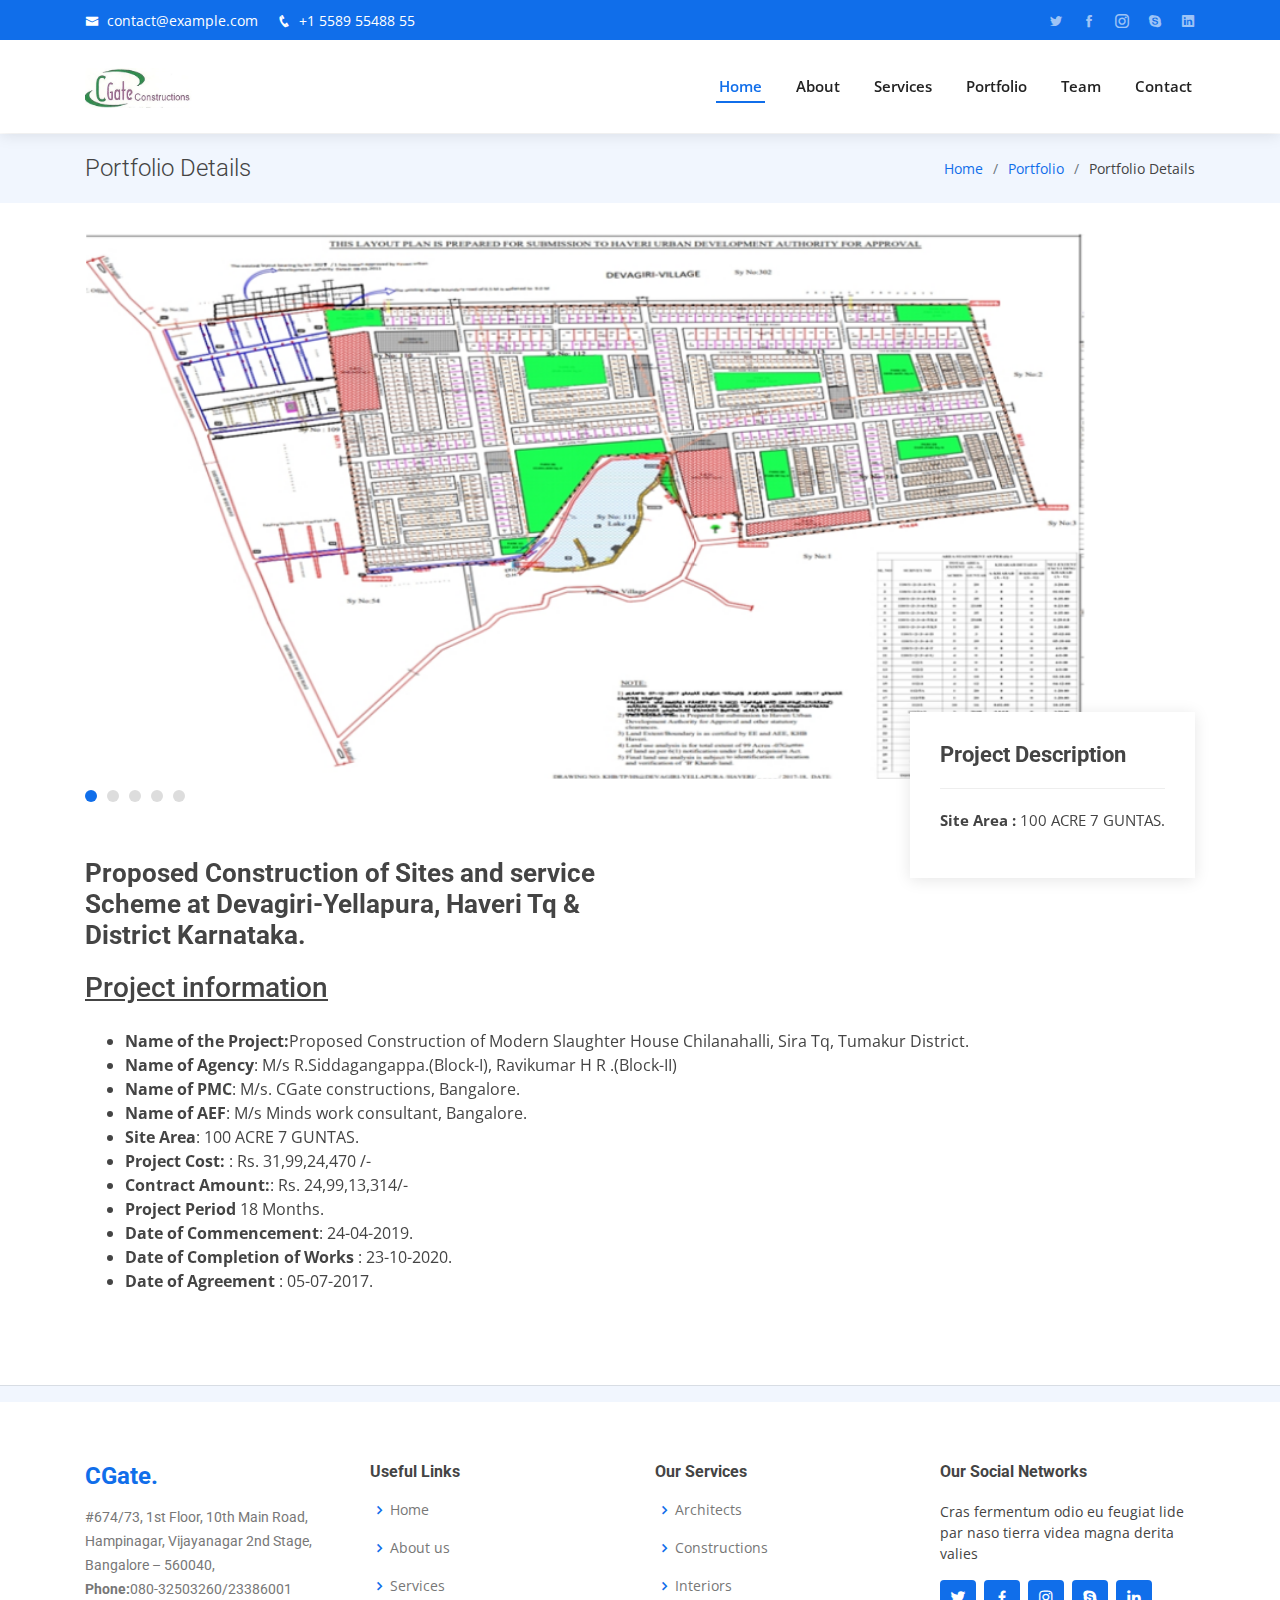
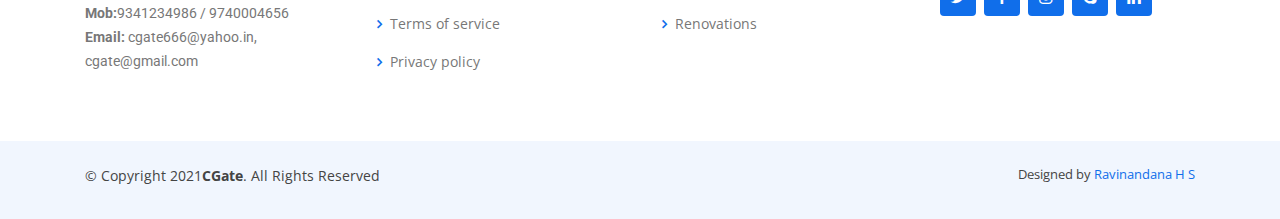
<file: portfolio10.html>
<!DOCTYPE html>
<html lang="en">

<head>
    <meta charset="utf-8">
    <meta content="width=device-width, initial-scale=1.0" name="viewport">

    <title>On-Going Projects </title>    <meta content="" name="description">
    <meta content="" name="keywords">

    <!-- Favicons -->
    <link href="assets/img/cgate-img.png" rel="icon">
    <link href="assets/img/apple-touch-icon.png" rel="apple-touch-icon">

    <!-- Google Fonts -->
    <link
        href="https://fonts.googleapis.com/css?family=Open+Sans:300,300i,400,400i,600,600i,700,700i|Roboto:300,300i,400,400i,500,500i,600,600i,700,700i|Poppins:300,300i,400,400i,500,500i,600,600i,700,700i"
        rel="stylesheet">

    <!-- Vendor CSS Files -->
    <link href="assets/vendor/bootstrap/css/bootstrap.min.css" rel="stylesheet">
    <link href="assets/vendor/icofont/icofont.min.css" rel="stylesheet">
    <link href="assets/vendor/boxicons/css/boxicons.min.css" rel="stylesheet">
    <link href="assets/vendor/owl.carousel/assets/owl.carousel.min.css" rel="stylesheet">
    <link href="assets/vendor/venobox/venobox.css" rel="stylesheet">
    <link href="assets/vendor/aos/aos.css" rel="stylesheet">

    <!-- Template Main CSS File -->
    <link href="assets/css/style.css" rel="stylesheet">

   
</head>

<body>

    <!-- ======= Top Bar ======= -->
    <div id="topbar" class="d-none d-lg-flex align-items-center fixed-top">
        <div class="container d-flex">
            <div class="contact-info mr-auto">
                <i class="icofont-envelope"></i> <a href="mailto:contact@example.com">contact@example.com</a>
                <i class="icofont-phone"></i> +1 5589 55488 55
            </div>
            <div class="social-links">
                <a href="#" class="twitter"><i class="icofont-twitter"></i></a>
                <a href="#" class="facebook"><i class="icofont-facebook"></i></a>
                <a href="#" class="instagram"><i class="icofont-instagram"></i></a>
                <a href="#" class="skype"><i class="icofont-skype"></i></a>
                <a href="#" class="linkedin"><i class="icofont-linkedin"></i></i></a>
            </div>
        </div>
    </div>

    <!-- ======= Header ======= -->
    <header id="header" class="fixed-top">
        <div class="container d-flex align-items-center">

            <h1 class="logo mr-auto"><a href="index.html"><img src="./assets/img/cgate-img.png" alt=""></a></h1>
            <!-- Uncomment below if you prefer to use an image logo -->
            <!-- <a href="index.html" class="logo mr-auto"><img src="assets/img/logo.png" alt=""></a>-->

            <nav class="nav-menu d-none d-lg-block">
                <ul>
                    <li class="active"><a href="index.html">Home</a></li>
                    <li><a href="#about">About</a></li>
                    <li><a href="#services">Services</a></li>
                    <li><a href="#portfolio">Portfolio</a></li>
                    <li><a href="#team">Team</a></li>
                   
                    <li><a href="#contact">Contact</a></li>

                </ul>
            </nav><!-- .nav-menu -->

        </div>
    </header><!-- End Header -->

    <main id="main" data-aos="fade-up">

        <!-- ======= Breadcrumbs Section ======= -->
        <section class="breadcrumbs">
            <div class="container">

                <div class="d-flex justify-content-between align-items-center">
                    <h2>Portfolio Details</h2>
                    <ol>
                        <li><a href="index.html">Home</a></li>
                        <li><a href="">Portfolio</a></li>
                        <li>Portfolio Details</li>
                    </ol>
                </div>

            </div>
        </section><!-- Breadcrumbs Section -->

        <div>
        </div>
        <!-- ======= Portfolio Details Section ======= -->
        <section class="portfolio-details">
            <div class="container">

                <div class="portfolio-details-container">

                    <div class="owl-carousel portfolio-details-carousel">
                                                 
                        <img src="assets/img/portfolio/c40.png" style="width:1000px;height: 550px;" class="img-fluid"
                            alt="No Img" title="On going Projects">
                        <img src="assets/img/portfolio/c41.png" style="width: 1000px;height: 550px;" class="img-fluid"
                            alt="No Img" title="On going Projects">
                            <img src="assets/img/portfolio/c42.png" style="width: 1000px;height: 550px;" class="img-fluid"
                            alt="No Img" title="On going projects">
                        <img src="assets/img/portfolio/c43.png" style="width:1000px;height: 550px;" class="img-fluid"
                            alt="No Img" title="On going Projects">
                        <img src="assets/img/portfolio/c44.png" style="width:1000px;height: 550px;" class="img-fluid"
                            alt="No Img" title="On going Projects">
                       
                            


                    </div>
                    <div class="portfolio-info">
                        <h3>Project Description</h3>
                        <ul>



                            <li><strong>Site Area :</strong> 100 ACRE 7 GUNTAS.</li>


                        </ul>
                    </div>


                </div>
               

                <div class="portfolio-description">
                    <h2>Proposed Construction of  Sites and service Scheme at Devagiri-Yellapura, Haveri Tq & District Karnataka.</h2>
                    <u>
                        <h3>Project information</h3>
                    </u>
                    <pre></pre>
                    <ul>

                        <li><strong>Name of the Project:</strong>Proposed Construction of Modern Slaughter House Chilanahalli, Sira Tq, Tumakur District.</li>
                        <li><strong>Name of Agency</strong>: M/s   R.Siddagangappa.(Block-I),  Ravikumar H R .(Block-II) </li>
                        <li><strong>Name of PMC</strong>: M/s. CGate constructions, Bangalore.</li>
                        <li><strong>Name of AEF</strong>: M/s Minds work consultant, Bangalore.</li>

                        <li><strong>Site Area</strong>: 100 ACRE 7 GUNTAS.</li>
                        <li><strong>Project Cost:</strong> : Rs. 31,99,24,470  /-</li>
                        <li><strong>Contract Amount:</strong>:  Rs. 24,99,13,314/-</li>
                        <li><strong>Project Period </strong> 18 Months.</li>
                        <li><strong>Date of Commencement</strong>: 24-04-2019.</li>
                        <!-- <li><strong>Date of Agreement </strong>: 05-07-2017.</li> -->
                        <li><strong>Date of Completion of Works </strong>: 23-10-2020.</li>
                        <li><strong>Date of Agreement </strong>: 05-07-2017.</li>

                        <pre></pre>
                        
                        


                    </ul>
                </div>
            </div>
        </section>
        <!-- End Portfolio Details Section -->
        <!-- <div class="container">
           <div class="row">
            <div class="portfolio-info">
                <h3>Project information</h3>
                <ul>
                    <li><strong>Name of Agency</strong>:M/s. C Gate constructions, Bangalore.</li>
                    <li><strong>Amount of Entrustment:</strong>:Rs. 17,05,53,987.00</li>
                    <li><strong>Date of Commencement:</strong>:Rs. 18.05.2012</li>
                    <li><strong>Project Period </strong>:15(fifteen) Months.</li>
                    <li><strong>Scheduled date of Completion</strong>:17.08.2013 EOT extended upto 31.12.2015.
                    </li>
                    <li><strong>Number of Milestone:</strong>:12 (as per Revised MS)</li>
                    <li><strong>Ground Floor:</strong>: <a href="#">3750.00 Sqmt.</a></li>
                    <li><strong>Ground Floor:</strong>: <a href="#">3750.00 Sqmt.</a></li>
    
                    <li><strong>Ground Floor:</strong>: <a href="#">3750.00 Sqmt.</a></li>
    
    
                    <li><strong>TOTAL BUILT UP AREA:</strong>: <a href="#">15000.00 Sqmt.</a></li>
    
    
                </ul>
            </div>
           </div>
       </div> -->

    </main><!-- End #main -->

    <!-- ======= Footer ======= -->
    <footer id="footer">
        <hr>
        <!-- <div class="footer-newsletter">
            <div class="container">
                <div class="row justify-content-center">
                    <div class="col-lg-6">
                        <h4>Join Our Newsletter</h4>
                        <p>Tamen quem nulla quae legam multos aute sint culpa legam noster magna</p>
                        <form action="" method="post">
                            <input type="email" name="email"><input type="submit" value="Subscribe">
                        </form>
                    </div>
                </div>
            </div>
        </div> -->

        <div class="footer-top">
            <div class="container">
                <div class="row">

                    <div class="col-lg-3 col-md-6 footer-contact">
                        <a href="./index.html"><h3>CGate<span>.</span></h3></a>
                        <p>
                            #674/73, 1st Floor, 10th Main Road, Hampinagar, Vijayanagar 2nd Stage, Bangalore – 560040,

                            <br>
                           
                            <strong>Phone:</strong>080-32503260/23386001<br>
                            <strong>Mob:</strong>9341234986 / 9740004656<br>
                            <strong>Email:</strong> cgate666@yahoo.in, cgate@gmail.com<br>
                        </p>
                    </div>

                    <div class="col-lg-3 col-md-6 footer-links">
                        <h4>Useful Links</h4>
                        <ul>
                            <li><i class="bx bx-chevron-right"></i> <a href="#">Home</a></li>
                            <li><i class="bx bx-chevron-right"></i> <a href="#">About us</a></li>
                            <li><i class="bx bx-chevron-right"></i> <a href="#">Services</a></li>
                            <li><i class="bx bx-chevron-right"></i> <a href="#">Terms of service</a></li>
                            <li><i class="bx bx-chevron-right"></i> <a href="#">Privacy policy</a></li>
                        </ul>
                    </div>

                    <div class="col-lg-3 col-md-6 footer-links">
                        <h4>Our Services</h4>
                        <ul>
                            <li><i class="bx bx-chevron-right"></i> <a href="#">
                                Architects</a></li>
                            <li><i class="bx bx-chevron-right"></i> <a href="#">Constructions</a></li>
                            <li><i class="bx bx-chevron-right"></i> <a href="#">Interiors</a></li>
                            <li><i class="bx bx-chevron-right"></i> <a href="#">
                                Renovations</a></li>
                            
                        </ul>
                    </div>

                    <div class="col-lg-3 col-md-6 footer-links">
                        <h4>Our Social Networks</h4>
                        <p>Cras fermentum odio eu feugiat lide par naso tierra videa magna derita valies</p>
                        <div class="social-links mt-3">
                            <a href="#" class="twitter"><i class="bx bxl-twitter"></i></a>
                            <a href="#" class="facebook"><i class="bx bxl-facebook"></i></a>
                            <a href="#" class="instagram"><i class="bx bxl-instagram"></i></a>
                            <a href="#" class="google-plus"><i class="bx bxl-skype"></i></a>
                            <a href="#" class="linkedin"><i class="bx bxl-linkedin"></i></a>
                        </div>
                    </div>

                </div>
            </div>
        </div>

        <div class="container py-4">
            <div class="copyright">
                &copy; Copyright 2021<strong><span>CGate</span></strong>. All Rights Reserved
            </div>
            <div class="credits">
              
                Designed by <a href="./">Ravinandana H S</a>
            </div>
        </div>
    </footer><!-- End Footer -->

    <div id="preloader"></div>
    <a href="#" class="back-to-top"><i class="icofont-simple-up"></i></a>

    <!-- Vendor JS Files -->
    <script src="assets/vendor/jquery/jquery.min.js"></script>
    <script src="assets/vendor/bootstrap/js/bootstrap.bundle.min.js"></script>
    <script src="assets/vendor/jquery.easing/jquery.easing.min.js"></script>
    <script src="assets/vendor/php-email-form/validate.js"></script>
    <script src="assets/vendor/waypoints/jquery.waypoints.min.js"></script>
    <script src="assets/vendor/counterup/counterup.min.js"></script>
    <script src="assets/vendor/owl.carousel/owl.carousel.min.js"></script>
    <script src="assets/vendor/isotope-layout/isotope.pkgd.min.js"></script>
    <script src="assets/vendor/venobox/venobox.min.js"></script>
    <script src="assets/vendor/aos/aos.js"></script>

    <!-- Template Main JS File -->
    <script src="assets/js/main.js"></script>

</body>

</html>
</file>
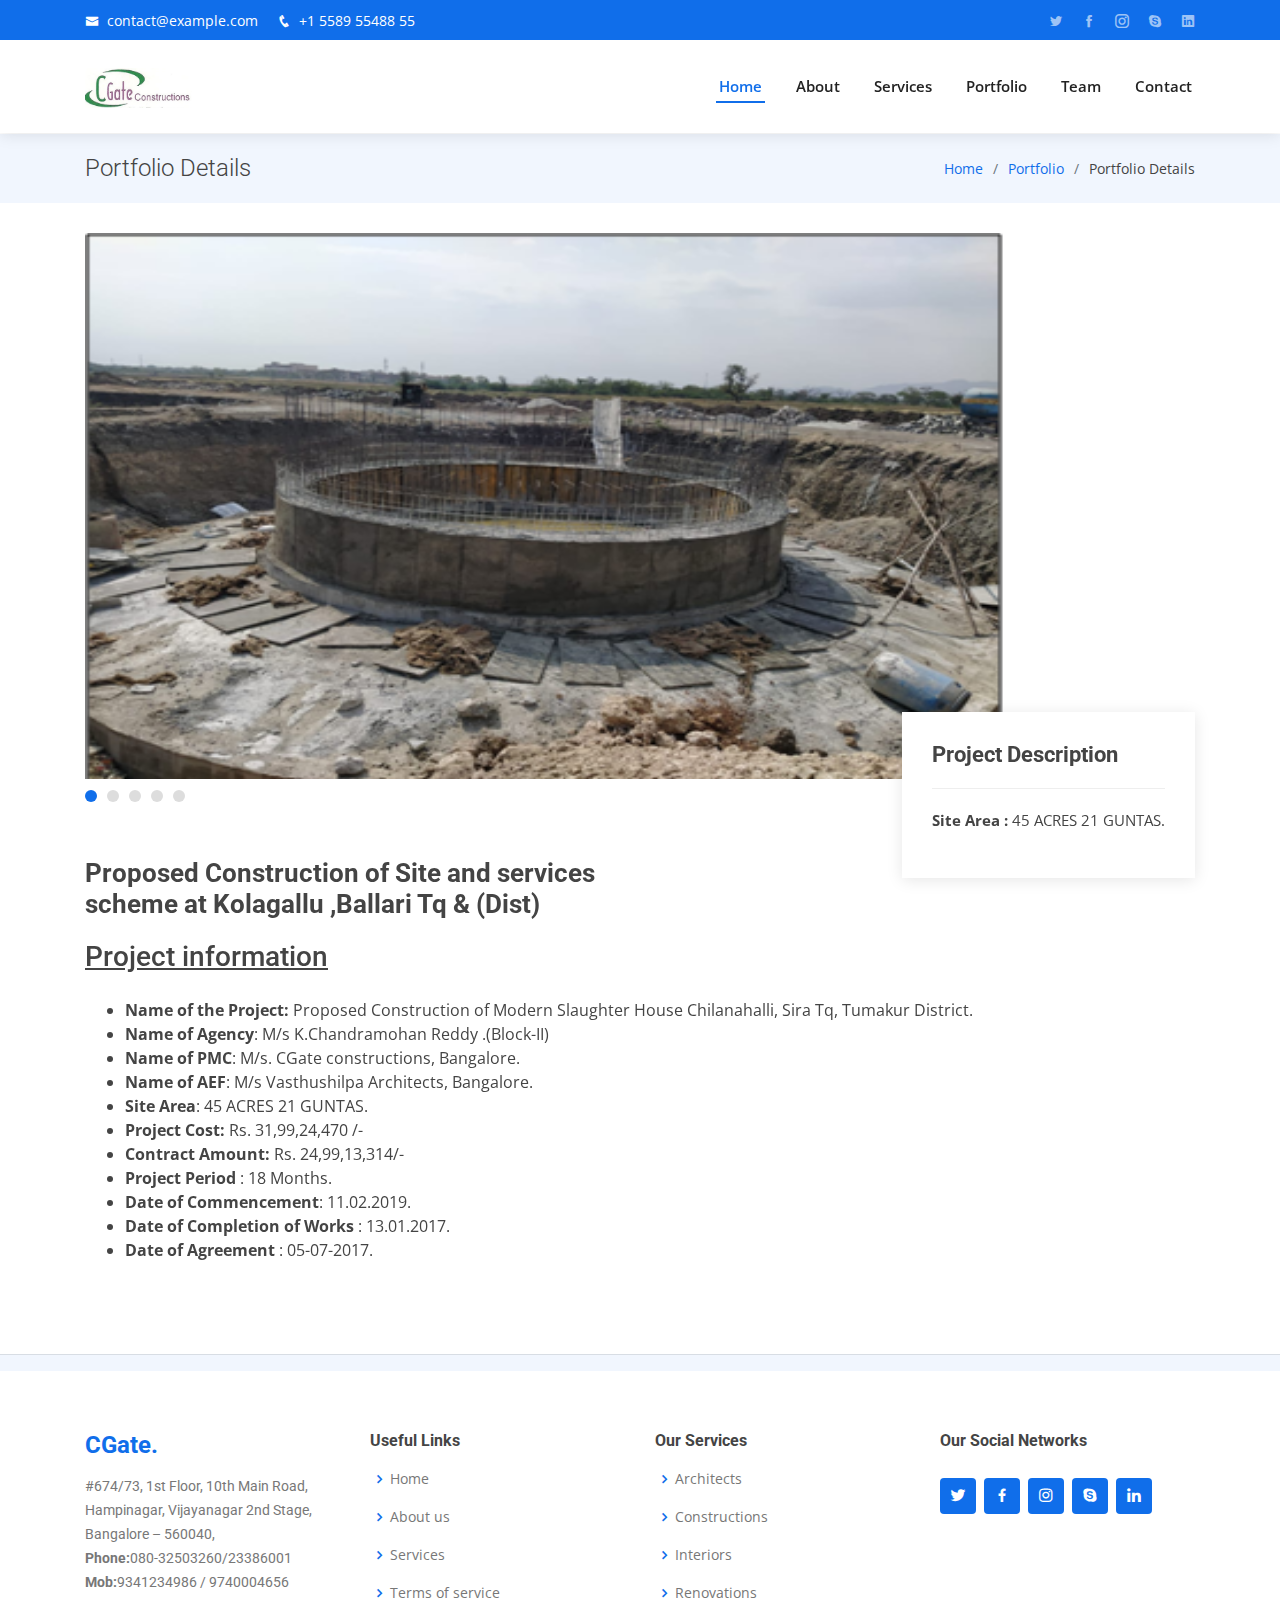
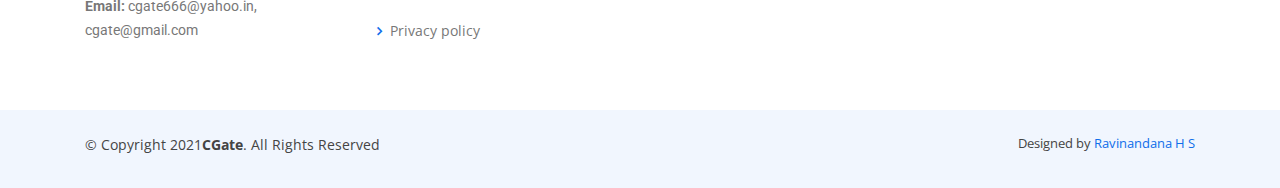
<file: portfolio11.html>
<!DOCTYPE html>
<html lang="en">

<head>
    <meta charset="utf-8">
    <meta content="width=device-width, initial-scale=1.0" name="viewport">

    <title>On-Going Projects </title>
    <meta content="" name="description">
    <meta content="" name="keywords">

    <!-- Favicons -->
    <link href="assets/img/cgate-img.png" rel="icon">
    <link href="assets/img/apple-touch-icon.png" rel="apple-touch-icon">

    <!-- Google Fonts -->
    <link
        href="https://fonts.googleapis.com/css?family=Open+Sans:300,300i,400,400i,600,600i,700,700i|Roboto:300,300i,400,400i,500,500i,600,600i,700,700i|Poppins:300,300i,400,400i,500,500i,600,600i,700,700i"
        rel="stylesheet">

    <!-- Vendor CSS Files -->
    <link href="assets/vendor/bootstrap/css/bootstrap.min.css" rel="stylesheet">
    <link href="assets/vendor/icofont/icofont.min.css" rel="stylesheet">
    <link href="assets/vendor/boxicons/css/boxicons.min.css" rel="stylesheet">
    <link href="assets/vendor/owl.carousel/assets/owl.carousel.min.css" rel="stylesheet">
    <link href="assets/vendor/venobox/venobox.css" rel="stylesheet">
    <link href="assets/vendor/aos/aos.css" rel="stylesheet">

    <!-- Template Main CSS File -->
    <link href="assets/css/style.css" rel="stylesheet">

   
</head>

<body>

    <!-- ======= Top Bar ======= -->
    <div id="topbar" class="d-none d-lg-flex align-items-center fixed-top">
        <div class="container d-flex">
            <div class="contact-info mr-auto">
                <i class="icofont-envelope"></i> <a href="mailto:contact@example.com">contact@example.com</a>
                <i class="icofont-phone"></i> +1 5589 55488 55
            </div>
            <div class="social-links">
                <a href="#" class="twitter"><i class="icofont-twitter"></i></a>
                <a href="#" class="facebook"><i class="icofont-facebook"></i></a>
                <a href="#" class="instagram"><i class="icofont-instagram"></i></a>
                <a href="#" class="skype"><i class="icofont-skype"></i></a>
                <a href="#" class="linkedin"><i class="icofont-linkedin"></i></i></a>
            </div>
        </div>
    </div>

    <!-- ======= Header ======= -->
    <header id="header" class="fixed-top">
        <div class="container d-flex align-items-center">

            <h1 class="logo mr-auto"><a href="index.html"><img src="./assets/img/cgate-img.png" alt=""></a></h1>
            <!-- Uncomment below if you prefer to use an image logo -->
            <!-- <a href="index.html" class="logo mr-auto"><img src="assets/img/logo.png" alt=""></a>-->

            <nav class="nav-menu d-none d-lg-block">
                <ul>
                    <li class="active"><a href="index.html">Home</a></li>
                    <li><a href="#about">About</a></li>
                    <li><a href="#services">Services</a></li>
                    <li><a href="#portfolio">Portfolio</a></li>
                    <li><a href="#team">Team</a></li>
                   
                    <li><a href="#contact">Contact</a></li>

                </ul>
            </nav><!-- .nav-menu -->

        </div>
    </header><!-- End Header -->

    <main id="main" data-aos="fade-up">

        <!-- ======= Breadcrumbs Section ======= -->
        <section class="breadcrumbs">
            <div class="container">

                <div class="d-flex justify-content-between align-items-center">
                    <h2>Portfolio Details</h2>
                    <ol>
                        <li><a href="index.html">Home</a></li>
                        <li><a href="">Portfolio</a></li>
                        <li>Portfolio Details</li>
                    </ol>
                </div>

            </div>
        </section><!-- Breadcrumbs Section -->

        <div>
        </div>
        <!-- ======= Portfolio Details Section ======= -->
        <section class="portfolio-details">
            <div class="container">

                <div class="portfolio-details-container">

                    <div class="owl-carousel portfolio-details-carousel">
                                                 
                        <img src="assets/img/portfolio/c45.png" style="width:1000px;height: 550px;" class="img-fluid"
                            alt="No Img" title="On going Projects">
                        <img src="assets/img/portfolio/c46.png" style="width: 1000px;height: 550px;" class="img-fluid"
                            alt="No Img" title="On going Projects">
                            <img src="assets/img/portfolio/c47.png" style="width: 1000px;height: 550px;" class="img-fluid"
                            alt="No Img" title="On going projects">
                        <img src="assets/img/portfolio/c48.png" style="width:1000px;height: 550px;" class="img-fluid"
                            alt="No Img" title="On going Projects">
                        <img src="assets/img/portfolio/c49.png" style="width:1000px;height: 550px;" class="img-fluid"
                            alt="No Img" title="On going Projects">
                       
                            


                    </div>
                    <div class="portfolio-info">
                        <h3>Project Description</h3>
                        <ul>



                            <li><strong>Site Area :</strong> 45 ACRES 21 GUNTAS.</li>


                        </ul>
                    </div>


                </div>
               

                <div class="portfolio-description">
                    <h2>Proposed Construction of Site and services scheme at Kolagallu ,Ballari  Tq & (Dist)</h2>
                    <u>
                        <h3>Project information</h3>
                    </u>
                    <pre></pre>
                    <ul>

                        <li><strong>Name of the Project:</strong> Proposed Construction of Modern Slaughter House Chilanahalli, Sira Tq, Tumakur District.</li>
                        <li><strong>Name of Agency</strong>: M/s K.Chandramohan Reddy .(Block-II)  </li>
                        <li><strong>Name of PMC</strong>: M/s. CGate constructions, Bangalore.</li>
                        <li><strong>Name of AEF</strong>: M/s Vasthushilpa Architects, Bangalore.</li>

                        <li><strong>Site Area</strong>: 45 ACRES 21 GUNTAS.</li>
                        <li><strong>Project Cost:</strong> Rs. 31,99,24,470 /-</li>
                        <li><strong>Contract Amount:</strong> Rs. 24,99,13,314/-</li>
                        <li><strong>Project Period </strong>: 18 Months.</li>
                        <li><strong>Date of Commencement</strong>: 11.02.2019.</li>
                        <!-- <li><strong>Date of Agreement </strong>: 05-07-2017.</li> -->
                        <li><strong>Date of Completion of Works </strong>: 13.01.2017.</li>
                        <li><strong>Date of Agreement </strong>: 05-07-2017.</li>

                        <pre></pre>
                        
                        


                    </ul>
                </div>
            </div>
        </section>
        <!-- End Portfolio Details Section -->
        <!-- <div class="container">
           <div class="row">
            <div class="portfolio-info">
                <h3>Project information</h3>
                <ul>
                    <li><strong>Name of Agency</strong>:M/s. C Gate constructions, Bangalore.</li>
                    <li><strong>Amount of Entrustment:</strong>:Rs. 17,05,53,987.00</li>
                    <li><strong>Date of Commencement:</strong>:Rs. 18.05.2012</li>
                    <li><strong>Project Period </strong>:15(fifteen) Months.</li>
                    <li><strong>Scheduled date of Completion</strong>:17.08.2013 EOT extended upto 31.12.2015.
                    </li>
                    <li><strong>Number of Milestone:</strong>:12 (as per Revised MS)</li>
                    <li><strong>Ground Floor:</strong>: <a href="#">3750.00 Sqmt.</a></li>
                    <li><strong>Ground Floor:</strong>: <a href="#">3750.00 Sqmt.</a></li>
    
                    <li><strong>Ground Floor:</strong>: <a href="#">3750.00 Sqmt.</a></li>
    
    
                    <li><strong>TOTAL BUILT UP AREA:</strong>: <a href="#">15000.00 Sqmt.</a></li>
    
    
                </ul>
            </div>
           </div>
       </div> -->

    </main><!-- End #main -->

    <!-- ======= Footer ======= -->
    <footer id="footer">
        <hr>
        <!-- <div class="footer-newsletter">
            <div class="container">
                <div class="row justify-content-center">
                    <div class="col-lg-6">
                        <h4>Join Our Newsletter</h4>
                        <p>Tamen quem nulla quae legam multos aute sint culpa legam noster magna</p>
                        <form action="" method="post">
                            <input type="email" name="email"><input type="submit" value="Subscribe">
                        </form>
                    </div>
                </div>
            </div>
        </div> -->

        <div class="footer-top">
            <div class="container">
                <div class="row">

                    <div class="col-lg-3 col-md-6 footer-contact">
                        <a href="./index.html"><h3>CGate<span>.</span></h3></a>
                        <p>
                            #674/73, 1st Floor, 10th Main Road, Hampinagar, Vijayanagar 2nd Stage, Bangalore – 560040,

                            <br>
                           
                            <strong>Phone:</strong>080-32503260/23386001<br>
                            <strong>Mob:</strong>9341234986 / 9740004656<br>
                            <strong>Email:</strong> cgate666@yahoo.in, cgate@gmail.com<br>
                        </p>
                    </div>

                    <div class="col-lg-3 col-md-6 footer-links">
                        <h4>Useful Links</h4>
                        <ul>
                            <li><i class="bx bx-chevron-right"></i> <a href="#">Home</a></li>
                            <li><i class="bx bx-chevron-right"></i> <a href="#">About us</a></li>
                            <li><i class="bx bx-chevron-right"></i> <a href="#">Services</a></li>
                            <li><i class="bx bx-chevron-right"></i> <a href="#">Terms of service</a></li>
                            <li><i class="bx bx-chevron-right"></i> <a href="#">Privacy policy</a></li>
                        </ul>
                    </div>

                    <div class="col-lg-3 col-md-6 footer-links">
                        <h4>Our Services</h4>
                        <ul>
                            <li><i class="bx bx-chevron-right"></i> <a href="#">
                                Architects</a></li>
                            <li><i class="bx bx-chevron-right"></i> <a href="#">Constructions</a></li>
                            <li><i class="bx bx-chevron-right"></i> <a href="#">Interiors</a></li>
                            <li><i class="bx bx-chevron-right"></i> <a href="#">
                                Renovations</a></li>
                            
                        </ul>
                    </div>

                    <div class="col-lg-3 col-md-6 footer-links">
                        <h4>Our Social Networks</h4>
                        <div class="social-links mt-3">
                            <a href="#" class="twitter"><i class="bx bxl-twitter"></i></a>
                            <a href="#" class="facebook"><i class="bx bxl-facebook"></i></a>
                            <a href="#" class="instagram"><i class="bx bxl-instagram"></i></a>
                            <a href="#" class="google-plus"><i class="bx bxl-skype"></i></a>
                            <a href="#" class="linkedin"><i class="bx bxl-linkedin"></i></a>
                        </div>
                    </div>

                </div>
            </div>
        </div>

        <div class="container py-4">
            <div class="copyright">
                &copy; Copyright 2021<strong><span>CGate</span></strong>. All Rights Reserved
            </div>
            <div class="credits">
               
                Designed by <a href="./">Ravinandana H S</a>
            </div>
        </div>
    </footer><!-- End Footer -->

    <div id="preloader"></div>
    <a href="#" class="back-to-top"><i class="icofont-simple-up"></i></a>

    <!-- Vendor JS Files -->
    <script src="assets/vendor/jquery/jquery.min.js"></script>
    <script src="assets/vendor/bootstrap/js/bootstrap.bundle.min.js"></script>
    <script src="assets/vendor/jquery.easing/jquery.easing.min.js"></script>
    <script src="assets/vendor/php-email-form/validate.js"></script>
    <script src="assets/vendor/waypoints/jquery.waypoints.min.js"></script>
    <script src="assets/vendor/counterup/counterup.min.js"></script>
    <script src="assets/vendor/owl.carousel/owl.carousel.min.js"></script>
    <script src="assets/vendor/isotope-layout/isotope.pkgd.min.js"></script>
    <script src="assets/vendor/venobox/venobox.min.js"></script>
    <script src="assets/vendor/aos/aos.js"></script>

    <!-- Template Main JS File -->
    <script src="assets/js/main.js"></script>

</body>

</html>
</file>
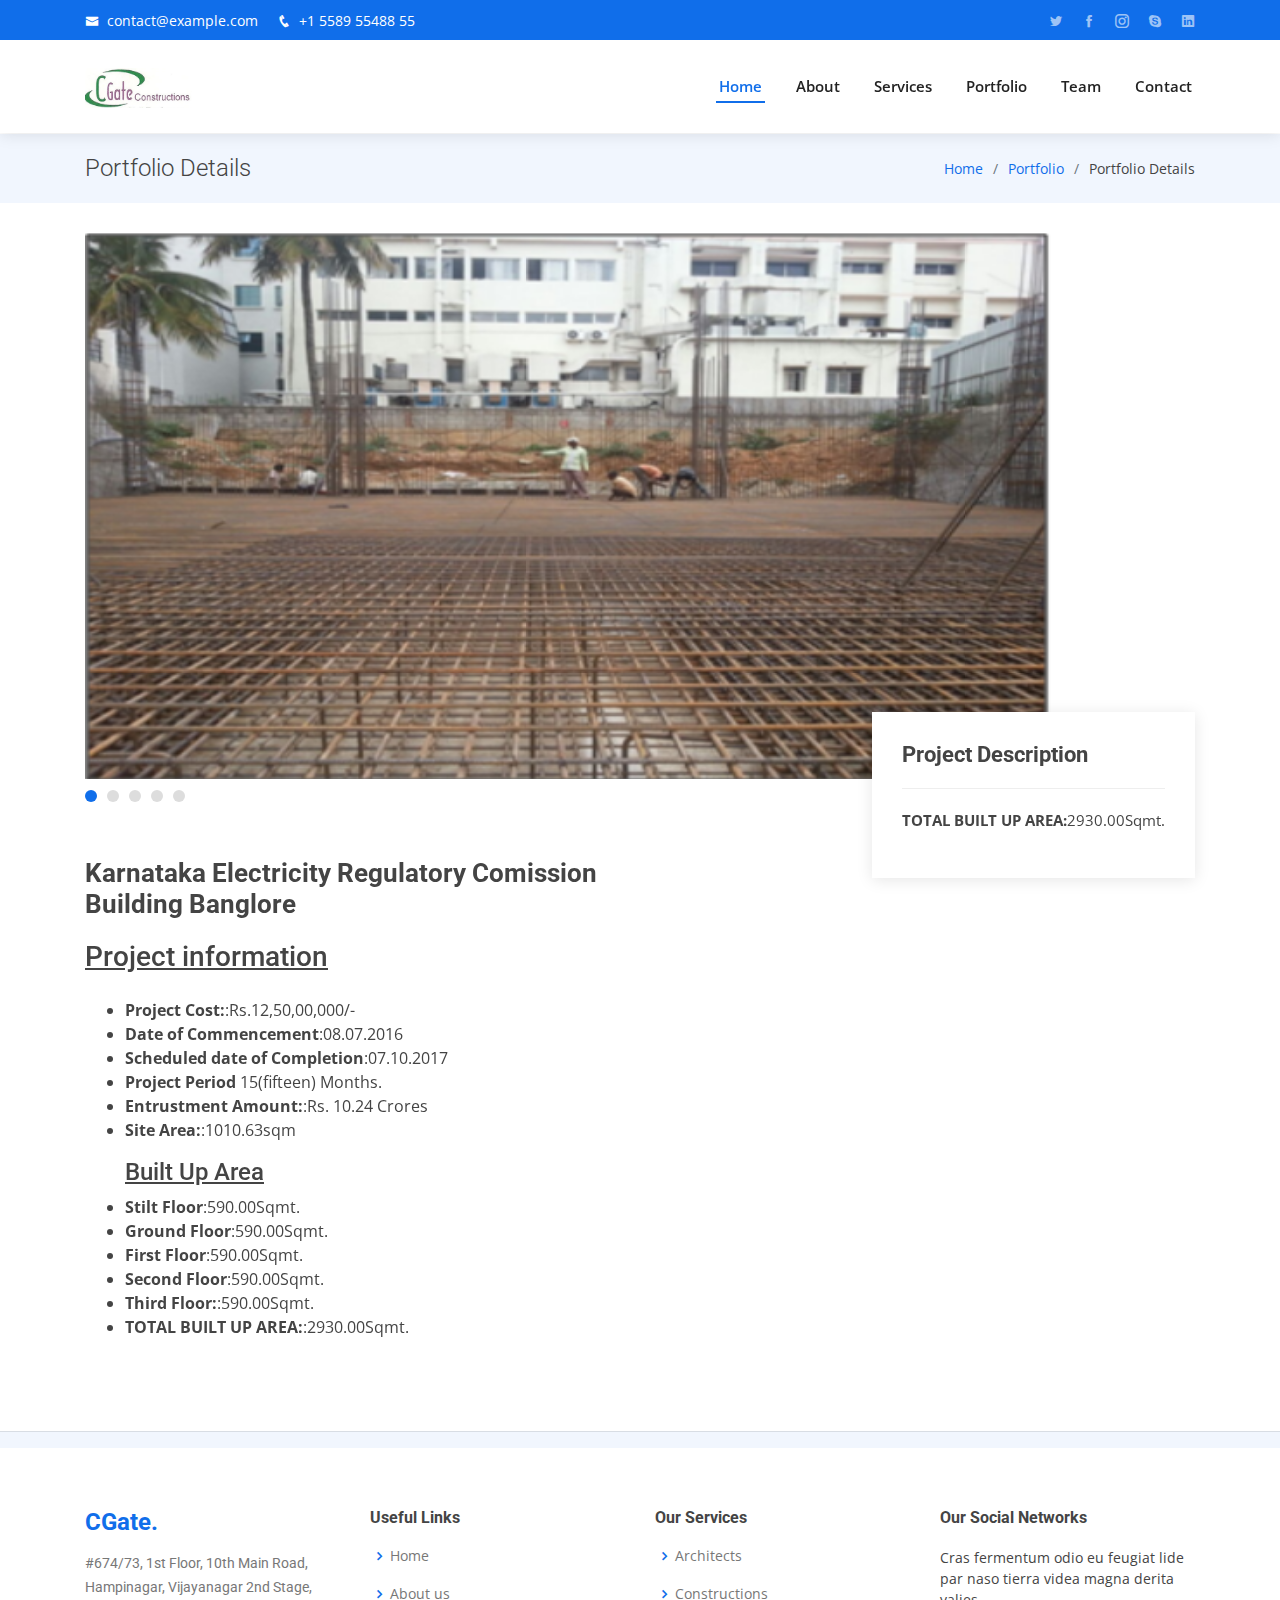
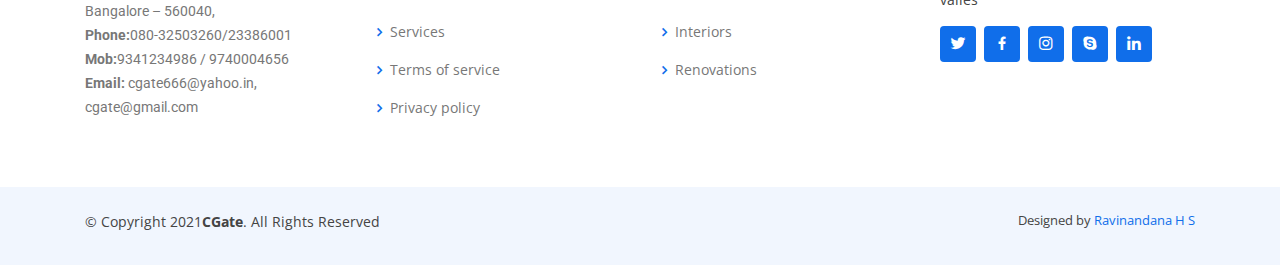
<file: portfolio2.html>
<!DOCTYPE html>
<html lang="en">

<head>
    <meta charset="utf-8">
    <meta content="width=device-width, initial-scale=1.0" name="viewport">

    <title>Completed Projects</title>
    <meta content="" name="description">
    <meta content="" name="keywords">

    <!-- Favicons -->
    <link href="assets/img/cgate-img.png" rel="icon">
    <link href="assets/img/apple-touch-icon.png" rel="apple-touch-icon">

    <!-- Google Fonts -->
    <link
        href="https://fonts.googleapis.com/css?family=Open+Sans:300,300i,400,400i,600,600i,700,700i|Roboto:300,300i,400,400i,500,500i,600,600i,700,700i|Poppins:300,300i,400,400i,500,500i,600,600i,700,700i"
        rel="stylesheet">

    <!-- Vendor CSS Files -->
    <link href="assets/vendor/bootstrap/css/bootstrap.min.css" rel="stylesheet">
    <link href="assets/vendor/icofont/icofont.min.css" rel="stylesheet">
    <link href="assets/vendor/boxicons/css/boxicons.min.css" rel="stylesheet">
    <link href="assets/vendor/owl.carousel/assets/owl.carousel.min.css" rel="stylesheet">
    <link href="assets/vendor/venobox/venobox.css" rel="stylesheet">
    <link href="assets/vendor/aos/aos.css" rel="stylesheet">

    <!-- Template Main CSS File -->
    <link href="assets/css/style.css" rel="stylesheet">

   
</head>

<body>

    <!-- ======= Top Bar ======= -->
    <div id="topbar" class="d-none d-lg-flex align-items-center fixed-top">
        <div class="container d-flex">
            <div class="contact-info mr-auto">
                <i class="icofont-envelope"></i> <a href="mailto:contact@example.com">contact@example.com</a>
                <i class="icofont-phone"></i> +1 5589 55488 55
            </div>
            <div class="social-links">
                <a href="#" class="twitter"><i class="icofont-twitter"></i></a>
                <a href="#" class="facebook"><i class="icofont-facebook"></i></a>
                <a href="#" class="instagram"><i class="icofont-instagram"></i></a>
                <a href="#" class="skype"><i class="icofont-skype"></i></a>
                <a href="#" class="linkedin"><i class="icofont-linkedin"></i></i></a>
            </div>
        </div>
    </div>

    <!-- ======= Header ======= -->
    <header id="header" class="fixed-top">
        <div class="container d-flex align-items-center">

            <h1 class="logo mr-auto"><a href="index.html"><img src="./assets/img/cgate-img.png" alt=""></a></h1>
            <!-- Uncomment below if you prefer to use an image logo -->
            <!-- <a href="index.html" class="logo mr-auto"><img src="assets/img/logo.png" alt=""></a>-->

            <nav class="nav-menu d-none d-lg-block">
                <ul>
                    <li class="active"><a href="index.html">Home</a></li>
                    <li><a href="#about">About</a></li>
                    <li><a href="#services">Services</a></li>
                    <li><a href="#portfolio">Portfolio</a></li>
                    <li><a href="#team">Team</a></li>
                   
                    <li><a href="#contact">Contact</a></li>

                </ul>
            </nav><!-- .nav-menu -->

        </div>
    </header><!-- End Header -->

    <main id="main" data-aos="fade-up">

        <!-- ======= Breadcrumbs Section ======= -->
        <section class="breadcrumbs">
            <div class="container">

                <div class="d-flex justify-content-between align-items-center">
                    <h2>Portfolio Details</h2>
                    <ol>
                        <li><a href="index.html">Home</a></li>
                        <li><a href="">Portfolio</a></li>
                        <li>Portfolio Details</li>
                    </ol>
                </div>

            </div>
        </section><!-- Breadcrumbs Section -->

        <div>
        </div>
        <!-- ======= Portfolio Details Section ======= -->
        <section class="portfolio-details">
            <div class="container">

                <div class="portfolio-details-container">

                    <div class="owl-carousel portfolio-details-carousel">
                        <img src="assets/img/portfolio/c6.png" style="width:1000px;height: 550px;" class="img-fluid"
                            alt="">
                        <img src="assets/img/portfolio/c7.png" style="width: 1000px;height: 550px;" class="img-fluid"
                            alt="">
                        <img src="assets/img/portfolio/c8.png" style="width: 1000px;height: 550px" class="img-fluid"
                            alt="">
                        <img src="assets/img/portfolio/c9.png" style="width: 1000px;height: 550px" class="img-fluid"
                            alt="">
                        <img src="assets/img/portfolio/c10.png" style="width: 1000px;height: 550px" class="img-fluid"
                            alt="">

                    </div>
                    <div class="portfolio-info">
                        <h3>Project Description</h3>
                        <ul>
                            <!-- <li><strong>Date of Commencement:</strong>:Rs. 18.05.2012</li> -->
                            <!-- <li><strong>TOTAL BUILT UP AREA:</strong>: <a href="#">15000.00 Sqmt.</a></li> -->
                            <!-- <li><strong>Name of Agency</strong>:M/s. C Gate constructions, Bangalore.</li>
                            <li><strong>Amount of Entrustment:</strong>:Rs. 17,05,53,987.00</li>
                            <li><strong>Date of Commencement:</strong>:Rs. 18.05.2012</li>
                            <li><strong>Project Period </strong>:15(fifteen) Months.</li>
                            <li><strong>Scheduled date of Completion</strong>:17.08.2013 EOT extended upto 31.12.2015.
                            </li>
                            <li><strong>Number of Milestone:</strong>:12 (as per Revised MS)</li>
                            <li><strong>Ground Floor:</strong>: <a href="#">3750.00 Sqmt.</a></li>
                            <li><strong>Ground Floor:</strong>: <a href="#">3750.00 Sqmt.</a></li> -->

                            <!-- <li><strong>Ground Floor:</strong>: <a href="#">3750.00 Sqmt.</a></li> -->


                            <li><strong>TOTAL BUILT UP AREA:</strong>2930.00Sqmt.</li>


                        </ul>
                    </div>


                </div>

                <div class="portfolio-description">
                    <h2>Karnataka Electricity Regulatory Comission Building Banglore </h2>
                    <u>
                        <h3>Project information</h3>
                    </u>
                    <pre></pre>
                    <ul >
                        <!-- <li><strong>Name of Agency</strong>:M/s. C Gate constructions, Bangalore.</li> -->
                        <li><strong>Project Cost:</strong>:Rs.12,50,00,000/-</li>
                        <li><strong>Date of Commencement</strong>:08.07.2016</li>
                        <li><strong>Scheduled date of Completion</strong>:07.10.2017</li>
                        <li><strong>Project Period </strong>15(fifteen) Months.</li>

                        <li><strong>Entrustment Amount:</strong>:Rs. 10.24 Crores</li>
                        <li><strong>Site Area:</strong>:1010.63sqm</li>
                        <pre></pre>
                        <u><h4>Built Up Area</h4></u>
                        <li><strong>Stilt Floor</strong>:590.00Sqmt.</li>

                        <li><strong>Ground Floor</strong>:590.00Sqmt.</li>
                        <li><strong>First Floor</strong>:590.00Sqmt.</li>
                        <li><strong>Second Floor</strong>:590.00Sqmt.</li>
                        <li><strong>Third Floor:</strong>:590.00Sqmt.</li>
                        <li><strong>TOTAL BUILT UP AREA:</strong>:2930.00Sqmt.</li>




                       


                    </ul>
                </div>
            </div>
        </section>
        <!-- End Portfolio Details Section -->
        <!-- <div class="container">
           <div class="row">
            <div class="portfolio-info">
                <h3>Project information</h3>
                <ul>
                    <li><strong>Name of Agency</strong>:M/s. C Gate constructions, Bangalore.</li>
                    <li><strong>Amount of Entrustment:</strong>:Rs. 17,05,53,987.00</li>
                    <li><strong>Date of Commencement:</strong>:Rs. 18.05.2012</li>
                    <li><strong>Project Period </strong>:15(fifteen) Months.</li>
                    <li><strong>Scheduled date of Completion</strong>:17.08.2013 EOT extended upto 31.12.2015.
                    </li>
                    <li><strong>Number of Milestone:</strong>:12 (as per Revised MS)</li>
                    <li><strong>Ground Floor:</strong>: <a href="#">3750.00 Sqmt.</a></li>
                    <li><strong>Ground Floor:</strong>: <a href="#">3750.00 Sqmt.</a></li>
    
                    <li><strong>Ground Floor:</strong>: <a href="#">3750.00 Sqmt.</a></li>
    
    
                    <li><strong>TOTAL BUILT UP AREA:</strong>: <a href="#">15000.00 Sqmt.</a></li>
    
    
                </ul>
            </div>
           </div>
       </div> -->

    </main><!-- End #main -->

    <!-- ======= Footer ======= -->
    <footer id="footer">
        <hr>
        <!-- <div class="footer-newsletter">
            <div class="container">
                <div class="row justify-content-center">
                    <div class="col-lg-6">
                        <h4>Join Our Newsletter</h4>
                        <p>Tamen quem nulla quae legam multos aute sint culpa legam noster magna</p>
                        <form action="" method="post">
                            <input type="email" name="email"><input type="submit" value="Subscribe">
                        </form>
                    </div>
                </div>
            </div>
        </div> -->

        <div class="footer-top">
            <div class="container">
                <div class="row">

                    <div class="col-lg-3 col-md-6 footer-contact">
                        <a href="./index.html"><h3>CGate<span>.</span></h3></a>
                        <p>
                            #674/73, 1st Floor, 10th Main Road, Hampinagar, Vijayanagar 2nd Stage, Bangalore – 560040,

                            <br>
                           
                            <strong>Phone:</strong>080-32503260/23386001<br>
                            <strong>Mob:</strong>9341234986 / 9740004656<br>
                            <strong>Email:</strong> cgate666@yahoo.in, cgate@gmail.com<br>
                        </p>
                    </div>

                    <div class="col-lg-3 col-md-6 footer-links">
                        <h4>Useful Links</h4>
                        <ul>
                            <li><i class="bx bx-chevron-right"></i> <a href="#">Home</a></li>
                            <li><i class="bx bx-chevron-right"></i> <a href="#">About us</a></li>
                            <li><i class="bx bx-chevron-right"></i> <a href="#">Services</a></li>
                            <li><i class="bx bx-chevron-right"></i> <a href="#">Terms of service</a></li>
                            <li><i class="bx bx-chevron-right"></i> <a href="#">Privacy policy</a></li>
                        </ul>
                    </div>

                    <div class="col-lg-3 col-md-6 footer-links">
                        <h4>Our Services</h4>
                        <ul>
                            <li><i class="bx bx-chevron-right"></i> <a href="#">
                                Architects</a></li>
                            <li><i class="bx bx-chevron-right"></i> <a href="#">Constructions</a></li>
                            <li><i class="bx bx-chevron-right"></i> <a href="#">Interiors</a></li>
                            <li><i class="bx bx-chevron-right"></i> <a href="#">
                                Renovations</a></li>
                            
                        </ul>
                    </div>

                    <div class="col-lg-3 col-md-6 footer-links">
                        <h4>Our Social Networks</h4>
                        <p>Cras fermentum odio eu feugiat lide par naso tierra videa magna derita valies</p>
                        <div class="social-links mt-3">
                            <a href="#" class="twitter"><i class="bx bxl-twitter"></i></a>
                            <a href="#" class="facebook"><i class="bx bxl-facebook"></i></a>
                            <a href="#" class="instagram"><i class="bx bxl-instagram"></i></a>
                            <a href="#" class="google-plus"><i class="bx bxl-skype"></i></a>
                            <a href="#" class="linkedin"><i class="bx bxl-linkedin"></i></a>
                        </div>
                    </div>

                </div>
            </div>
        </div>

        <div class="container py-4">
            <div class="copyright">
                &copy; Copyright 2021<strong><span>CGate</span></strong>. All Rights Reserved
            </div>
            <div class="credits">
               
                Designed by <a href="./">Ravinandana H S</a>
            </div>
        </div>
    </footer><!-- End Footer -->

    <div id="preloader"></div>
    <a href="#" class="back-to-top"><i class="icofont-simple-up"></i></a>

    <!-- Vendor JS Files -->
    <script src="assets/vendor/jquery/jquery.min.js"></script>
    <script src="assets/vendor/bootstrap/js/bootstrap.bundle.min.js"></script>
    <script src="assets/vendor/jquery.easing/jquery.easing.min.js"></script>
    <script src="assets/vendor/php-email-form/validate.js"></script>
    <script src="assets/vendor/waypoints/jquery.waypoints.min.js"></script>
    <script src="assets/vendor/counterup/counterup.min.js"></script>
    <script src="assets/vendor/owl.carousel/owl.carousel.min.js"></script>
    <script src="assets/vendor/isotope-layout/isotope.pkgd.min.js"></script>
    <script src="assets/vendor/venobox/venobox.min.js"></script>
    <script src="assets/vendor/aos/aos.js"></script>

    <!-- Template Main JS File -->
    <script src="assets/js/main.js"></script>

</body>

</html>
</file>
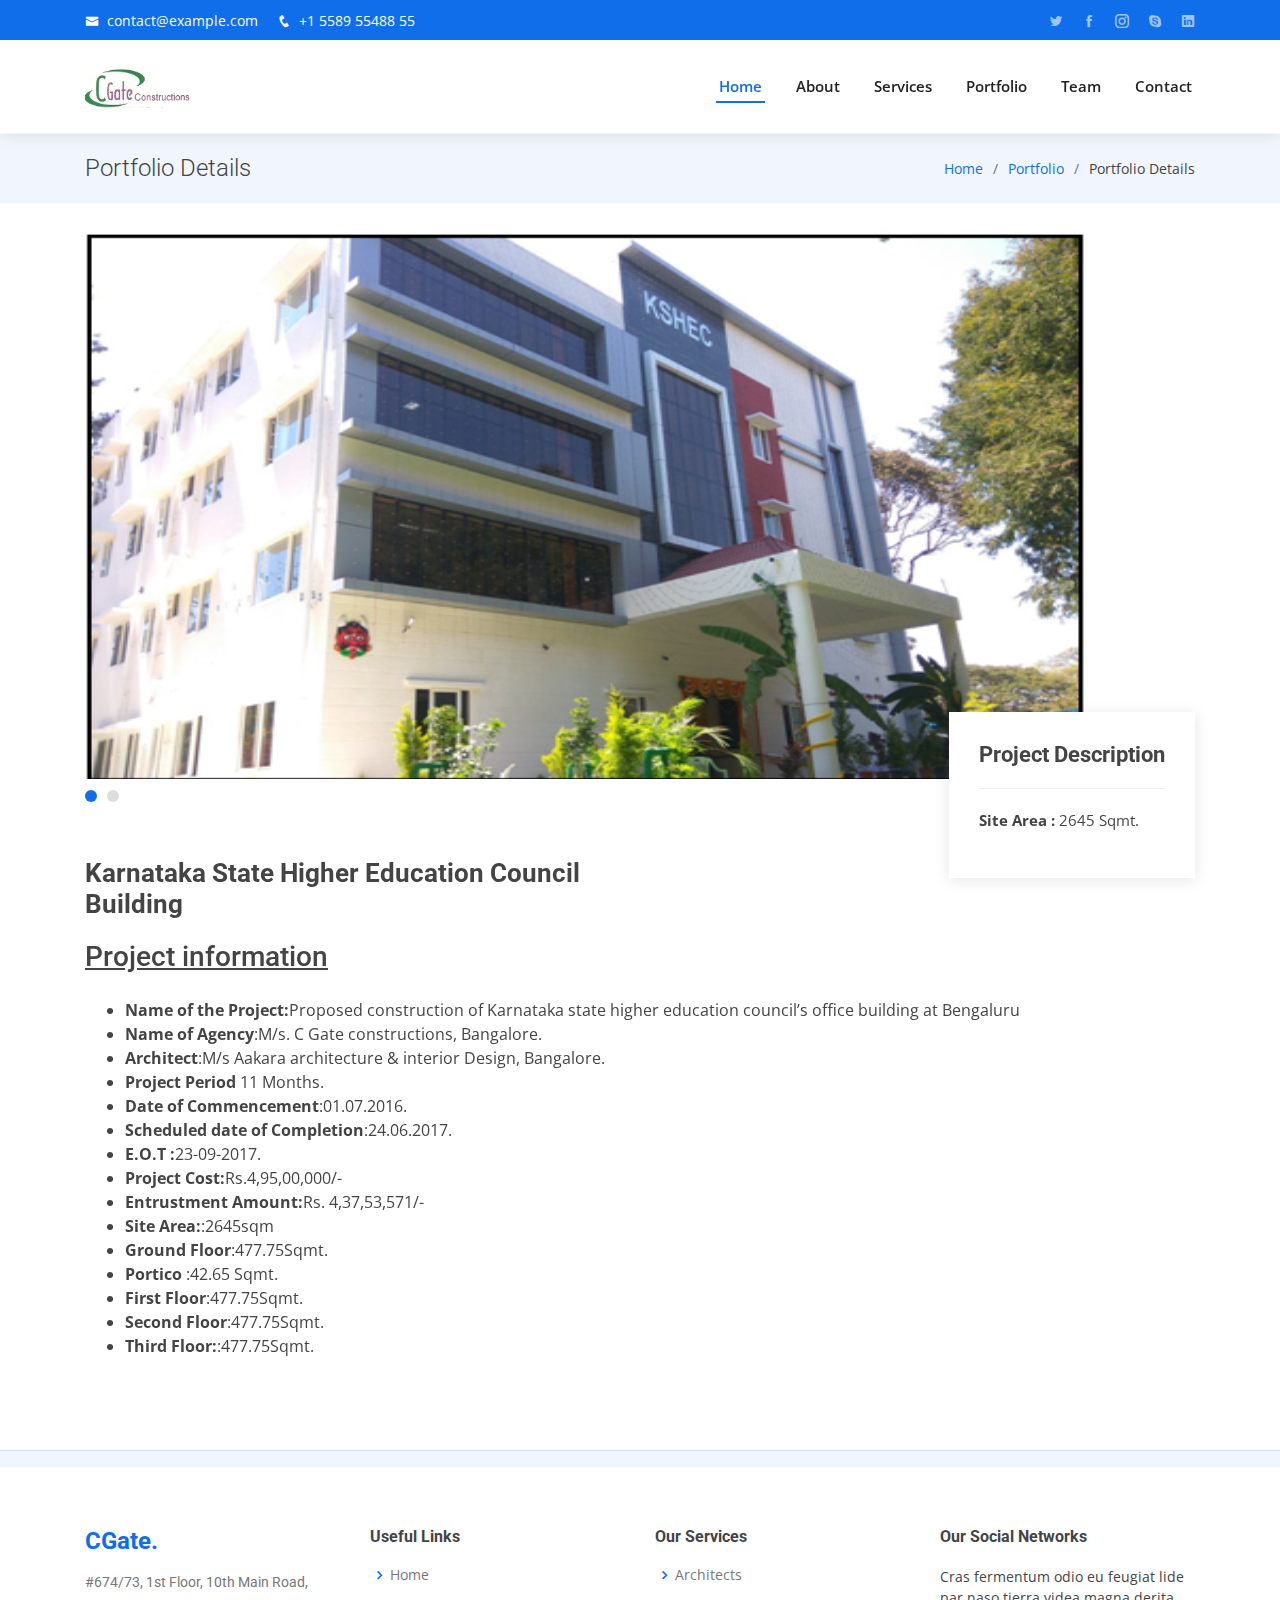
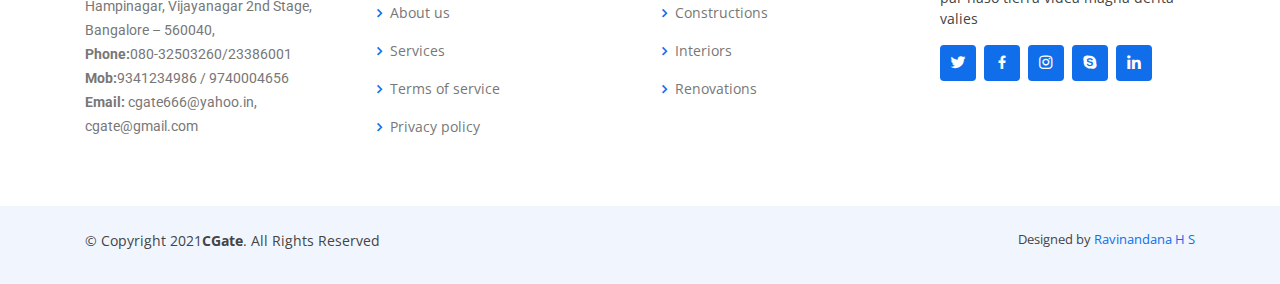
<file: portfolio3.html>
<!DOCTYPE html>
<html lang="en">

<head>
    <meta charset="utf-8">
    <meta content="width=device-width, initial-scale=1.0" name="viewport">

    <title>Completed Projects</title>
    <meta content="" name="description">
    <meta content="" name="keywords">

    <!-- Favicons -->
    <link href="assets/img/cgate-img.png" rel="icon">
    <link href="assets/img/apple-touch-icon.png" rel="apple-touch-icon">

    <!-- Google Fonts -->
    <link
        href="https://fonts.googleapis.com/css?family=Open+Sans:300,300i,400,400i,600,600i,700,700i|Roboto:300,300i,400,400i,500,500i,600,600i,700,700i|Poppins:300,300i,400,400i,500,500i,600,600i,700,700i"
        rel="stylesheet">

    <!-- Vendor CSS Files -->
    <link href="assets/vendor/bootstrap/css/bootstrap.min.css" rel="stylesheet">
    <link href="assets/vendor/icofont/icofont.min.css" rel="stylesheet">
    <link href="assets/vendor/boxicons/css/boxicons.min.css" rel="stylesheet">
    <link href="assets/vendor/owl.carousel/assets/owl.carousel.min.css" rel="stylesheet">
    <link href="assets/vendor/venobox/venobox.css" rel="stylesheet">
    <link href="assets/vendor/aos/aos.css" rel="stylesheet">

    <!-- Template Main CSS File -->
    <link href="assets/css/style.css" rel="stylesheet">

  
</head>

<body>

    <!-- ======= Top Bar ======= -->
    <div id="topbar" class="d-none d-lg-flex align-items-center fixed-top">
        <div class="container d-flex">
            <div class="contact-info mr-auto">
                <i class="icofont-envelope"></i> <a href="mailto:contact@example.com">contact@example.com</a>
                <i class="icofont-phone"></i> +1 5589 55488 55
            </div>
            <div class="social-links">
                <a href="#" class="twitter"><i class="icofont-twitter"></i></a>
                <a href="#" class="facebook"><i class="icofont-facebook"></i></a>
                <a href="#" class="instagram"><i class="icofont-instagram"></i></a>
                <a href="#" class="skype"><i class="icofont-skype"></i></a>
                <a href="#" class="linkedin"><i class="icofont-linkedin"></i></i></a>
            </div>
        </div>
    </div>

    <!-- ======= Header ======= -->
    <header id="header" class="fixed-top">
        <div class="container d-flex align-items-center">

            <h1 class="logo mr-auto"><a href="index.html"><img src="./assets/img/cgate-img.png" alt=""></a></h1>
            <!-- Uncomment below if you prefer to use an image logo -->
            <!-- <a href="index.html" class="logo mr-auto"><img src="assets/img/logo.png" alt=""></a>-->

            <nav class="nav-menu d-none d-lg-block">
                <ul>
                    <li class="active"><a href="index.html">Home</a></li>
                    <li><a href="#about">About</a></li>
                    <li><a href="#services">Services</a></li>
                    <li><a href="#portfolio">Portfolio</a></li>
                    <li><a href="#team">Team</a></li>
                    
                    <li><a href="#contact">Contact</a></li>

                </ul>
            </nav><!-- .nav-menu -->

        </div>
    </header><!-- End Header -->

    <main id="main" data-aos="fade-up">

        <!-- ======= Breadcrumbs Section ======= -->
        <section class="breadcrumbs">
            <div class="container">

                <div class="d-flex justify-content-between align-items-center">
                    <h2>Portfolio Details</h2>
                    <ol>
                        <li><a href="index.html">Home</a></li>
                        <li><a href="">Portfolio</a></li>
                        <li>Portfolio Details</li>
                    </ol>
                </div>

            </div>
        </section><!-- Breadcrumbs Section -->

        <div>
        </div>
        <!-- ======= Portfolio Details Section ======= -->
        <section class="portfolio-details">
            <div class="container">

                <div class="portfolio-details-container">

                    <div class="owl-carousel portfolio-details-carousel">
                        <img src="assets/img/portfolio/c11.png" style="width:1000px;height: 550px;" class="img-fluid"
                            alt="">
                        <img src="assets/img/portfolio/c12.png" style="width: 1000px;height: 550px;" class="img-fluid"
                            alt="">


                    </div>
                    <div class="portfolio-info">
                        <h3>Project Description</h3>
                        <ul>



                            <li><strong>Site Area :</strong> 2645 Sqmt.</li>


                        </ul>
                    </div>


                </div>

                <div class="portfolio-description">
                    <h2>Karnataka State Higher Education Council Building</h2>
                    <u>
                        <h3>Project information</h3>
                    </u>
                    <pre></pre>
                    <ul>

                        <li><strong>Name of the Project:</strong>Proposed construction of Karnataka state higher
                            education council’s office building at Bengaluru</li>
                        <li><strong>Name of Agency</strong>:M/s. C Gate constructions, Bangalore.</li>
                        <li><strong>Architect</strong>:M/s Aakara architecture & interior Design, Bangalore.</li>
                        <li><strong>Project Period </strong>11 Months.</li>
                        <li><strong>Date of Commencement</strong>:01.07.2016.</li>
                        <li><strong>Scheduled date of Completion</strong>:24.06.2017.</li>
                        <li><strong>E.O.T :</strong>23-09-2017.</li>

                        <li><strong>Project Cost:</strong>Rs.4,95,00,000/-</li>

                        <li><strong>Entrustment Amount:</strong>Rs. 4,37,53,571/-</li>
                        <li><strong>Site Area:</strong>:2645sqm</li>


                        <li><strong>Ground Floor</strong>:477.75Sqmt.</li>
                        <li><strong>Portico </strong>:42.65 Sqmt.</li>

                        <li><strong>First Floor</strong>:477.75Sqmt.</li>
                        <li><strong>Second Floor</strong>:477.75Sqmt.</li>
                        <li><strong>Third Floor:</strong>:477.75Sqmt.</li>
                        <!-- <li><strong>TOTAL BUILT UP AREA:</strong>:2930.00Sqmt.</li> -->







                    </ul>
                </div>
            </div>
        </section>
        <!-- End Portfolio Details Section -->
        <!-- <div class="container">
           <div class="row">
            <div class="portfolio-info">
                <h3>Project information</h3>
                <ul>
                    <li><strong>Name of Agency</strong>:M/s. C Gate constructions, Bangalore.</li>
                    <li><strong>Amount of Entrustment:</strong>:Rs. 17,05,53,987.00</li>
                    <li><strong>Date of Commencement:</strong>:Rs. 18.05.2012</li>
                    <li><strong>Project Period </strong>:15(fifteen) Months.</li>
                    <li><strong>Scheduled date of Completion</strong>:17.08.2013 EOT extended upto 31.12.2015.
                    </li>
                    <li><strong>Number of Milestone:</strong>:12 (as per Revised MS)</li>
                    <li><strong>Ground Floor:</strong>: <a href="#">3750.00 Sqmt.</a></li>
                    <li><strong>Ground Floor:</strong>: <a href="#">3750.00 Sqmt.</a></li>
    
                    <li><strong>Ground Floor:</strong>: <a href="#">3750.00 Sqmt.</a></li>
    
    
                    <li><strong>TOTAL BUILT UP AREA:</strong>: <a href="#">15000.00 Sqmt.</a></li>
    
    
                </ul>
            </div>
           </div>
       </div> -->

    </main><!-- End #main -->

    <!-- ======= Footer ======= -->
    <footer id="footer">
        <hr>
        <!-- <div class="footer-newsletter">
            <div class="container">
                <div class="row justify-content-center">
                    <div class="col-lg-6">
                        <h4>Join Our Newsletter</h4>
                        <p>Tamen quem nulla quae legam multos aute sint culpa legam noster magna</p>
                        <form action="" method="post">
                            <input type="email" name="email"><input type="submit" value="Subscribe">
                        </form>
                    </div>
                </div>
            </div>
        </div> -->

        <div class="footer-top">
            <div class="container">
                <div class="row">

                    <div class="col-lg-3 col-md-6 footer-contact">
                        <a href="./index.html"><h3>CGate<span>.</span></h3></a>
                        <p>
                            #674/73, 1st Floor, 10th Main Road, Hampinagar, Vijayanagar 2nd Stage, Bangalore – 560040,

                            <br>
                           
                            <strong>Phone:</strong>080-32503260/23386001<br>
                            <strong>Mob:</strong>9341234986 / 9740004656<br>
                            <strong>Email:</strong> cgate666@yahoo.in, cgate@gmail.com<br>
                        </p>
                    </div>

                    <div class="col-lg-3 col-md-6 footer-links">
                        <h4>Useful Links</h4>
                        <ul>
                            <li><i class="bx bx-chevron-right"></i> <a href="#">Home</a></li>
                            <li><i class="bx bx-chevron-right"></i> <a href="#">About us</a></li>
                            <li><i class="bx bx-chevron-right"></i> <a href="#">Services</a></li>
                            <li><i class="bx bx-chevron-right"></i> <a href="#">Terms of service</a></li>
                            <li><i class="bx bx-chevron-right"></i> <a href="#">Privacy policy</a></li>
                        </ul>
                    </div>

                    <div class="col-lg-3 col-md-6 footer-links">
                        <h4>Our Services</h4>
                        <ul>
                            <li><i class="bx bx-chevron-right"></i> <a href="#">
                                Architects</a></li>
                            <li><i class="bx bx-chevron-right"></i> <a href="#">Constructions</a></li>
                            <li><i class="bx bx-chevron-right"></i> <a href="#">Interiors</a></li>
                            <li><i class="bx bx-chevron-right"></i> <a href="#">
                                Renovations</a></li>
                            
                        </ul>
                    </div>

                    <div class="col-lg-3 col-md-6 footer-links">
                        <h4>Our Social Networks</h4>
                        <p>Cras fermentum odio eu feugiat lide par naso tierra videa magna derita valies</p>
                        <div class="social-links mt-3">
                            <a href="#" class="twitter"><i class="bx bxl-twitter"></i></a>
                            <a href="#" class="facebook"><i class="bx bxl-facebook"></i></a>
                            <a href="#" class="instagram"><i class="bx bxl-instagram"></i></a>
                            <a href="#" class="google-plus"><i class="bx bxl-skype"></i></a>
                            <a href="#" class="linkedin"><i class="bx bxl-linkedin"></i></a>
                        </div>
                    </div>

                </div>
            </div>
        </div>

        <div class="container py-4">
            <div class="copyright">
                &copy; Copyright 2021<strong><span>CGate</span></strong>. All Rights Reserved
            </div>
            <div class="credits">
               
                Designed by <a href="./">Ravinandana H S</a>
            </div>
        </div>
    </footer><!-- End Footer -->

    <div id="preloader"></div>
    <a href="#" class="back-to-top"><i class="icofont-simple-up"></i></a>

    <!-- Vendor JS Files -->
    <script src="assets/vendor/jquery/jquery.min.js"></script>
    <script src="assets/vendor/bootstrap/js/bootstrap.bundle.min.js"></script>
    <script src="assets/vendor/jquery.easing/jquery.easing.min.js"></script>
    <script src="assets/vendor/php-email-form/validate.js"></script>
    <script src="assets/vendor/waypoints/jquery.waypoints.min.js"></script>
    <script src="assets/vendor/counterup/counterup.min.js"></script>
    <script src="assets/vendor/owl.carousel/owl.carousel.min.js"></script>
    <script src="assets/vendor/isotope-layout/isotope.pkgd.min.js"></script>
    <script src="assets/vendor/venobox/venobox.min.js"></script>
    <script src="assets/vendor/aos/aos.js"></script>

    <!-- Template Main JS File -->
    <script src="assets/js/main.js"></script>

</body>

</html>
</file>
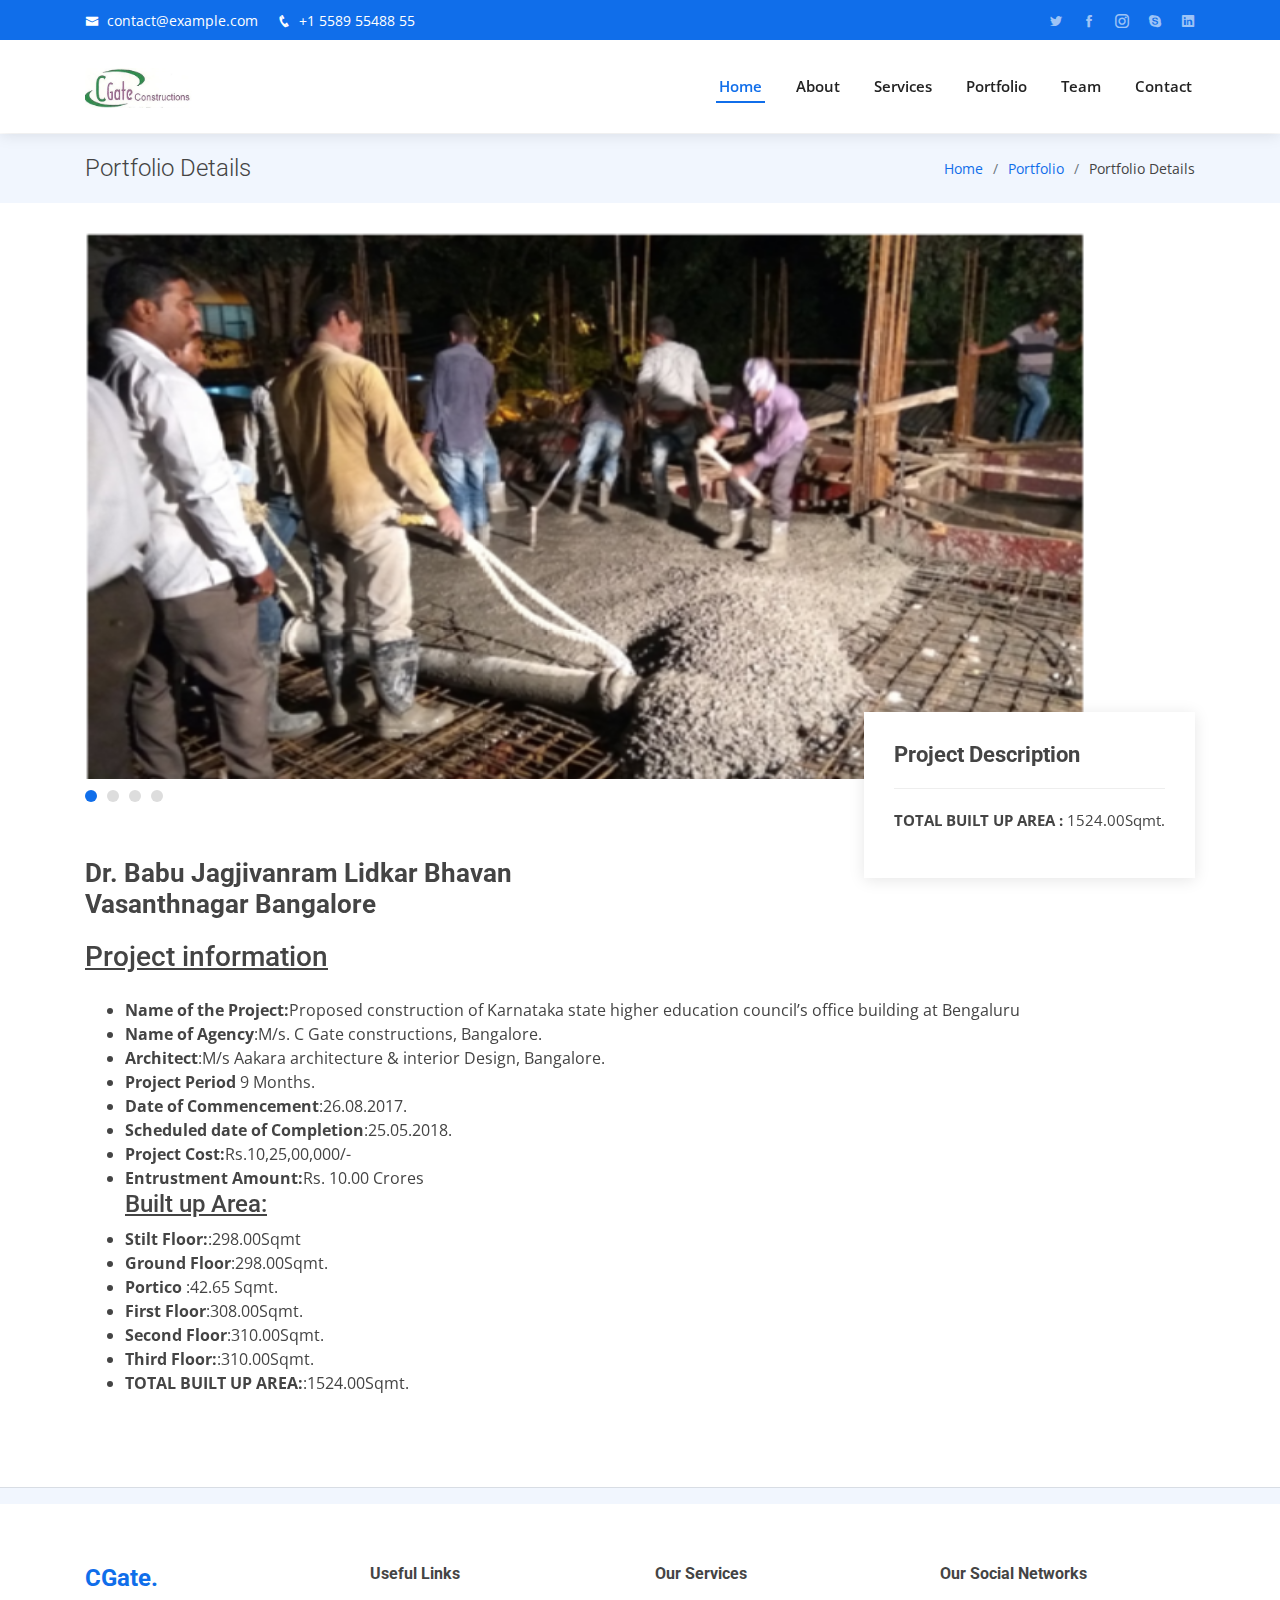
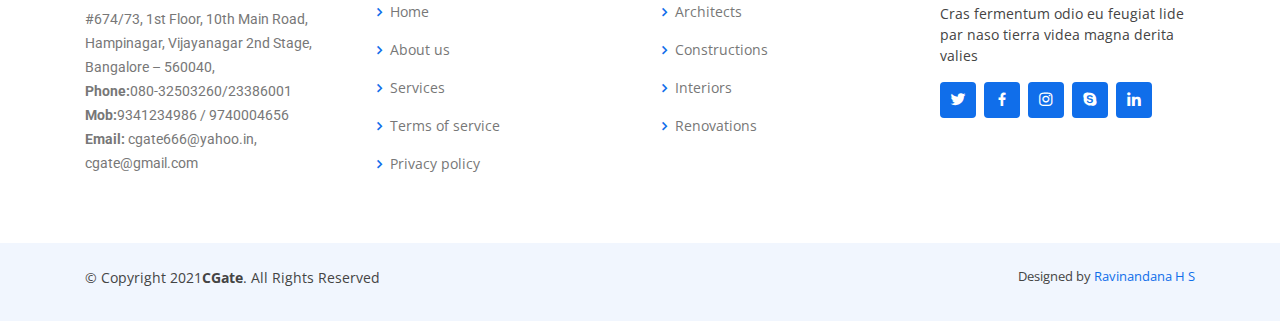
<file: portfolio4.html>
<!DOCTYPE html>
<html lang="en">

<head>
    <meta charset="utf-8">
    <meta content="width=device-width, initial-scale=1.0" name="viewport">

    <title>Completed Projects</title>
    <meta content="" name="description">
    <meta content="" name="keywords">

    <!-- Favicons -->
    <link href="assets/img/cgate-img.png" rel="icon">
    <link href="assets/img/apple-touch-icon.png" rel="apple-touch-icon">

    <!-- Google Fonts -->
    <link
        href="https://fonts.googleapis.com/css?family=Open+Sans:300,300i,400,400i,600,600i,700,700i|Roboto:300,300i,400,400i,500,500i,600,600i,700,700i|Poppins:300,300i,400,400i,500,500i,600,600i,700,700i"
        rel="stylesheet">

    <!-- Vendor CSS Files -->
    <link href="assets/vendor/bootstrap/css/bootstrap.min.css" rel="stylesheet">
    <link href="assets/vendor/icofont/icofont.min.css" rel="stylesheet">
    <link href="assets/vendor/boxicons/css/boxicons.min.css" rel="stylesheet">
    <link href="assets/vendor/owl.carousel/assets/owl.carousel.min.css" rel="stylesheet">
    <link href="assets/vendor/venobox/venobox.css" rel="stylesheet">
    <link href="assets/vendor/aos/aos.css" rel="stylesheet">

    <!-- Template Main CSS File -->
    <link href="assets/css/style.css" rel="stylesheet">

  
</head>

<body>

    <!-- ======= Top Bar ======= -->
    <div id="topbar" class="d-none d-lg-flex align-items-center fixed-top">
        <div class="container d-flex">
            <div class="contact-info mr-auto">
                <i class="icofont-envelope"></i> <a href="mailto:contact@example.com">contact@example.com</a>
                <i class="icofont-phone"></i> +1 5589 55488 55
            </div>
            <div class="social-links">
                <a href="#" class="twitter"><i class="icofont-twitter"></i></a>
                <a href="#" class="facebook"><i class="icofont-facebook"></i></a>
                <a href="#" class="instagram"><i class="icofont-instagram"></i></a>
                <a href="#" class="skype"><i class="icofont-skype"></i></a>
                <a href="#" class="linkedin"><i class="icofont-linkedin"></i></i></a>
            </div>
        </div>
    </div>

    <!-- ======= Header ======= -->
    <header id="header" class="fixed-top">
        <div class="container d-flex align-items-center">

            <h1 class="logo mr-auto"><a href="index.html"><img src="./assets/img/cgate-img.png" alt=""></a></h1>
            <!-- Uncomment below if you prefer to use an image logo -->
            <!-- <a href="index.html" class="logo mr-auto"><img src="assets/img/logo.png" alt=""></a>-->

            <nav class="nav-menu d-none d-lg-block">
                <ul>
                    <li class="active"><a href="index.html">Home</a></li>
                    <li><a href="#about">About</a></li>
                    <li><a href="#services">Services</a></li>
                    <li><a href="#portfolio">Portfolio</a></li>
                    <li><a href="#team">Team</a></li>
                   
                    <li><a href="#contact">Contact</a></li>

                </ul>
            </nav><!-- .nav-menu -->

        </div>
    </header><!-- End Header -->

    <main id="main" data-aos="fade-up">

        <!-- ======= Breadcrumbs Section ======= -->
        <section class="breadcrumbs">
            <div class="container">

                <div class="d-flex justify-content-between align-items-center">
                    <h2>Portfolio Details</h2>
                    <ol>
                        <li><a href="index.html">Home</a></li>
                        <li><a href="">Portfolio</a></li>
                        <li>Portfolio Details</li>
                    </ol>
                </div>

            </div>
        </section><!-- Breadcrumbs Section -->

        <div>
        </div>
        <!-- ======= Portfolio Details Section ======= -->
        <section class="portfolio-details">
            <div class="container">

                <div class="portfolio-details-container">

                    <div class="owl-carousel portfolio-details-carousel">
                        <img src="assets/img/portfolio/c16.png" style="width:1000px;height: 550px;" class="img-fluid"
                            alt="">
                        <img src="assets/img/portfolio/c15.png" style="width: 1000px;height: 550px;" class="img-fluid"
                            alt="">
                           
                        
                        <img src="assets/img/portfolio/c13.png" style="width:1000px;height: 550px;" class="img-fluid"
                            alt="">
                        <img src="assets/img/portfolio/c14.png" style="width: 1000px;height: 550px;" class="img-fluid"
                            alt="">


                    </div>
                    <div class="portfolio-info">
                        <h3>Project Description</h3>
                        <ul>



                            <li><strong>TOTAL BUILT UP AREA :</strong> 1524.00Sqmt.</li>


                        </ul>
                    </div>


                </div>

                <div class="portfolio-description">
                    <h2>Dr. Babu Jagjivanram Lidkar Bhavan Vasanthnagar Bangalore</h2>
                    <u>
                        <h3>Project information</h3>
                    </u>
                    <pre></pre>
                    <ul>

                        <li><strong>Name of the Project:</strong>Proposed construction of Karnataka state higher
                            education council’s office building at Bengaluru</li>
                        <li><strong>Name of Agency</strong>:M/s. C Gate constructions, Bangalore.</li>
                        <li><strong>Architect</strong>:M/s Aakara architecture & interior Design, Bangalore.</li>
                        <li><strong>Project Period </strong>9 Months.</li>
                        <li><strong>Date of Commencement</strong>:26.08.2017.</li>
                        <li><strong>Scheduled date of Completion</strong>:25.05.2018.</li>
                        <!-- <li><strong>E.O.T :</strong>23-09-2017.</li> -->

                        <li><strong>Project Cost:</strong>Rs.10,25,00,000/-</li>

                        <li><strong>Entrustment Amount:</strong>Rs. 10.00 Crores</li>
                        <u><h4>Built up Area:</h4></u>
                        <li><strong>Stilt Floor:</strong>:298.00Sqmt</li>

                        <li><strong>Ground Floor</strong>:298.00Sqmt.</li>
                        <li><strong>Portico </strong>:42.65 Sqmt.</li>

                        <li><strong>First Floor</strong>:308.00Sqmt.</li>
                        <li><strong>Second Floor</strong>:310.00Sqmt.</li>
                        <li><strong>Third Floor:</strong>:310.00Sqmt.</li>
                        <li><strong>TOTAL BUILT UP AREA:</strong>:1524.00Sqmt.</li>







                    </ul>
                </div>
            </div>
        </section>
        <!-- End Portfolio Details Section -->
        <!-- <div class="container">
           <div class="row">
            <div class="portfolio-info">
                <h3>Project information</h3>
                <ul>
                    <li><strong>Name of Agency</strong>:M/s. C Gate constructions, Bangalore.</li>
                    <li><strong>Amount of Entrustment:</strong>:Rs. 17,05,53,987.00</li>
                    <li><strong>Date of Commencement:</strong>:Rs. 18.05.2012</li>
                    <li><strong>Project Period </strong>:15(fifteen) Months.</li>
                    <li><strong>Scheduled date of Completion</strong>:17.08.2013 EOT extended upto 31.12.2015.
                    </li>
                    <li><strong>Number of Milestone:</strong>:12 (as per Revised MS)</li>
                    <li><strong>Ground Floor:</strong>: <a href="#">3750.00 Sqmt.</a></li>
                    <li><strong>Ground Floor:</strong>: <a href="#">3750.00 Sqmt.</a></li>
    
                    <li><strong>Ground Floor:</strong>: <a href="#">3750.00 Sqmt.</a></li>
    
    
                    <li><strong>TOTAL BUILT UP AREA:</strong>: <a href="#">15000.00 Sqmt.</a></li>
    
    
                </ul>
            </div>
           </div>
       </div> -->

    </main><!-- End #main -->

    <!-- ======= Footer ======= -->
    <footer id="footer">
        <hr>
        <!-- <div class="footer-newsletter">
            <div class="container">
                <div class="row justify-content-center">
                    <div class="col-lg-6">
                        <h4>Join Our Newsletter</h4>
                        <p>Tamen quem nulla quae legam multos aute sint culpa legam noster magna</p>
                        <form action="" method="post">
                            <input type="email" name="email"><input type="submit" value="Subscribe">
                        </form>
                    </div>
                </div>
            </div>
        </div> -->

        <div class="footer-top">
            <div class="container">
                <div class="row">

                    <div class="col-lg-3 col-md-6 footer-contact">
                        <a href="./index.html"><h3>CGate<span>.</span></h3></a>
                        <p>
                            #674/73, 1st Floor, 10th Main Road, Hampinagar, Vijayanagar 2nd Stage, Bangalore – 560040,

                            <br>
                           
                            <strong>Phone:</strong>080-32503260/23386001<br>
                            <strong>Mob:</strong>9341234986 / 9740004656<br>
                            <strong>Email:</strong> cgate666@yahoo.in, cgate@gmail.com<br>
                        </p>
                    </div>

                    <div class="col-lg-3 col-md-6 footer-links">
                        <h4>Useful Links</h4>
                        <ul>
                            <li><i class="bx bx-chevron-right"></i> <a href="#">Home</a></li>
                            <li><i class="bx bx-chevron-right"></i> <a href="#">About us</a></li>
                            <li><i class="bx bx-chevron-right"></i> <a href="#">Services</a></li>
                            <li><i class="bx bx-chevron-right"></i> <a href="#">Terms of service</a></li>
                            <li><i class="bx bx-chevron-right"></i> <a href="#">Privacy policy</a></li>
                        </ul>
                    </div>

                    <div class="col-lg-3 col-md-6 footer-links">
                        <h4>Our Services</h4>
                        <ul>
                            <li><i class="bx bx-chevron-right"></i> <a href="#">
                                Architects</a></li>
                            <li><i class="bx bx-chevron-right"></i> <a href="#">Constructions</a></li>
                            <li><i class="bx bx-chevron-right"></i> <a href="#">Interiors</a></li>
                            <li><i class="bx bx-chevron-right"></i> <a href="#">
                                Renovations</a></li>
                            
                        </ul>
                    </div>

                    <div class="col-lg-3 col-md-6 footer-links">
                        <h4>Our Social Networks</h4>
                        <p>Cras fermentum odio eu feugiat lide par naso tierra videa magna derita valies</p>
                        <div class="social-links mt-3">
                            <a href="#" class="twitter"><i class="bx bxl-twitter"></i></a>
                            <a href="#" class="facebook"><i class="bx bxl-facebook"></i></a>
                            <a href="#" class="instagram"><i class="bx bxl-instagram"></i></a>
                            <a href="#" class="google-plus"><i class="bx bxl-skype"></i></a>
                            <a href="#" class="linkedin"><i class="bx bxl-linkedin"></i></a>
                        </div>
                    </div>

                </div>
            </div>
        </div>

        <div class="container py-4">
            <div class="copyright">
                &copy; Copyright 2021<strong><span>CGate</span></strong>. All Rights Reserved
            </div>
            <div class="credits">
             
                Designed by <a href="./">Ravinandana H S</a>
            </div>
        </div>
    </footer><!-- End Footer -->

    <div id="preloader"></div>
    <a href="#" class="back-to-top"><i class="icofont-simple-up"></i></a>

    <!-- Vendor JS Files -->
    <script src="assets/vendor/jquery/jquery.min.js"></script>
    <script src="assets/vendor/bootstrap/js/bootstrap.bundle.min.js"></script>
    <script src="assets/vendor/jquery.easing/jquery.easing.min.js"></script>
    <script src="assets/vendor/php-email-form/validate.js"></script>
    <script src="assets/vendor/waypoints/jquery.waypoints.min.js"></script>
    <script src="assets/vendor/counterup/counterup.min.js"></script>
    <script src="assets/vendor/owl.carousel/owl.carousel.min.js"></script>
    <script src="assets/vendor/isotope-layout/isotope.pkgd.min.js"></script>
    <script src="assets/vendor/venobox/venobox.min.js"></script>
    <script src="assets/vendor/aos/aos.js"></script>

    <!-- Template Main JS File -->
    <script src="assets/js/main.js"></script>

</body>

</html>
</file>
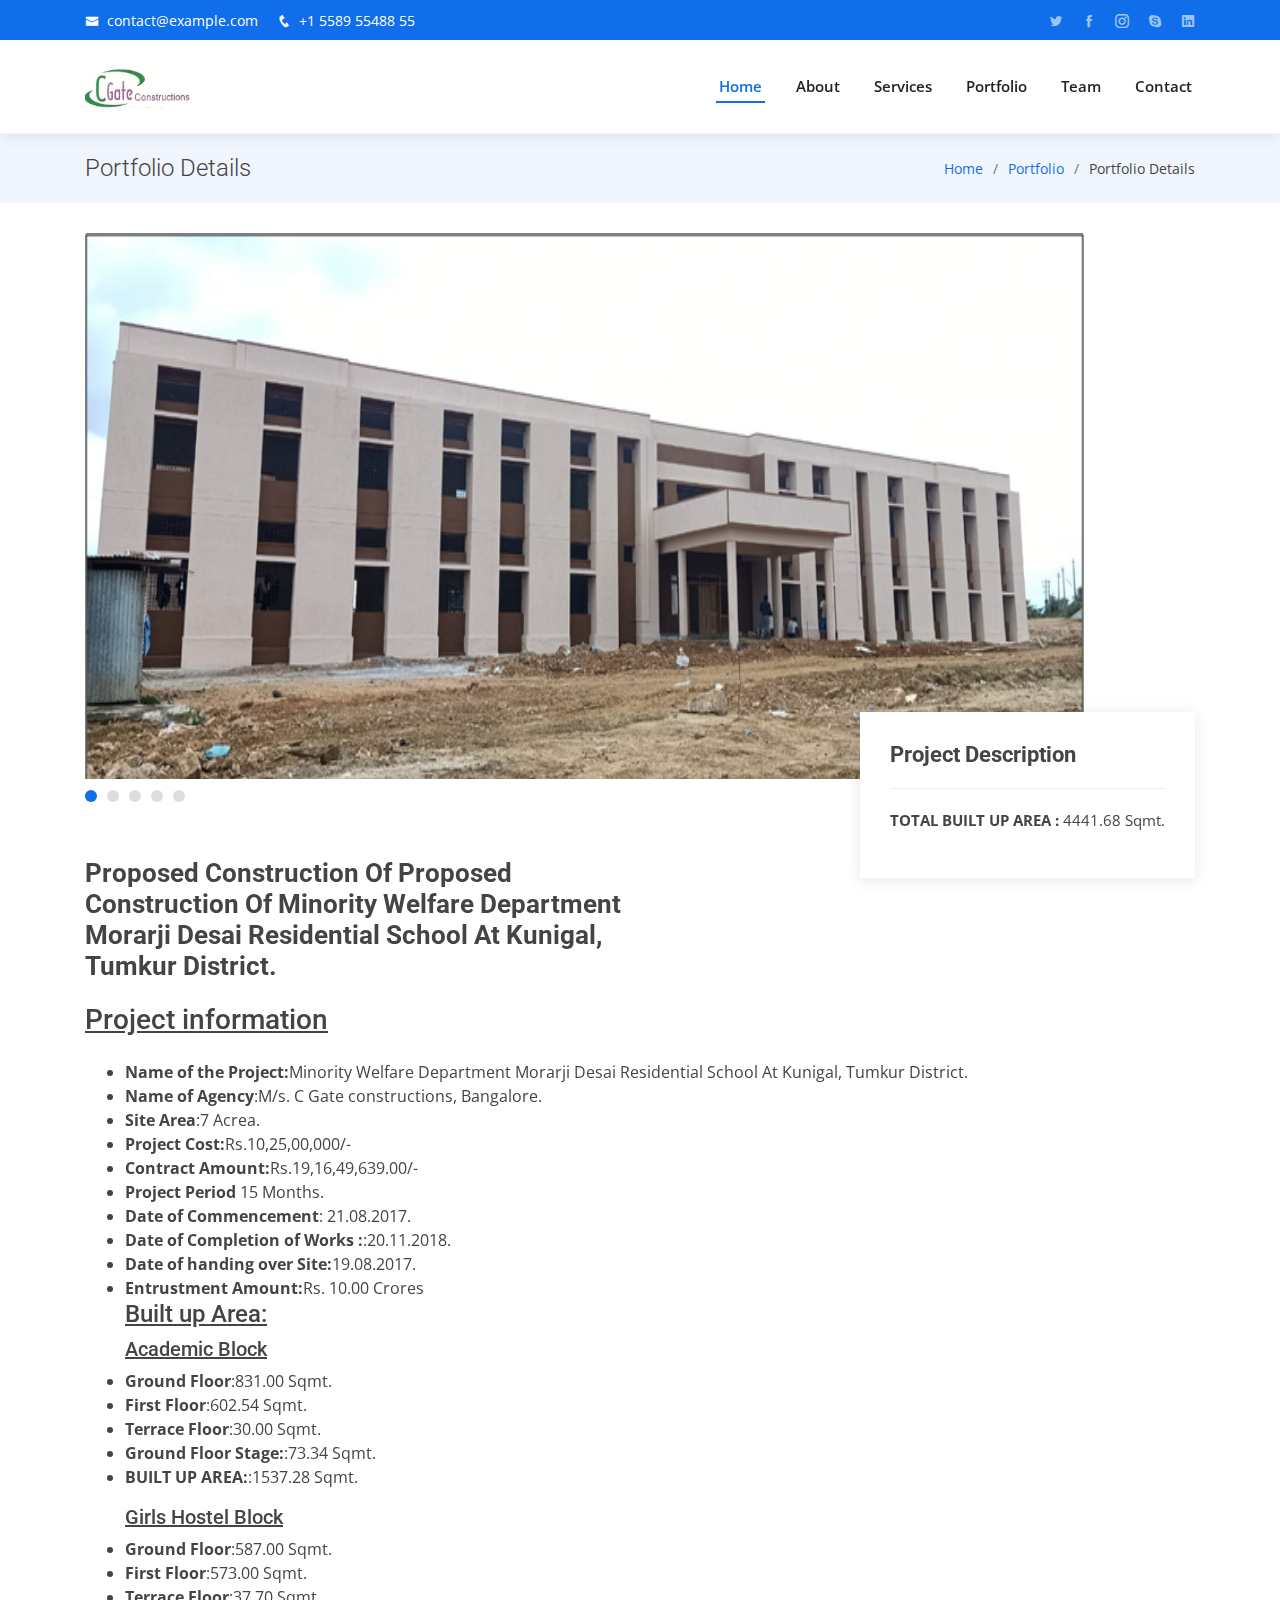
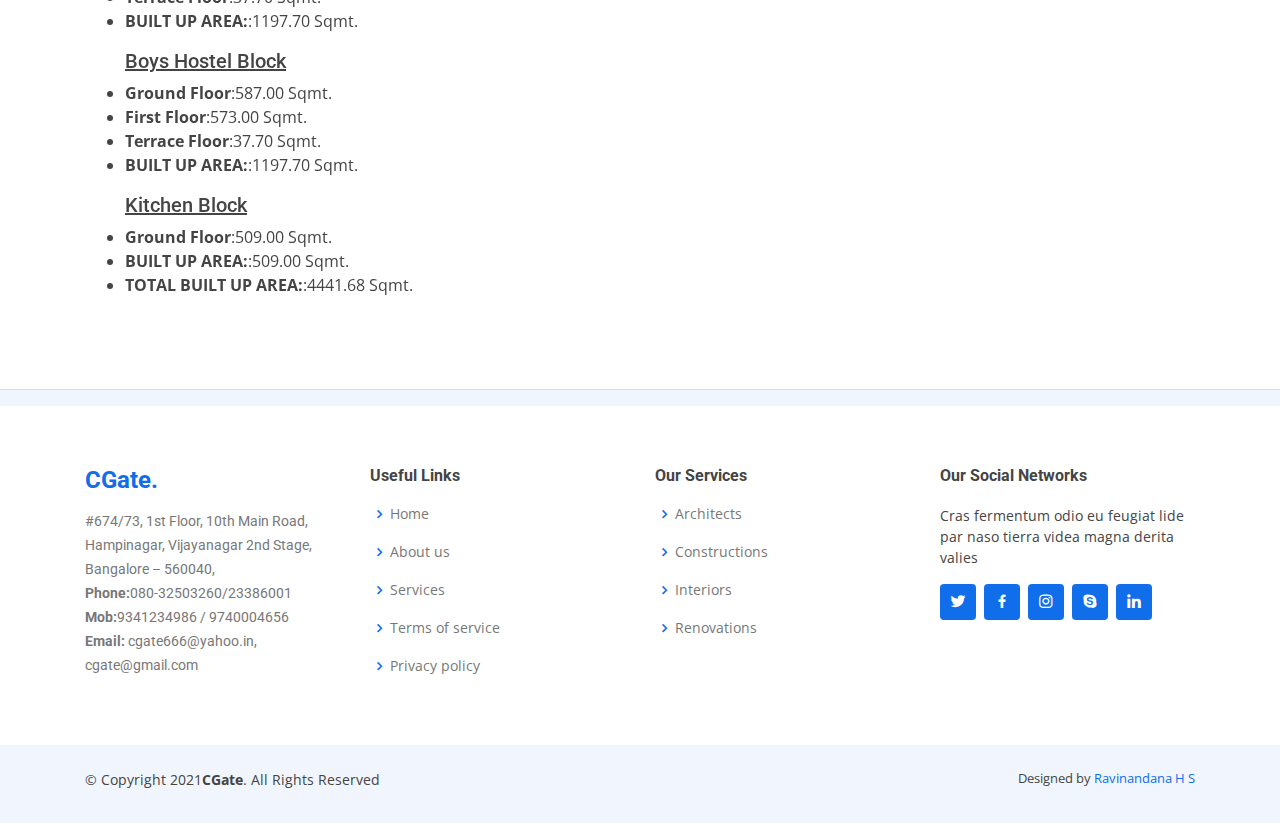
<file: portfolio5.html>
<!DOCTYPE html>
<html lang="en">

<head>
    <meta charset="utf-8">
    <meta content="width=device-width, initial-scale=1.0" name="viewport">

    <title>Completed Projects</title>
    <meta content="" name="description">
    <meta content="" name="keywords">

    <!-- Favicons -->
    <link href="assets/img/cgate-img.png" rel="icon">
    <link href="assets/img/apple-touch-icon.png" rel="apple-touch-icon">

    <!-- Google Fonts -->
    <link
        href="https://fonts.googleapis.com/css?family=Open+Sans:300,300i,400,400i,600,600i,700,700i|Roboto:300,300i,400,400i,500,500i,600,600i,700,700i|Poppins:300,300i,400,400i,500,500i,600,600i,700,700i"
        rel="stylesheet">

    <!-- Vendor CSS Files -->
    <link href="assets/vendor/bootstrap/css/bootstrap.min.css" rel="stylesheet">
    <link href="assets/vendor/icofont/icofont.min.css" rel="stylesheet">
    <link href="assets/vendor/boxicons/css/boxicons.min.css" rel="stylesheet">
    <link href="assets/vendor/owl.carousel/assets/owl.carousel.min.css" rel="stylesheet">
    <link href="assets/vendor/venobox/venobox.css" rel="stylesheet">
    <link href="assets/vendor/aos/aos.css" rel="stylesheet">

    <!-- Template Main CSS File -->
    <link href="assets/css/style.css" rel="stylesheet">

   
</head>

<body>

    <!-- ======= Top Bar ======= -->
    <div id="topbar" class="d-none d-lg-flex align-items-center fixed-top">
        <div class="container d-flex">
            <div class="contact-info mr-auto">
                <i class="icofont-envelope"></i> <a href="mailto:contact@example.com">contact@example.com</a>
                <i class="icofont-phone"></i> +1 5589 55488 55
            </div>
            <div class="social-links">
                <a href="#" class="twitter"><i class="icofont-twitter"></i></a>
                <a href="#" class="facebook"><i class="icofont-facebook"></i></a>
                <a href="#" class="instagram"><i class="icofont-instagram"></i></a>
                <a href="#" class="skype"><i class="icofont-skype"></i></a>
                <a href="#" class="linkedin"><i class="icofont-linkedin"></i></i></a>
            </div>
        </div>
    </div>

    <!-- ======= Header ======= -->
    <header id="header" class="fixed-top">
        <div class="container d-flex align-items-center">

            <h1 class="logo mr-auto"><a href="index.html"><img src="./assets/img/cgate-img.png" alt=""></a></h1>
            <!-- Uncomment below if you prefer to use an image logo -->
            <!-- <a href="index.html" class="logo mr-auto"><img src="assets/img/logo.png" alt=""></a>-->

            <nav class="nav-menu d-none d-lg-block">
                <ul>
                    <li class="active"><a href="index.html">Home</a></li>
                    <li><a href="#about">About</a></li>
                    <li><a href="#services">Services</a></li>
                    <li><a href="#portfolio">Portfolio</a></li>
                    <li><a href="#team">Team</a></li>
                   
                    <li><a href="#contact">Contact</a></li>

                </ul>
            </nav><!-- .nav-menu -->

        </div>
    </header><!-- End Header -->

    <main id="main" data-aos="fade-up">

        <!-- ======= Breadcrumbs Section ======= -->
        <section class="breadcrumbs">
            <div class="container">

                <div class="d-flex justify-content-between align-items-center">
                    <h2>Portfolio Details</h2>
                    <ol>
                        <li><a href="index.html">Home</a></li>
                        <li><a href="">Portfolio</a></li>
                        <li>Portfolio Details</li>
                    </ol>
                </div>

            </div>
        </section><!-- Breadcrumbs Section -->

        <div>
        </div>
        <!-- ======= Portfolio Details Section ======= -->
        <section class="portfolio-details">
            <div class="container">

                <div class="portfolio-details-container">

                    <div class="owl-carousel portfolio-details-carousel">
                        <img src="assets/img/portfolio/c17.png" style="width:1000px;height: 550px;" class="img-fluid"
                            alt="">
                        <img src="assets/img/portfolio/c18.png" style="width: 1000px;height: 550px;" class="img-fluid"
                            alt="">
                           
                        
                        <img src="assets/img/portfolio/c19.png" style="width:1000px;height: 550px;" class="img-fluid"
                            alt="">
                        <img src="assets/img/portfolio/c20.png" style="width: 1000px;height: 550px;" class="img-fluid"
                            alt="">
                            <img src="assets/img/portfolio/c21.png" style="width: 1000px;height: 550px;" class="img-fluid"
                            alt="">


                    </div>
                    <div class="portfolio-info">
                        <h3>Project Description</h3>
                        <ul>



                            <li><strong>TOTAL BUILT UP AREA :</strong> 4441.68 Sqmt.</li>


                        </ul>
                    </div>


                </div>
               

                <div class="portfolio-description">
                    <h2>Proposed Construction Of Proposed Construction Of Minority Welfare Department Morarji Desai Residential School At Kunigal, Tumkur District.</h2>
                    <u>
                        <h3>Project information</h3>
                    </u>
                    <pre></pre>
                    <ul>

                        <li><strong>Name of the Project:</strong>Minority Welfare Department Morarji Desai Residential School At Kunigal, Tumkur District.</li>
                        <li><strong>Name of Agency</strong>:M/s. C Gate constructions, Bangalore.</li>
                        <li><strong>Site Area</strong>:7 Acrea.</li>
                        <li><strong>Project Cost:</strong>Rs.10,25,00,000/-</li>
                        <li><strong>Contract Amount:</strong>Rs.19,16,49,639.00/-</li>
                        <li><strong>Project Period </strong>15 Months.</li>
                        <li><strong>Date of Commencement</strong>: 21.08.2017.</li>
                        <li><strong>Date of Completion of Works :</strong>:20.11.2018.</li>
                        <li><strong>Date of handing over Site:</strong>19.08.2017.</li>
                        

                        <li><strong>Entrustment Amount:</strong>Rs. 10.00 Crores</li>
                        <u><h4>Built up Area:</h4></u>
                        <u><h5> Academic Block</h5></u>
                        <li><strong>Ground Floor</strong>:831.00 Sqmt.</li>
                        <li><strong>First Floor</strong>:602.54 Sqmt.</li>
                        <li><strong>Terrace Floor</strong>:30.00 Sqmt.</li>
                        <li><strong>Ground Floor Stage:</strong>:73.34 Sqmt.</li>
                        <li><strong>BUILT UP AREA:</strong>:1537.28 Sqmt.</li>
                        <pre></pre>
                        <u><h5> Girls Hostel Block</h5></u>
                        <li><strong>Ground Floor</strong>:587.00 Sqmt.</li>
                        <li><strong>First Floor</strong>:573.00 Sqmt.</li>
                        <li><strong>Terrace Floor</strong>:37.70 Sqmt.</li>
                        <li><strong> BUILT UP AREA:</strong>:1197.70 Sqmt.</li>

                        <pre></pre>
                        <u><h5> Boys Hostel Block</h5></u>
                        <li><strong>Ground Floor</strong>:587.00 Sqmt.</li>
                        <li><strong>First Floor</strong>:573.00 Sqmt.</li>
                        <li><strong>Terrace Floor</strong>:37.70 Sqmt.</li>
                        <li><strong> BUILT UP AREA:</strong>:1197.70 Sqmt.</li>
                        <pre></pre>
                        <u><h5> Kitchen Block</h5></u>
                        <li><strong>Ground Floor</strong>:509.00 Sqmt.</li>
                        
                        <li><strong> BUILT UP AREA:</strong>:509.00 Sqmt.</li>
                        <li><strong>TOTAL BUILT UP AREA:</strong>:4441.68 Sqmt.</li>



                    </ul>
                </div>
            </div>
        </section>
        <!-- End Portfolio Details Section -->
        <!-- <div class="container">
           <div class="row">
            <div class="portfolio-info">
                <h3>Project information</h3>
                <ul>
                    <li><strong>Name of Agency</strong>:M/s. C Gate constructions, Bangalore.</li>
                    <li><strong>Amount of Entrustment:</strong>:Rs. 17,05,53,987.00</li>
                    <li><strong>Date of Commencement:</strong>:Rs. 18.05.2012</li>
                    <li><strong>Project Period </strong>:15(fifteen) Months.</li>
                    <li><strong>Scheduled date of Completion</strong>:17.08.2013 EOT extended upto 31.12.2015.
                    </li>
                    <li><strong>Number of Milestone:</strong>:12 (as per Revised MS)</li>
                    <li><strong>Ground Floor:</strong>: <a href="#">3750.00 Sqmt.</a></li>
                    <li><strong>Ground Floor:</strong>: <a href="#">3750.00 Sqmt.</a></li>
    
                    <li><strong>Ground Floor:</strong>: <a href="#">3750.00 Sqmt.</a></li>
    
    
                    <li><strong>TOTAL BUILT UP AREA:</strong>: <a href="#">15000.00 Sqmt.</a></li>
    
    
                </ul>
            </div>
           </div>
       </div> -->

    </main><!-- End #main -->

    <!-- ======= Footer ======= -->
    <footer id="footer">
        <hr>
        <!-- <div class="footer-newsletter">
            <div class="container">
                <div class="row justify-content-center">
                    <div class="col-lg-6">
                        <h4>Join Our Newsletter</h4>
                        <p>Tamen quem nulla quae legam multos aute sint culpa legam noster magna</p>
                        <form action="" method="post">
                            <input type="email" name="email"><input type="submit" value="Subscribe">
                        </form>
                    </div>
                </div>
            </div>
        </div> -->

        <div class="footer-top">
            <div class="container">
                <div class="row">

                    <div class="col-lg-3 col-md-6 footer-contact">
                        <a href="./index.html"><h3>CGate<span>.</span></h3></a>
                        <p>
                            #674/73, 1st Floor, 10th Main Road, Hampinagar, Vijayanagar 2nd Stage, Bangalore – 560040,

                            <br>
                           
                            <strong>Phone:</strong>080-32503260/23386001<br>
                            <strong>Mob:</strong>9341234986 / 9740004656<br>
                            <strong>Email:</strong> cgate666@yahoo.in, cgate@gmail.com<br>
                        </p>
                    </div>

                    <div class="col-lg-3 col-md-6 footer-links">
                        <h4>Useful Links</h4>
                        <ul>
                            <li><i class="bx bx-chevron-right"></i> <a href="#">Home</a></li>
                            <li><i class="bx bx-chevron-right"></i> <a href="#">About us</a></li>
                            <li><i class="bx bx-chevron-right"></i> <a href="#">Services</a></li>
                            <li><i class="bx bx-chevron-right"></i> <a href="#">Terms of service</a></li>
                            <li><i class="bx bx-chevron-right"></i> <a href="#">Privacy policy</a></li>
                        </ul>
                    </div>

                    <div class="col-lg-3 col-md-6 footer-links">
                        <h4>Our Services</h4>
                        <ul>
                            <li><i class="bx bx-chevron-right"></i> <a href="#">
                                Architects</a></li>
                            <li><i class="bx bx-chevron-right"></i> <a href="#">Constructions</a></li>
                            <li><i class="bx bx-chevron-right"></i> <a href="#">Interiors</a></li>
                            <li><i class="bx bx-chevron-right"></i> <a href="#">
                                Renovations</a></li>
                            
                        </ul>
                    </div>

                    <div class="col-lg-3 col-md-6 footer-links">
                        <h4>Our Social Networks</h4>
                        <p>Cras fermentum odio eu feugiat lide par naso tierra videa magna derita valies</p>
                        <div class="social-links mt-3">
                            <a href="#" class="twitter"><i class="bx bxl-twitter"></i></a>
                            <a href="#" class="facebook"><i class="bx bxl-facebook"></i></a>
                            <a href="#" class="instagram"><i class="bx bxl-instagram"></i></a>
                            <a href="#" class="google-plus"><i class="bx bxl-skype"></i></a>
                            <a href="#" class="linkedin"><i class="bx bxl-linkedin"></i></a>
                        </div>
                    </div>

                </div>
            </div>
        </div>

        <div class="container py-4">
            <div class="copyright">
                &copy; Copyright 2021<strong><span>CGate</span></strong>. All Rights Reserved
            </div>
            <div class="credits">
               
                Designed by <a href="./">Ravinandana H S</a>
            </div>
        </div>
    </footer><!-- End Footer -->

    <div id="preloader"></div>
    <a href="#" class="back-to-top"><i class="icofont-simple-up"></i></a>

    <!-- Vendor JS Files -->
    <script src="assets/vendor/jquery/jquery.min.js"></script>
    <script src="assets/vendor/bootstrap/js/bootstrap.bundle.min.js"></script>
    <script src="assets/vendor/jquery.easing/jquery.easing.min.js"></script>
    <script src="assets/vendor/php-email-form/validate.js"></script>
    <script src="assets/vendor/waypoints/jquery.waypoints.min.js"></script>
    <script src="assets/vendor/counterup/counterup.min.js"></script>
    <script src="assets/vendor/owl.carousel/owl.carousel.min.js"></script>
    <script src="assets/vendor/isotope-layout/isotope.pkgd.min.js"></script>
    <script src="assets/vendor/venobox/venobox.min.js"></script>
    <script src="assets/vendor/aos/aos.js"></script>

    <!-- Template Main JS File -->
    <script src="assets/js/main.js"></script>

</body>

</html>
</file>
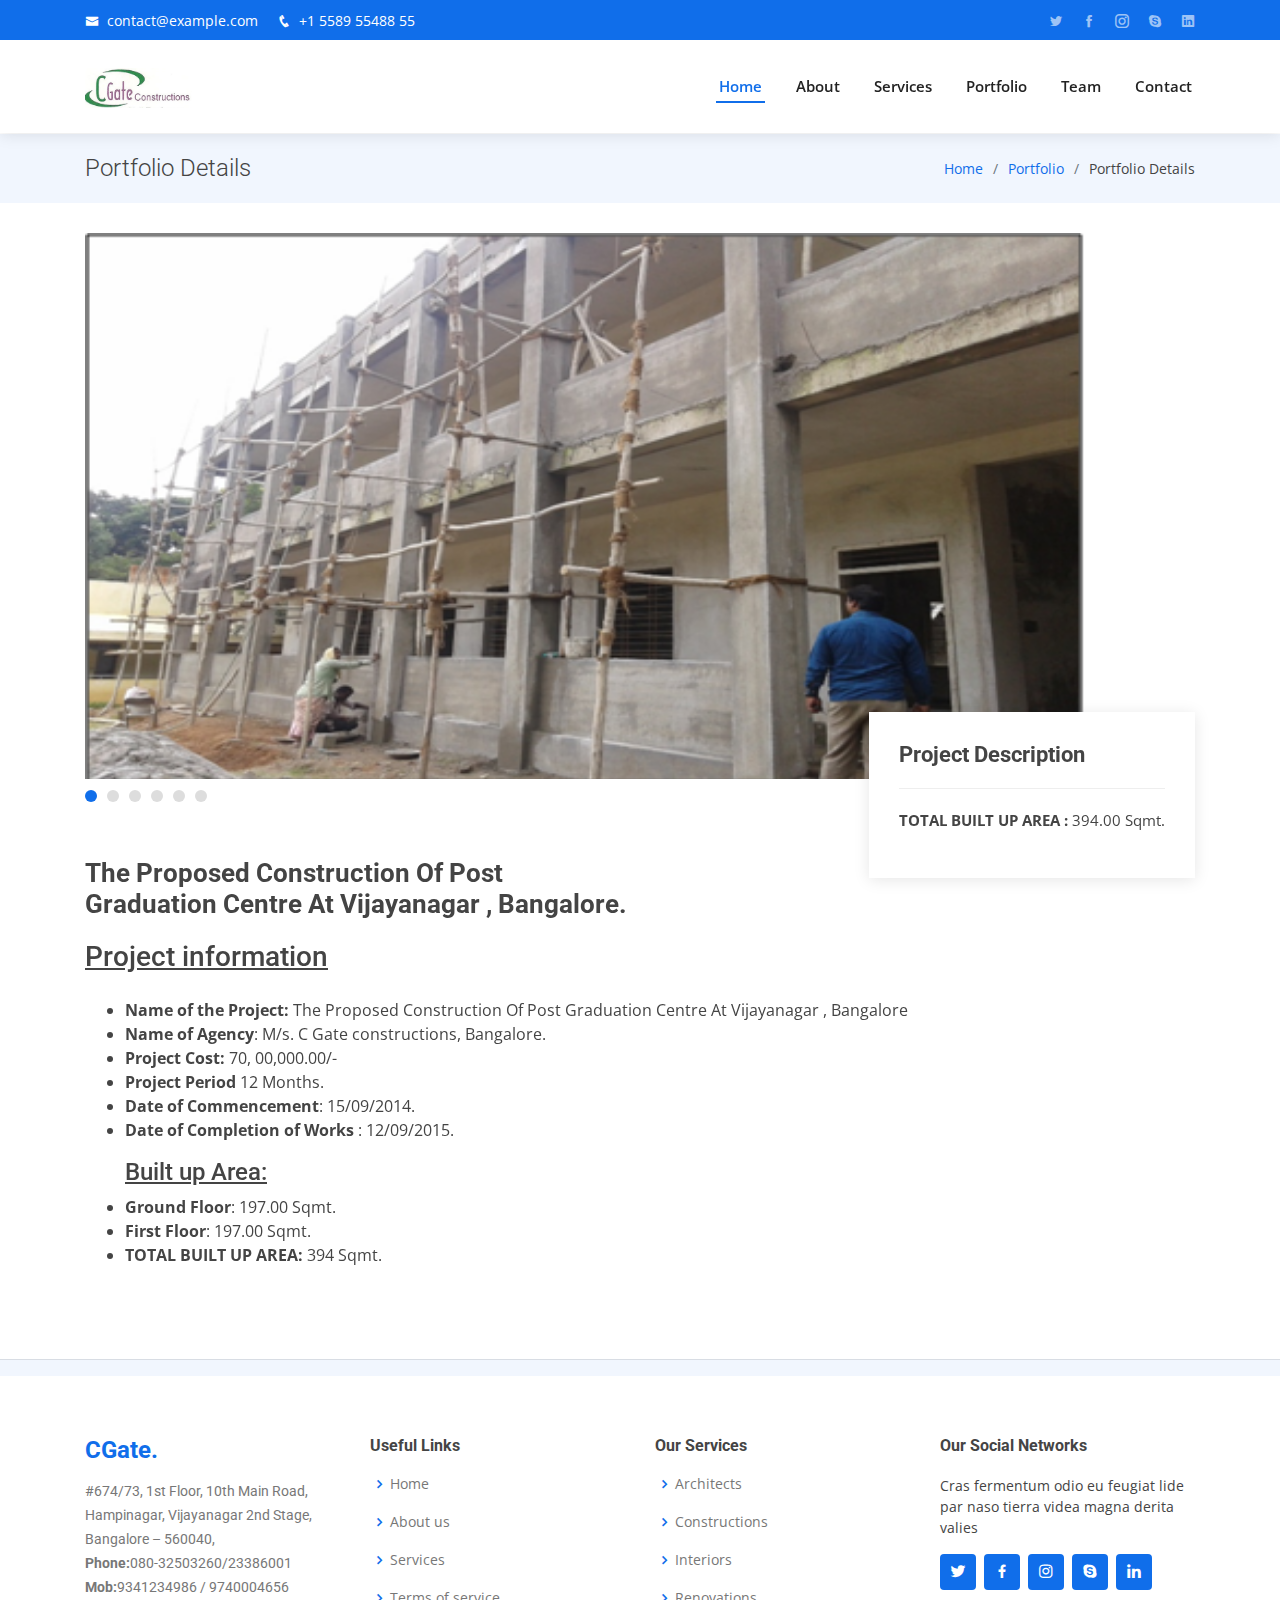
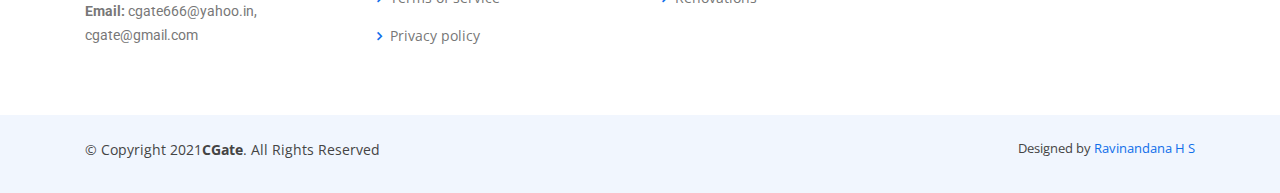
<file: portfolio6.html>
<!DOCTYPE html>
<html lang="en">

<head>
    <meta charset="utf-8">
    <meta content="width=device-width, initial-scale=1.0" name="viewport">

    <title>Completed Projects</title>
    <meta content="" name="description">
    <meta content="" name="keywords">

    <!-- Favicons -->
    <link href="assets/img/cgate-img.png" rel="icon">
    <link href="assets/img/apple-touch-icon.png" rel="apple-touch-icon">

    <!-- Google Fonts -->
    <link
        href="https://fonts.googleapis.com/css?family=Open+Sans:300,300i,400,400i,600,600i,700,700i|Roboto:300,300i,400,400i,500,500i,600,600i,700,700i|Poppins:300,300i,400,400i,500,500i,600,600i,700,700i"
        rel="stylesheet">

    <!-- Vendor CSS Files -->
    <link href="assets/vendor/bootstrap/css/bootstrap.min.css" rel="stylesheet">
    <link href="assets/vendor/icofont/icofont.min.css" rel="stylesheet">
    <link href="assets/vendor/boxicons/css/boxicons.min.css" rel="stylesheet">
    <link href="assets/vendor/owl.carousel/assets/owl.carousel.min.css" rel="stylesheet">
    <link href="assets/vendor/venobox/venobox.css" rel="stylesheet">
    <link href="assets/vendor/aos/aos.css" rel="stylesheet">

    <!-- Template Main CSS File -->
    <link href="assets/css/style.css" rel="stylesheet">

    
</head>

<body>

    <!-- ======= Top Bar ======= -->
    <div id="topbar" class="d-none d-lg-flex align-items-center fixed-top">
        <div class="container d-flex">
            <div class="contact-info mr-auto">
                <i class="icofont-envelope"></i> <a href="mailto:contact@example.com">contact@example.com</a>
                <i class="icofont-phone"></i> +1 5589 55488 55
            </div>
            <div class="social-links">
                <a href="#" class="twitter"><i class="icofont-twitter"></i></a>
                <a href="#" class="facebook"><i class="icofont-facebook"></i></a>
                <a href="#" class="instagram"><i class="icofont-instagram"></i></a>
                <a href="#" class="skype"><i class="icofont-skype"></i></a>
                <a href="#" class="linkedin"><i class="icofont-linkedin"></i></i></a>
            </div>
        </div>
    </div>

    <!-- ======= Header ======= -->
    <header id="header" class="fixed-top">
        <div class="container d-flex align-items-center">

            <h1 class="logo mr-auto"><a href="index.html"><img src="./assets/img/cgate-img.png" alt=""></a></h1>
            <!-- Uncomment below if you prefer to use an image logo -->
            <!-- <a href="index.html" class="logo mr-auto"><img src="assets/img/logo.png" alt=""></a>-->

            <nav class="nav-menu d-none d-lg-block">
                <ul>
                    <li class="active"><a href="index.html">Home</a></li>
                    <li><a href="#about">About</a></li>
                    <li><a href="#services">Services</a></li>
                    <li><a href="#portfolio">Portfolio</a></li>
                    <li><a href="#team">Team</a></li>
                   
                    <li><a href="#contact">Contact</a></li>

                </ul>
            </nav><!-- .nav-menu -->

        </div>
    </header><!-- End Header -->

    <main id="main" data-aos="fade-up">

        <!-- ======= Breadcrumbs Section ======= -->
        <section class="breadcrumbs">
            <div class="container">

                <div class="d-flex justify-content-between align-items-center">
                    <h2>Portfolio Details</h2>
                    <ol>
                        <li><a href="index.html">Home</a></li>
                        <li><a href="">Portfolio</a></li>
                        <li>Portfolio Details</li>
                    </ol>
                </div>

            </div>
        </section><!-- Breadcrumbs Section -->

        <div>
        </div>
        <!-- ======= Portfolio Details Section ======= -->
        <section class="portfolio-details">
            <div class="container">

                <div class="portfolio-details-container">

                    <div class="owl-carousel portfolio-details-carousel">
                                                 
                        <img src="assets/img/portfolio/c24.png" style="width:1000px;height: 550px;" class="img-fluid"
                            alt="">
                        <img src="assets/img/portfolio/c25.png" style="width: 1000px;height: 550px;" class="img-fluid"
                            alt="">
                            <img src="assets/img/portfolio/c22.png" style="width: 1000px;height: 550px;" class="img-fluid"
                            alt="">
                        <img src="assets/img/portfolio/c26.png" style="width:1000px;height: 550px;" class="img-fluid"
                            alt="">
                        <img src="assets/img/portfolio/c27.png" style="width: 1000px;height: 550px;" class="img-fluid"
                            alt="">
                            <img src="assets/img/portfolio/c22.png" style="width: 1000px;height: 550px;" class="img-fluid"
                            alt="">


                    </div>
                    <div class="portfolio-info">
                        <h3>Project Description</h3>
                        <ul>



                            <li><strong>TOTAL BUILT UP AREA :</strong> 394.00 Sqmt.</li>


                        </ul>
                    </div>


                </div>
               

                <div class="portfolio-description">
                    <h2>The Proposed Construction Of Post Graduation Centre At Vijayanagar , Bangalore.</h2>
                    <u>
                        <h3>Project information</h3>
                    </u>
                    <pre></pre>
                    <ul>

                        <li><strong>Name of the Project:</strong> The Proposed Construction Of Post Graduation Centre At Vijayanagar , Bangalore</li>
                        <li><strong>Name of Agency</strong>: M/s. C Gate constructions, Bangalore.</li>
                        <!-- <li><strong>Site Area</strong>: 70, 00,000.00.</li> -->
                        <li><strong>Project Cost:</strong> 70, 00,000.00/-</li>
                        <!-- <li><strong>Contract Amount:</strong>Rs.19,16,49,639.00/-</li> -->
                        <li><strong>Project Period </strong> 12 Months.</li>
                        <li><strong>Date of Commencement</strong>: 15/09/2014.</li>
                        <li><strong>Date of Completion of Works </strong>: 12/09/2015.</li>
                        <pre></pre>
                        
                        <u><h4>Built up Area:</h4></u>
                        <!-- <u><h5> Academic Block</h5></u> -->
                        <li><strong>Ground Floor</strong>: 197.00 Sqmt.</li>
                        <li><strong>First Floor</strong>: 197.00 Sqmt.</li>
                        <li><strong>TOTAL BUILT UP AREA:</strong> 394 Sqmt.</li>


                    </ul>
                </div>
            </div>
        </section>
        <!-- End Portfolio Details Section -->
        <!-- <div class="container">
           <div class="row">
            <div class="portfolio-info">
                <h3>Project information</h3>
                <ul>
                    <li><strong>Name of Agency</strong>:M/s. C Gate constructions, Bangalore.</li>
                    <li><strong>Amount of Entrustment:</strong>:Rs. 17,05,53,987.00</li>
                    <li><strong>Date of Commencement:</strong>:Rs. 18.05.2012</li>
                    <li><strong>Project Period </strong>:15(fifteen) Months.</li>
                    <li><strong>Scheduled date of Completion</strong>:17.08.2013 EOT extended upto 31.12.2015.
                    </li>
                    <li><strong>Number of Milestone:</strong>:12 (as per Revised MS)</li>
                    <li><strong>Ground Floor:</strong>: <a href="#">3750.00 Sqmt.</a></li>
                    <li><strong>Ground Floor:</strong>: <a href="#">3750.00 Sqmt.</a></li>
    
                    <li><strong>Ground Floor:</strong>: <a href="#">3750.00 Sqmt.</a></li>
    
    
                    <li><strong>TOTAL BUILT UP AREA:</strong>: <a href="#">15000.00 Sqmt.</a></li>
    
    
                </ul>
            </div>
           </div>
       </div> -->

    </main><!-- End #main -->

    <!-- ======= Footer ======= -->
    <footer id="footer">
        <hr>
        <!-- <div class="footer-newsletter">
            <div class="container">
                <div class="row justify-content-center">
                    <div class="col-lg-6">
                        <h4>Join Our Newsletter</h4>
                        <p>Tamen quem nulla quae legam multos aute sint culpa legam noster magna</p>
                        <form action="" method="post">
                            <input type="email" name="email"><input type="submit" value="Subscribe">
                        </form>
                    </div>
                </div>
            </div>
        </div> -->

        <div class="footer-top">
            <div class="container">
                <div class="row">

                    <div class="col-lg-3 col-md-6 footer-contact">
                        <a href="./index.html"><h3>CGate<span>.</span></h3></a>
                        <p>
                            #674/73, 1st Floor, 10th Main Road, Hampinagar, Vijayanagar 2nd Stage, Bangalore – 560040,

                            <br>
                           
                            <strong>Phone:</strong>080-32503260/23386001<br>
                            <strong>Mob:</strong>9341234986 / 9740004656<br>
                            <strong>Email:</strong> cgate666@yahoo.in, cgate@gmail.com<br>
                        </p>
                    </div>

                    <div class="col-lg-3 col-md-6 footer-links">
                        <h4>Useful Links</h4>
                        <ul>
                            <li><i class="bx bx-chevron-right"></i> <a href="#">Home</a></li>
                            <li><i class="bx bx-chevron-right"></i> <a href="#">About us</a></li>
                            <li><i class="bx bx-chevron-right"></i> <a href="#">Services</a></li>
                            <li><i class="bx bx-chevron-right"></i> <a href="#">Terms of service</a></li>
                            <li><i class="bx bx-chevron-right"></i> <a href="#">Privacy policy</a></li>
                        </ul>
                    </div>

                    <div class="col-lg-3 col-md-6 footer-links">
                        <h4>Our Services</h4>
                        <ul>
                            <li><i class="bx bx-chevron-right"></i> <a href="#">
                                Architects</a></li>
                            <li><i class="bx bx-chevron-right"></i> <a href="#">Constructions</a></li>
                            <li><i class="bx bx-chevron-right"></i> <a href="#">Interiors</a></li>
                            <li><i class="bx bx-chevron-right"></i> <a href="#">
                                Renovations</a></li>
                            
                        </ul>
                    </div>

                    <div class="col-lg-3 col-md-6 footer-links">
                        <h4>Our Social Networks</h4>
                        <p>Cras fermentum odio eu feugiat lide par naso tierra videa magna derita valies</p>
                        <div class="social-links mt-3">
                            <a href="#" class="twitter"><i class="bx bxl-twitter"></i></a>
                            <a href="#" class="facebook"><i class="bx bxl-facebook"></i></a>
                            <a href="#" class="instagram"><i class="bx bxl-instagram"></i></a>
                            <a href="#" class="google-plus"><i class="bx bxl-skype"></i></a>
                            <a href="#" class="linkedin"><i class="bx bxl-linkedin"></i></a>
                        </div>
                    </div>

                </div>
            </div>
        </div>

        <div class="container py-4">
            <div class="copyright">
                &copy; Copyright 2021<strong><span>CGate</span></strong>. All Rights Reserved
            </div>
            <div class="credits">
               
                Designed by <a href="./">Ravinandana H S</a>
            </div>
        </div>
    </footer><!-- End Footer -->

    <div id="preloader"></div>
    <a href="#" class="back-to-top"><i class="icofont-simple-up"></i></a>

    <!-- Vendor JS Files -->
    <script src="assets/vendor/jquery/jquery.min.js"></script>
    <script src="assets/vendor/bootstrap/js/bootstrap.bundle.min.js"></script>
    <script src="assets/vendor/jquery.easing/jquery.easing.min.js"></script>
    <script src="assets/vendor/php-email-form/validate.js"></script>
    <script src="assets/vendor/waypoints/jquery.waypoints.min.js"></script>
    <script src="assets/vendor/counterup/counterup.min.js"></script>
    <script src="assets/vendor/owl.carousel/owl.carousel.min.js"></script>
    <script src="assets/vendor/isotope-layout/isotope.pkgd.min.js"></script>
    <script src="assets/vendor/venobox/venobox.min.js"></script>
    <script src="assets/vendor/aos/aos.js"></script>

    <!-- Template Main JS File -->
    <script src="assets/js/main.js"></script>

</body>

</html>
</file>
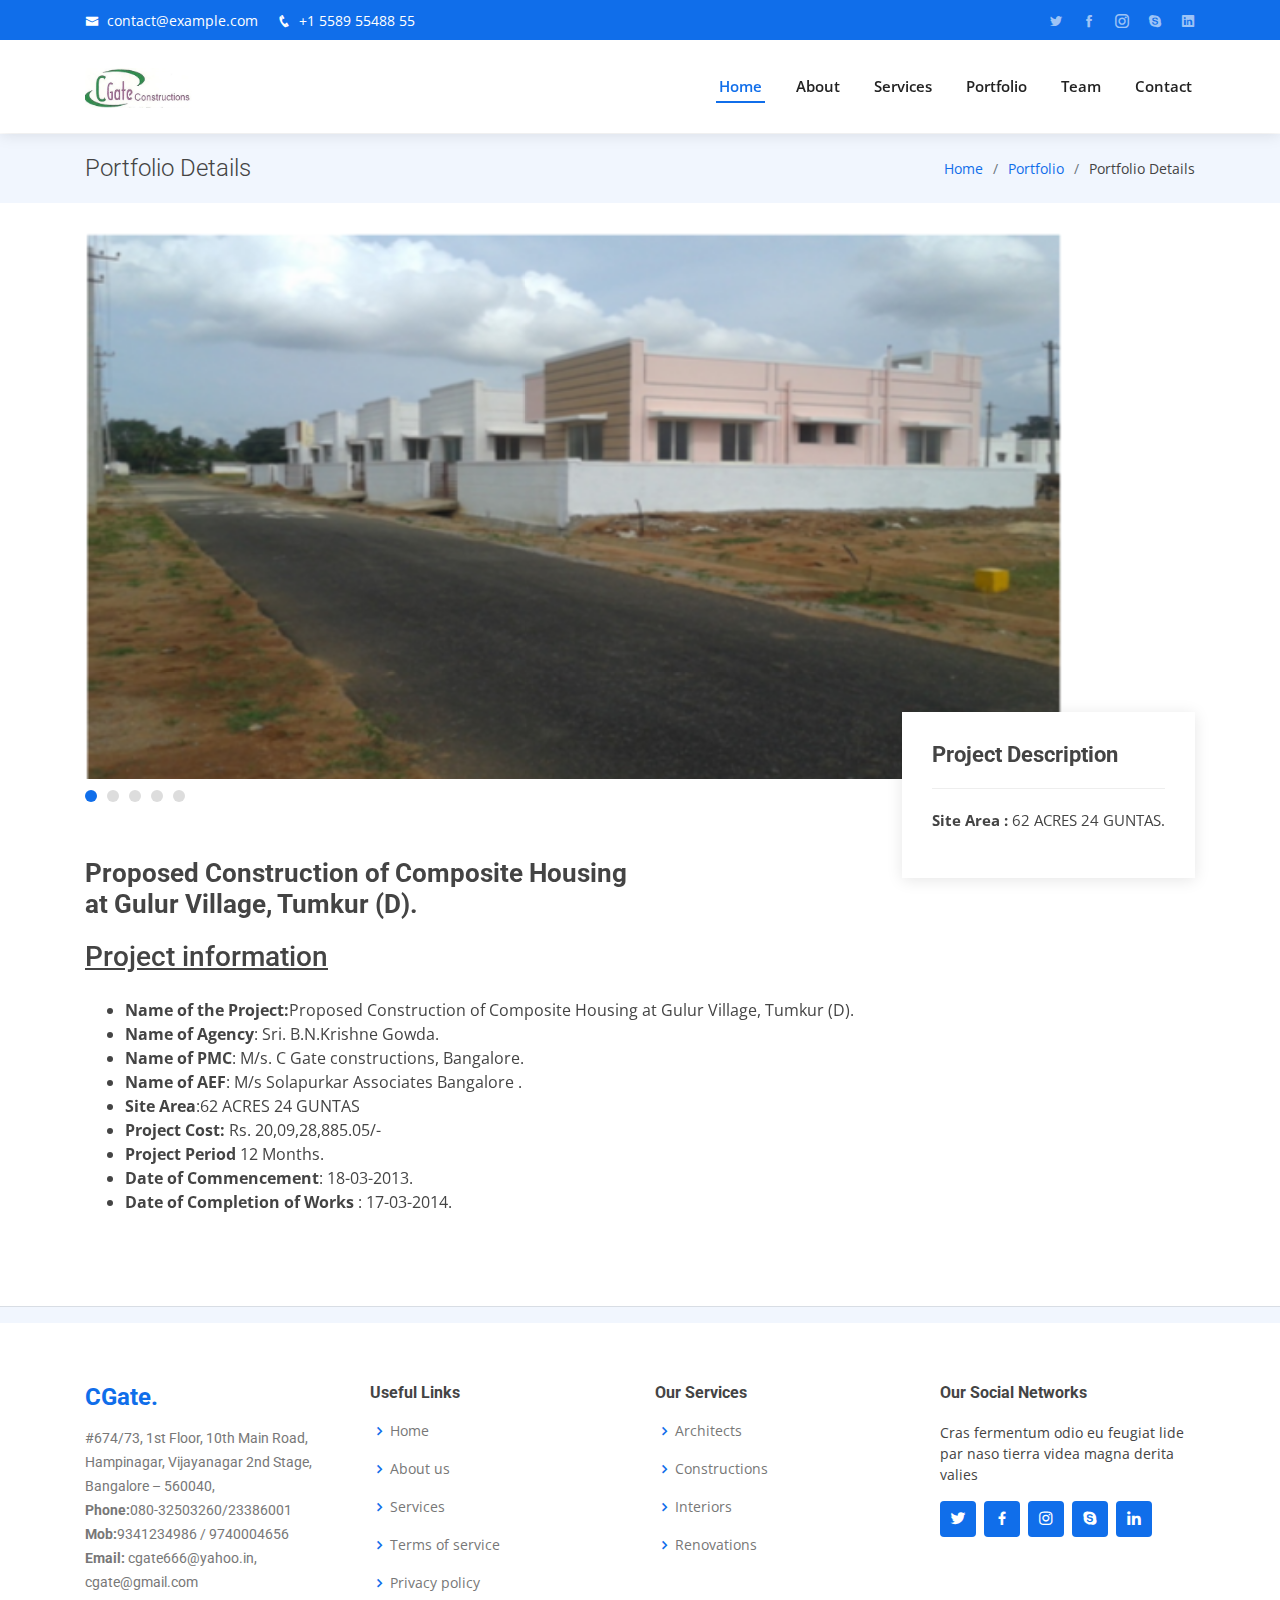
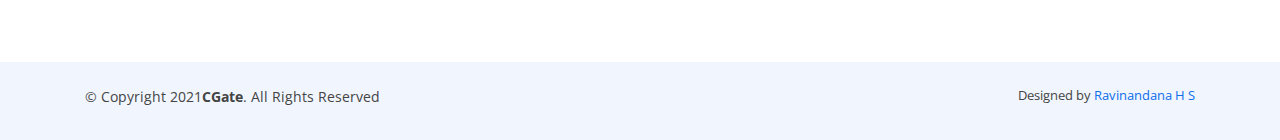
<file: portfolio7.html>
<!DOCTYPE html>
<html lang="en">

<head>
    <meta charset="utf-8">
    <meta content="width=device-width, initial-scale=1.0" name="viewport">

    <title>Completed Projects</title>
    <meta content="" name="description">
    <meta content="" name="keywords">

    <!-- Favicons -->
    <link href="assets/img/cgate-img.png" rel="icon">
    <link href="assets/img/apple-touch-icon.png" rel="apple-touch-icon">

    <!-- Google Fonts -->
    <link
        href="https://fonts.googleapis.com/css?family=Open+Sans:300,300i,400,400i,600,600i,700,700i|Roboto:300,300i,400,400i,500,500i,600,600i,700,700i|Poppins:300,300i,400,400i,500,500i,600,600i,700,700i"
        rel="stylesheet">

    <!-- Vendor CSS Files -->
    <link href="assets/vendor/bootstrap/css/bootstrap.min.css" rel="stylesheet">
    <link href="assets/vendor/icofont/icofont.min.css" rel="stylesheet">
    <link href="assets/vendor/boxicons/css/boxicons.min.css" rel="stylesheet">
    <link href="assets/vendor/owl.carousel/assets/owl.carousel.min.css" rel="stylesheet">
    <link href="assets/vendor/venobox/venobox.css" rel="stylesheet">
    <link href="assets/vendor/aos/aos.css" rel="stylesheet">

    <!-- Template Main CSS File -->
    <link href="assets/css/style.css" rel="stylesheet">

  
</head>

<body>

    <!-- ======= Top Bar ======= -->
    <div id="topbar" class="d-none d-lg-flex align-items-center fixed-top">
        <div class="container d-flex">
            <div class="contact-info mr-auto">
                <i class="icofont-envelope"></i> <a href="mailto:contact@example.com">contact@example.com</a>
                <i class="icofont-phone"></i> +1 5589 55488 55
            </div>
            <div class="social-links">
                <a href="#" class="twitter"><i class="icofont-twitter"></i></a>
                <a href="#" class="facebook"><i class="icofont-facebook"></i></a>
                <a href="#" class="instagram"><i class="icofont-instagram"></i></a>
                <a href="#" class="skype"><i class="icofont-skype"></i></a>
                <a href="#" class="linkedin"><i class="icofont-linkedin"></i></i></a>
            </div>
        </div>
    </div>

    <!-- ======= Header ======= -->
    <header id="header" class="fixed-top">
        <div class="container d-flex align-items-center">

            <h1 class="logo mr-auto"><a href="index.html"><img src="./assets/img/cgate-img.png" alt=""></a></h1>
            <!-- Uncomment below if you prefer to use an image logo -->
            <!-- <a href="index.html" class="logo mr-auto"><img src="assets/img/logo.png" alt=""></a>-->

            <nav class="nav-menu d-none d-lg-block">
                <ul>
                    <li class="active"><a href="index.html">Home</a></li>
                    <li><a href="#about">About</a></li>
                    <li><a href="#services">Services</a></li>
                    <li><a href="#portfolio">Portfolio</a></li>
                    <li><a href="#team">Team</a></li>
                   
                    <li><a href="#contact">Contact</a></li>

                </ul>
            </nav><!-- .nav-menu -->

        </div>
    </header><!-- End Header -->

    <main id="main" data-aos="fade-up">

        <!-- ======= Breadcrumbs Section ======= -->
        <section class="breadcrumbs">
            <div class="container">

                <div class="d-flex justify-content-between align-items-center">
                    <h2>Portfolio Details</h2>
                    <ol>
                        <li><a href="index.html">Home</a></li>
                        <li><a href="">Portfolio</a></li>
                        <li>Portfolio Details</li>
                    </ol>
                </div>

            </div>
        </section><!-- Breadcrumbs Section -->

        <div>
        </div>
        <!-- ======= Portfolio Details Section ======= -->
        <section class="portfolio-details">
            <div class="container">

                <div class="portfolio-details-container">

                    <div class="owl-carousel portfolio-details-carousel">
                                                 
                        <img src="assets/img/portfolio/c31.png" style="width:1000px;height: 550px;" class="img-fluid"
                            alt="">
                        <img src="assets/img/portfolio/c28.png" style="width: 1000px;height: 550px;" class="img-fluid"
                            alt="">
                            <img src="assets/img/portfolio/c29.png" style="width: 1000px;height: 550px;" class="img-fluid"
                            alt="">
                        <img src="assets/img/portfolio/c30.png" style="width:1000px;height: 550px;" class="img-fluid"
                            alt="">
                        <img src="assets/img/portfolio/c31.png" style="width: 1000px;height: 550px;" class="img-fluid"
                            alt="">
                            


                    </div>
                    <div class="portfolio-info">
                        <h3>Project Description</h3>
                        <ul>



                            <li><strong>Site Area :</strong> 62 ACRES 24 GUNTAS.</li>


                        </ul>
                    </div>


                </div>
               

                <div class="portfolio-description">
                    <h2>Proposed Construction of Composite  Housing at Gulur Village, Tumkur (D).</h2>
                    <u>
                        <h3>Project information</h3>
                    </u>
                    <pre></pre>
                    <ul>

                        <li><strong>Name of the Project:</strong>Proposed Construction of Composite  Housing at Gulur Village, Tumkur (D).</li>
                        <li><strong>Name of Agency</strong>: Sri. B.N.Krishne Gowda.</li>
                        <li><strong>Name of PMC</strong>: M/s. C Gate constructions, Bangalore.</li>
                        <li><strong>Name of AEF</strong>: M/s Solapurkar Associates Bangalore .</li>

                        <li><strong>Site Area</strong>:62 ACRES 24 GUNTAS</li>
                        <li><strong>Project Cost:</strong> Rs. 20,09,28,885.05/-</li>
                        <!-- <li><strong>Contract Amount:</strong>Rs.19,16,49,639.00/-</li> -->
                        <li><strong>Project Period </strong> 12 Months.</li>
                        <li><strong>Date of Commencement</strong>: 18-03-2013.</li>
                        <li><strong>Date of Completion of Works </strong>: 17-03-2014.</li>
                        <pre></pre>
                        
                        


                    </ul>
                </div>
            </div>
        </section>
        <!-- End Portfolio Details Section -->
        <!-- <div class="container">
           <div class="row">
            <div class="portfolio-info">
                <h3>Project information</h3>
                <ul>
                    <li><strong>Name of Agency</strong>:M/s. C Gate constructions, Bangalore.</li>
                    <li><strong>Amount of Entrustment:</strong>:Rs. 17,05,53,987.00</li>
                    <li><strong>Date of Commencement:</strong>:Rs. 18.05.2012</li>
                    <li><strong>Project Period </strong>:15(fifteen) Months.</li>
                    <li><strong>Scheduled date of Completion</strong>:17.08.2013 EOT extended upto 31.12.2015.
                    </li>
                    <li><strong>Number of Milestone:</strong>:12 (as per Revised MS)</li>
                    <li><strong>Ground Floor:</strong>: <a href="#">3750.00 Sqmt.</a></li>
                    <li><strong>Ground Floor:</strong>: <a href="#">3750.00 Sqmt.</a></li>
    
                    <li><strong>Ground Floor:</strong>: <a href="#">3750.00 Sqmt.</a></li>
    
    
                    <li><strong>TOTAL BUILT UP AREA:</strong>: <a href="#">15000.00 Sqmt.</a></li>
    
    
                </ul>
            </div>
           </div>
       </div> -->

    </main><!-- End #main -->

    <!-- ======= Footer ======= -->
    <footer id="footer">
        <hr>
        <!-- <div class="footer-newsletter">
            <div class="container">
                <div class="row justify-content-center">
                    <div class="col-lg-6">
                        <h4>Join Our Newsletter</h4>
                        <p>Tamen quem nulla quae legam multos aute sint culpa legam noster magna</p>
                        <form action="" method="post">
                            <input type="email" name="email"><input type="submit" value="Subscribe">
                        </form>
                    </div>
                </div>
            </div>
        </div> -->

        <div class="footer-top">
            <div class="container">
                <div class="row">

                    <div class="col-lg-3 col-md-6 footer-contact">
                        <a href="./index.html"><h3>CGate<span>.</span></h3></a>
                        <p>
                            #674/73, 1st Floor, 10th Main Road, Hampinagar, Vijayanagar 2nd Stage, Bangalore – 560040,

                            <br>
                           
                            <strong>Phone:</strong>080-32503260/23386001<br>
                            <strong>Mob:</strong>9341234986 / 9740004656<br>
                            <strong>Email:</strong> cgate666@yahoo.in, cgate@gmail.com<br>
                        </p>
                    </div>

                    <div class="col-lg-3 col-md-6 footer-links">
                        <h4>Useful Links</h4>
                        <ul>
                            <li><i class="bx bx-chevron-right"></i> <a href="#">Home</a></li>
                            <li><i class="bx bx-chevron-right"></i> <a href="#">About us</a></li>
                            <li><i class="bx bx-chevron-right"></i> <a href="#">Services</a></li>
                            <li><i class="bx bx-chevron-right"></i> <a href="#">Terms of service</a></li>
                            <li><i class="bx bx-chevron-right"></i> <a href="#">Privacy policy</a></li>
                        </ul>
                    </div>

                    <div class="col-lg-3 col-md-6 footer-links">
                        <h4>Our Services</h4>
                        <ul>
                            <li><i class="bx bx-chevron-right"></i> <a href="#">
                                Architects</a></li>
                            <li><i class="bx bx-chevron-right"></i> <a href="#">Constructions</a></li>
                            <li><i class="bx bx-chevron-right"></i> <a href="#">Interiors</a></li>
                            <li><i class="bx bx-chevron-right"></i> <a href="#">
                                Renovations</a></li>
                            
                        </ul>
                    </div>

                    <div class="col-lg-3 col-md-6 footer-links">
                        <h4>Our Social Networks</h4>
                        <p>Cras fermentum odio eu feugiat lide par naso tierra videa magna derita valies</p>
                        <div class="social-links mt-3">
                            <a href="#" class="twitter"><i class="bx bxl-twitter"></i></a>
                            <a href="#" class="facebook"><i class="bx bxl-facebook"></i></a>
                            <a href="#" class="instagram"><i class="bx bxl-instagram"></i></a>
                            <a href="#" class="google-plus"><i class="bx bxl-skype"></i></a>
                            <a href="#" class="linkedin"><i class="bx bxl-linkedin"></i></a>
                        </div>
                    </div>

                </div>
            </div>
        </div>

        <div class="container py-4">
            <div class="copyright">
                &copy; Copyright 2021<strong><span>CGate</span></strong>. All Rights Reserved
            </div>
            <div class="credits">
               
                Designed by <a href="./">Ravinandana H S</a>
            </div>
        </div>
    </footer><!-- End Footer -->

    <div id="preloader"></div>
    <a href="#" class="back-to-top"><i class="icofont-simple-up"></i></a>

    <!-- Vendor JS Files -->
    <script src="assets/vendor/jquery/jquery.min.js"></script>
    <script src="assets/vendor/bootstrap/js/bootstrap.bundle.min.js"></script>
    <script src="assets/vendor/jquery.easing/jquery.easing.min.js"></script>
    <script src="assets/vendor/php-email-form/validate.js"></script>
    <script src="assets/vendor/waypoints/jquery.waypoints.min.js"></script>
    <script src="assets/vendor/counterup/counterup.min.js"></script>
    <script src="assets/vendor/owl.carousel/owl.carousel.min.js"></script>
    <script src="assets/vendor/isotope-layout/isotope.pkgd.min.js"></script>
    <script src="assets/vendor/venobox/venobox.min.js"></script>
    <script src="assets/vendor/aos/aos.js"></script>

    <!-- Template Main JS File -->
    <script src="assets/js/main.js"></script>

</body>

</html>
</file>
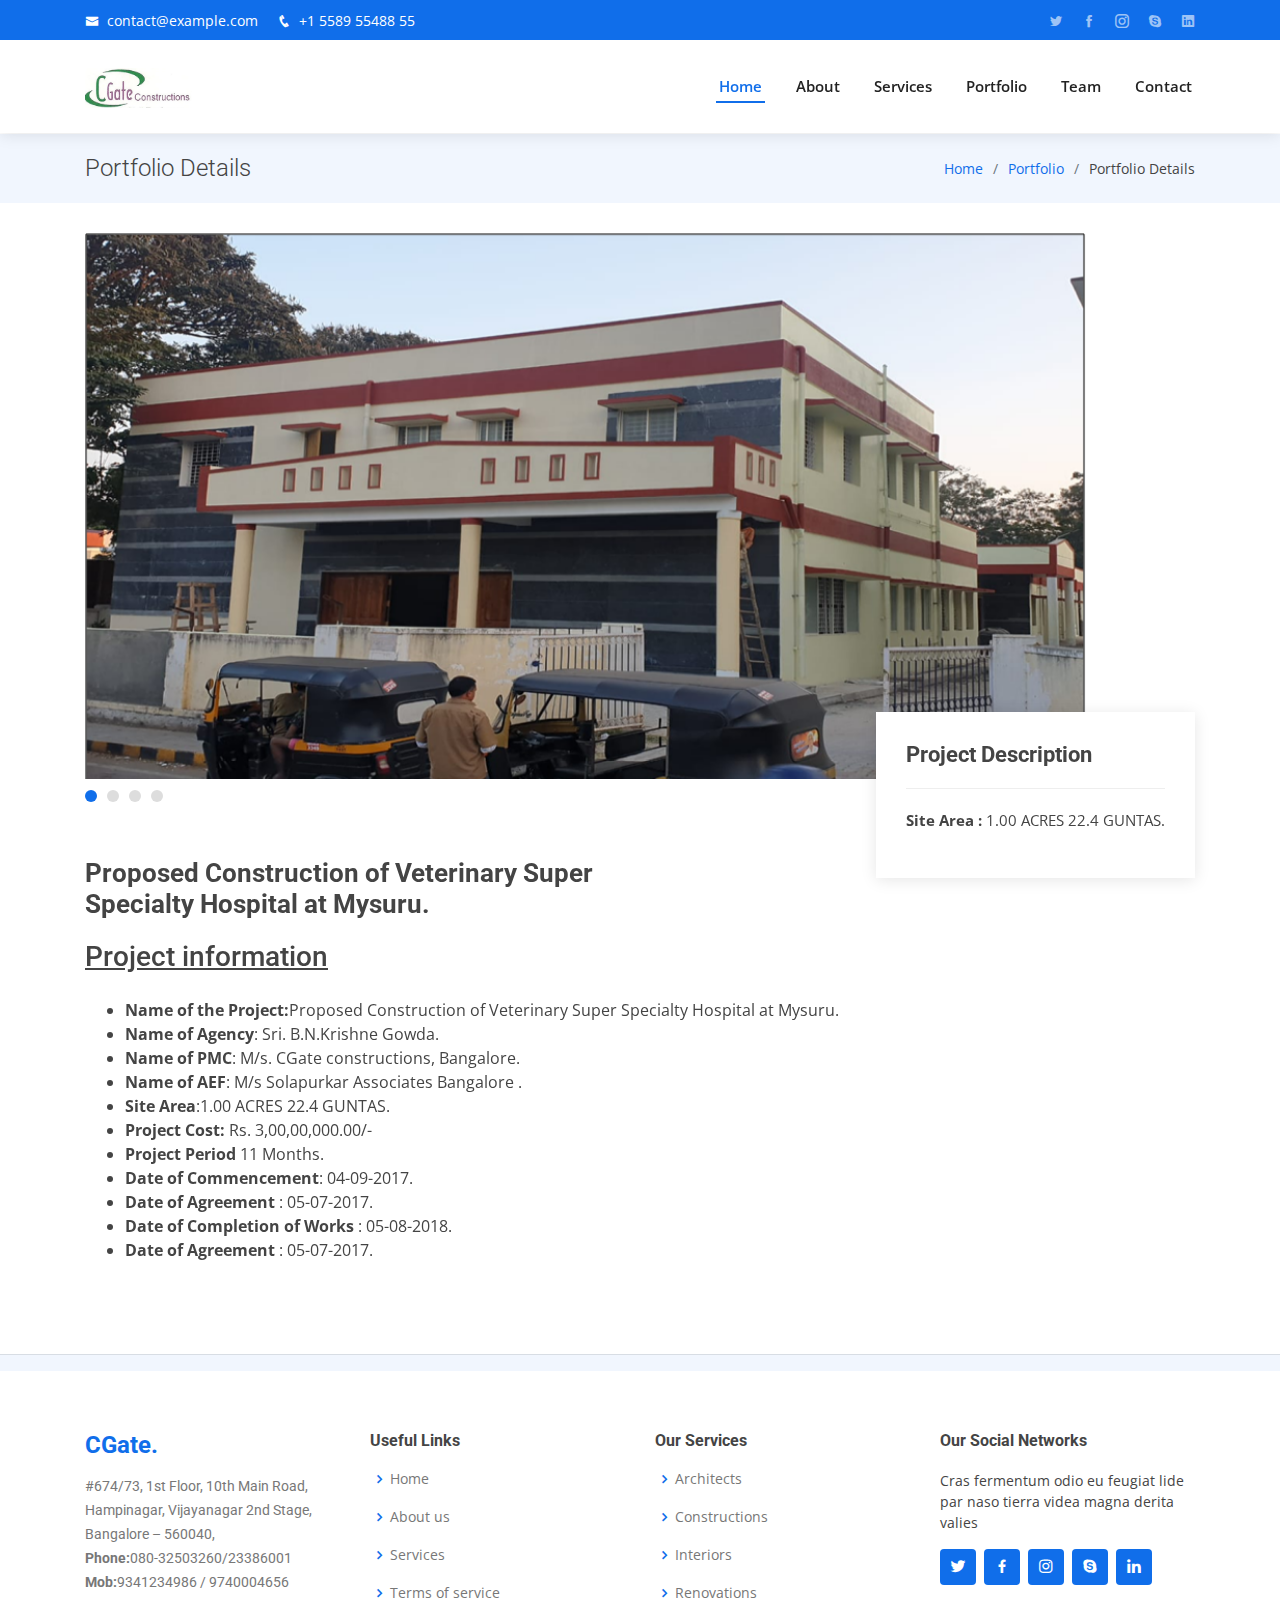
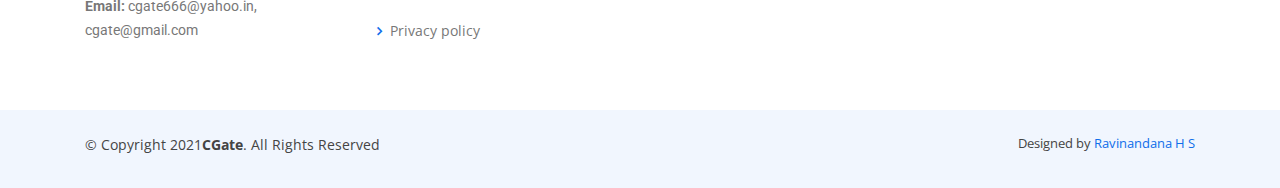
<file: portfolio8.html>
<!DOCTYPE html>
<html lang="en">

<head>
    <meta charset="utf-8">
    <meta content="width=device-width, initial-scale=1.0" name="viewport">

    <title>On-Going Projects </title> 
    <meta content="" name="description">
    <meta content="" name="keywords">

    <!-- Favicons -->
    <link href="assets/img/cgate-img.png" rel="icon">
    <link href="assets/img/apple-touch-icon.png" rel="apple-touch-icon">

    <!-- Google Fonts -->
    <link
        href="https://fonts.googleapis.com/css?family=Open+Sans:300,300i,400,400i,600,600i,700,700i|Roboto:300,300i,400,400i,500,500i,600,600i,700,700i|Poppins:300,300i,400,400i,500,500i,600,600i,700,700i"
        rel="stylesheet">

    <!-- Vendor CSS Files -->
    <link href="assets/vendor/bootstrap/css/bootstrap.min.css" rel="stylesheet">
    <link href="assets/vendor/icofont/icofont.min.css" rel="stylesheet">
    <link href="assets/vendor/boxicons/css/boxicons.min.css" rel="stylesheet">
    <link href="assets/vendor/owl.carousel/assets/owl.carousel.min.css" rel="stylesheet">
    <link href="assets/vendor/venobox/venobox.css" rel="stylesheet">
    <link href="assets/vendor/aos/aos.css" rel="stylesheet">

    <!-- Template Main CSS File -->
    <link href="assets/css/style.css" rel="stylesheet">

  
</head>

<body>

    <!-- ======= Top Bar ======= -->
    <div id="topbar" class="d-none d-lg-flex align-items-center fixed-top">
        <div class="container d-flex">
            <div class="contact-info mr-auto">
                <i class="icofont-envelope"></i> <a href="mailto:contact@example.com">contact@example.com</a>
                <i class="icofont-phone"></i> +1 5589 55488 55
            </div>
            <div class="social-links">
                <a href="#" class="twitter"><i class="icofont-twitter"></i></a>
                <a href="#" class="facebook"><i class="icofont-facebook"></i></a>
                <a href="#" class="instagram"><i class="icofont-instagram"></i></a>
                <a href="#" class="skype"><i class="icofont-skype"></i></a>
                <a href="#" class="linkedin"><i class="icofont-linkedin"></i></i></a>
            </div>
        </div>
    </div>

    <!-- ======= Header ======= -->
    <header id="header" class="fixed-top">
        <div class="container d-flex align-items-center">

            <h1 class="logo mr-auto"><a href="index.html"><img src="./assets/img/cgate-img.png" alt=""></a></h1>
            <!-- Uncomment below if you prefer to use an image logo -->
            <!-- <a href="index.html" class="logo mr-auto"><img src="assets/img/logo.png" alt=""></a>-->

            <nav class="nav-menu d-none d-lg-block">
                <ul>
                    <li class="active"><a href="index.html">Home</a></li>
                    <li><a href="#about">About</a></li>
                    <li><a href="#services">Services</a></li>
                    <li><a href="#portfolio">Portfolio</a></li>
                    <li><a href="#team">Team</a></li>
                   
                    <li><a href="#contact">Contact</a></li>

                </ul>
            </nav><!-- .nav-menu -->

        </div>
    </header><!-- End Header -->

    <main id="main" data-aos="fade-up">

        <!-- ======= Breadcrumbs Section ======= -->
        <section class="breadcrumbs">
            <div class="container">

                <div class="d-flex justify-content-between align-items-center">
                    <h2>Portfolio Details</h2>
                    <ol>
                        <li><a href="index.html">Home</a></li>
                        <li><a href="">Portfolio</a></li>
                        <li>Portfolio Details</li>
                    </ol>
                </div>

            </div>
        </section><!-- Breadcrumbs Section -->

        <div>
        </div>
        <!-- ======= Portfolio Details Section ======= -->
        <section class="portfolio-details">
            <div class="container">

                <div class="portfolio-details-container">

                    <div class="owl-carousel portfolio-details-carousel">
                                                 
                        <img src="assets/img/portfolio/c32.png" style="width:1000px;height: 550px;" class="img-fluid"
                            alt="">
                        <img src="assets/img/portfolio/c33.png" style="width: 1000px;height: 550px;" class="img-fluid"
                            alt="">
                            <img src="assets/img/portfolio/c34.png" style="width: 1000px;height: 550px;" class="img-fluid"
                            alt="">
                        <img src="assets/img/portfolio/c35.png" style="width:1000px;height: 550px;" class="img-fluid"
                            alt="">
                       
                            


                    </div>
                    <div class="portfolio-info">
                        <h3>Project Description</h3>
                        <ul>



                            <li><strong>Site Area :</strong> 1.00 ACRES  22.4 GUNTAS.</li>


                        </ul>
                    </div>


                </div>
               

                <div class="portfolio-description">
                    <h2>Proposed Construction of Veterinary Super  Specialty  Hospital at Mysuru.</h2>
                    <u>
                        <h3>Project information</h3>
                    </u>
                    <pre></pre>
                    <ul>

                        <li><strong>Name of the Project:</strong>Proposed Construction of Veterinary Super  Specialty  Hospital at Mysuru.</li>
                        <li><strong>Name of Agency</strong>: Sri. B.N.Krishne Gowda.</li>
                        <li><strong>Name of PMC</strong>: M/s. CGate constructions, Bangalore.</li>
                        <li><strong>Name of AEF</strong>: M/s Solapurkar Associates Bangalore .</li>

                        <li><strong>Site Area</strong>:1.00 ACRES  22.4 GUNTAS.</li>
                        <li><strong>Project Cost:</strong> Rs. 3,00,00,000.00/-</li>
                        <!-- <li><strong>Contract Amount:</strong>Rs.19,16,49,639.00/-</li> -->
                        <li><strong>Project Period </strong> 11 Months.</li>
                        <li><strong>Date of Commencement</strong>: 04-09-2017.</li>
                        <li><strong>Date of Agreement </strong>: 05-07-2017.</li>
                        <li><strong>Date of Completion of Works </strong>: 05-08-2018.</li>
                        <li><strong>Date of Agreement </strong>: 05-07-2017.</li>

                        <pre></pre>
                        
                        


                    </ul>
                </div>
            </div>
        </section>
        <!-- End Portfolio Details Section -->
        <!-- <div class="container">
           <div class="row">
            <div class="portfolio-info">
                <h3>Project information</h3>
                <ul>
                    <li><strong>Name of Agency</strong>:M/s. C Gate constructions, Bangalore.</li>
                    <li><strong>Amount of Entrustment:</strong>:Rs. 17,05,53,987.00</li>
                    <li><strong>Date of Commencement:</strong>:Rs. 18.05.2012</li>
                    <li><strong>Project Period </strong>:15(fifteen) Months.</li>
                    <li><strong>Scheduled date of Completion</strong>:17.08.2013 EOT extended upto 31.12.2015.
                    </li>
                    <li><strong>Number of Milestone:</strong>:12 (as per Revised MS)</li>
                    <li><strong>Ground Floor:</strong>: <a href="#">3750.00 Sqmt.</a></li>
                    <li><strong>Ground Floor:</strong>: <a href="#">3750.00 Sqmt.</a></li>
    
                    <li><strong>Ground Floor:</strong>: <a href="#">3750.00 Sqmt.</a></li>
    
    
                    <li><strong>TOTAL BUILT UP AREA:</strong>: <a href="#">15000.00 Sqmt.</a></li>
    
    
                </ul>
            </div>
           </div>
       </div> -->

    </main><!-- End #main -->

    <!-- ======= Footer ======= -->
    <footer id="footer">
        <hr>
        <!-- <div class="footer-newsletter">
            <div class="container">
                <div class="row justify-content-center">
                    <div class="col-lg-6">
                        <h4>Join Our Newsletter</h4>
                        <p>Tamen quem nulla quae legam multos aute sint culpa legam noster magna</p>
                        <form action="" method="post">
                            <input type="email" name="email"><input type="submit" value="Subscribe">
                        </form>
                    </div>
                </div>
            </div>
        </div> -->

        <div class="footer-top">
            <div class="container">
                <div class="row">

                    <div class="col-lg-3 col-md-6 footer-contact">
                        <a href="./index.html"><h3>CGate<span>.</span></h3></a>
                        <p>
                            #674/73, 1st Floor, 10th Main Road, Hampinagar, Vijayanagar 2nd Stage, Bangalore – 560040,

                            <br>
                           
                            <strong>Phone:</strong>080-32503260/23386001<br>
                            <strong>Mob:</strong>9341234986 / 9740004656<br>
                            <strong>Email:</strong> cgate666@yahoo.in, cgate@gmail.com<br>
                        </p>
                    </div>

                    <div class="col-lg-3 col-md-6 footer-links">
                        <h4>Useful Links</h4>
                        <ul>
                            <li><i class="bx bx-chevron-right"></i> <a href="#">Home</a></li>
                            <li><i class="bx bx-chevron-right"></i> <a href="#">About us</a></li>
                            <li><i class="bx bx-chevron-right"></i> <a href="#">Services</a></li>
                            <li><i class="bx bx-chevron-right"></i> <a href="#">Terms of service</a></li>
                            <li><i class="bx bx-chevron-right"></i> <a href="#">Privacy policy</a></li>
                        </ul>
                    </div>

                    <div class="col-lg-3 col-md-6 footer-links">
                        <h4>Our Services</h4>
                        <ul>
                            <li><i class="bx bx-chevron-right"></i> <a href="#">
                                Architects</a></li>
                            <li><i class="bx bx-chevron-right"></i> <a href="#">Constructions</a></li>
                            <li><i class="bx bx-chevron-right"></i> <a href="#">Interiors</a></li>
                            <li><i class="bx bx-chevron-right"></i> <a href="#">
                                Renovations</a></li>
                            
                        </ul>
                    </div>

                    <div class="col-lg-3 col-md-6 footer-links">
                        <h4>Our Social Networks</h4>
                        <p>Cras fermentum odio eu feugiat lide par naso tierra videa magna derita valies</p>
                        <div class="social-links mt-3">
                            <a href="#" class="twitter"><i class="bx bxl-twitter"></i></a>
                            <a href="#" class="facebook"><i class="bx bxl-facebook"></i></a>
                            <a href="#" class="instagram"><i class="bx bxl-instagram"></i></a>
                            <a href="#" class="google-plus"><i class="bx bxl-skype"></i></a>
                            <a href="#" class="linkedin"><i class="bx bxl-linkedin"></i></a>
                        </div>
                    </div>

                </div>
            </div>
        </div>

        <div class="container py-4">
            <div class="copyright">
                &copy; Copyright 2021<strong><span>CGate</span></strong>. All Rights Reserved
            </div>
            <div class="credits">
               
                Designed by <a href="./">Ravinandana H S</a>
            </div>
        </div>
    </footer><!-- End Footer -->

    <div id="preloader"></div>
    <a href="#" class="back-to-top"><i class="icofont-simple-up"></i></a>

    <!-- Vendor JS Files -->
    <script src="assets/vendor/jquery/jquery.min.js"></script>
    <script src="assets/vendor/bootstrap/js/bootstrap.bundle.min.js"></script>
    <script src="assets/vendor/jquery.easing/jquery.easing.min.js"></script>
    <script src="assets/vendor/php-email-form/validate.js"></script>
    <script src="assets/vendor/waypoints/jquery.waypoints.min.js"></script>
    <script src="assets/vendor/counterup/counterup.min.js"></script>
    <script src="assets/vendor/owl.carousel/owl.carousel.min.js"></script>
    <script src="assets/vendor/isotope-layout/isotope.pkgd.min.js"></script>
    <script src="assets/vendor/venobox/venobox.min.js"></script>
    <script src="assets/vendor/aos/aos.js"></script>

    <!-- Template Main JS File -->
    <script src="assets/js/main.js"></script>

</body>

</html>
</file>
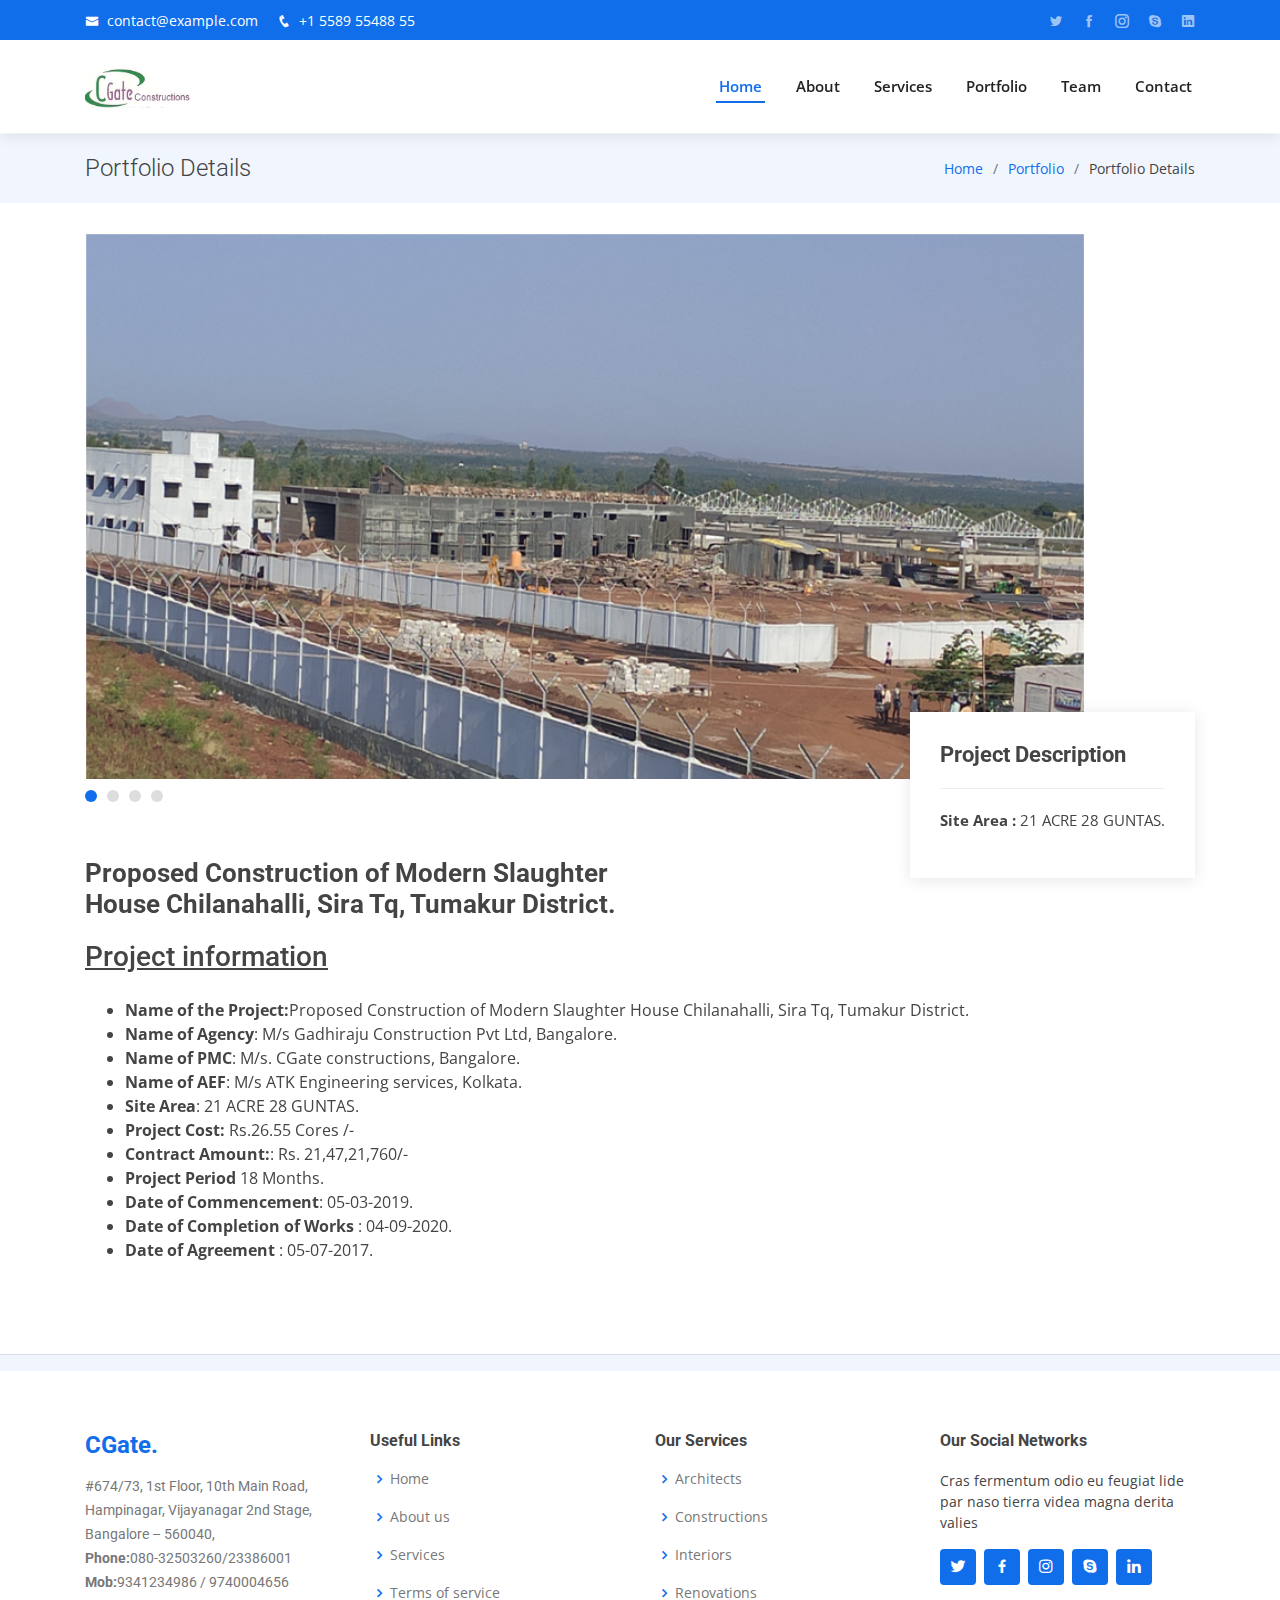
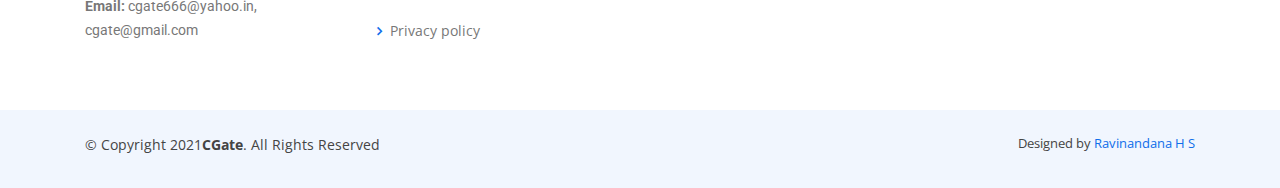
<file: portfolio9.html>
<!DOCTYPE html>
<html lang="en">

<head>
    <meta charset="utf-8">
    <meta content="width=device-width, initial-scale=1.0" name="viewport">

    <title>On-Going Projects </title>    <meta content="" name="description">
    <meta content="" name="keywords">

    <!-- Favicons -->
    <link href="assets/img/cgate-img.png" rel="icon">
    <link href="assets/img/apple-touch-icon.png" rel="apple-touch-icon">

    <!-- Google Fonts -->
    <link
        href="https://fonts.googleapis.com/css?family=Open+Sans:300,300i,400,400i,600,600i,700,700i|Roboto:300,300i,400,400i,500,500i,600,600i,700,700i|Poppins:300,300i,400,400i,500,500i,600,600i,700,700i"
        rel="stylesheet">

    <!-- Vendor CSS Files -->
    <link href="assets/vendor/bootstrap/css/bootstrap.min.css" rel="stylesheet">
    <link href="assets/vendor/icofont/icofont.min.css" rel="stylesheet">
    <link href="assets/vendor/boxicons/css/boxicons.min.css" rel="stylesheet">
    <link href="assets/vendor/owl.carousel/assets/owl.carousel.min.css" rel="stylesheet">
    <link href="assets/vendor/venobox/venobox.css" rel="stylesheet">
    <link href="assets/vendor/aos/aos.css" rel="stylesheet">

    <!-- Template Main CSS File -->
    <link href="assets/css/style.css" rel="stylesheet">

   
</head>

<body>

    <!-- ======= Top Bar ======= -->
    <div id="topbar" class="d-none d-lg-flex align-items-center fixed-top">
        <div class="container d-flex">
            <div class="contact-info mr-auto">
                <i class="icofont-envelope"></i> <a href="mailto:contact@example.com">contact@example.com</a>
                <i class="icofont-phone"></i> +1 5589 55488 55
            </div>
            <div class="social-links">
                <a href="#" class="twitter"><i class="icofont-twitter"></i></a>
                <a href="#" class="facebook"><i class="icofont-facebook"></i></a>
                <a href="#" class="instagram"><i class="icofont-instagram"></i></a>
                <a href="#" class="skype"><i class="icofont-skype"></i></a>
                <a href="#" class="linkedin"><i class="icofont-linkedin"></i></i></a>
            </div>
        </div>
    </div>

    <!-- ======= Header ======= -->
    <header id="header" class="fixed-top">
        <div class="container d-flex align-items-center">

            <h1 class="logo mr-auto"><a href="index.html"><img src="./assets/img/cgate-img.png" alt=""></a></h1>
            <!-- Uncomment below if you prefer to use an image logo -->
            <!-- <a href="index.html" class="logo mr-auto"><img src="assets/img/logo.png" alt=""></a>-->

            <nav class="nav-menu d-none d-lg-block">
                <ul>
                    <li class="active"><a href="index.html">Home</a></li>
                    <li><a href="#about">About</a></li>
                    <li><a href="#services">Services</a></li>
                    <li><a href="#portfolio">Portfolio</a></li>
                    <li><a href="#team">Team</a></li>
                   
                    <li><a href="#contact">Contact</a></li>

                </ul>
            </nav><!-- .nav-menu -->

        </div>
    </header><!-- End Header -->

    <main id="main" data-aos="fade-up">

        <!-- ======= Breadcrumbs Section ======= -->
        <section class="breadcrumbs">
            <div class="container">

                <div class="d-flex justify-content-between align-items-center">
                    <h2>Portfolio Details</h2>
                    <ol>
                        <li><a href="index.html">Home</a></li>
                        <li><a href="">Portfolio</a></li>
                        <li>Portfolio Details</li>
                    </ol>
                </div>

            </div>
        </section><!-- Breadcrumbs Section -->

        <div>
        </div>
        <!-- ======= Portfolio Details Section ======= -->
        <section class="portfolio-details">
            <div class="container">

                <div class="portfolio-details-container">

                    <div class="owl-carousel portfolio-details-carousel">
                                                 
                        <img src="assets/img/portfolio/c36.png" style="width:1000px;height: 550px;" class="img-fluid"
                            alt="No Img" title="On going Projects">
                        <img src="assets/img/portfolio/c37.png" style="width: 1000px;height: 550px;" class="img-fluid"
                            alt="No Img" title="On going Projects">
                            <img src="assets/img/portfolio/c38.png" style="width: 1000px;height: 550px;" class="img-fluid"
                            alt="No Img" title="On going projects">
                        <img src="assets/img/portfolio/c39.png" style="width:1000px;height: 550px;" class="img-fluid"
                            alt="No Img" title="On going Projects">
                       
                            


                    </div>
                    <div class="portfolio-info">
                        <h3>Project Description</h3>
                        <ul>



                            <li><strong>Site Area :</strong> 21 ACRE 28 GUNTAS.</li>


                        </ul>
                    </div>


                </div>
               

                <div class="portfolio-description">
                    <h2>Proposed Construction of Modern Slaughter House Chilanahalli, Sira Tq, Tumakur District.</h2>
                    <u>
                        <h3>Project information</h3>
                    </u>
                    <pre></pre>
                    <ul>

                        <li><strong>Name of the Project:</strong>Proposed Construction of Modern Slaughter House Chilanahalli, Sira Tq, Tumakur District.</li>
                        <li><strong>Name of Agency</strong>: M/s Gadhiraju Construction Pvt Ltd, Bangalore.</li>
                        <li><strong>Name of PMC</strong>: M/s. CGate constructions, Bangalore.</li>
                        <li><strong>Name of AEF</strong>: M/s ATK Engineering services, Kolkata.</li>

                        <li><strong>Site Area</strong>: 21 ACRE 28 GUNTAS.</li>
                        <li><strong>Project Cost:</strong> Rs.26.55 Cores /-</li>
                        <li><strong>Contract Amount:</strong>:  Rs. 21,47,21,760/-</li>
                        <li><strong>Project Period </strong> 18 Months.</li>
                        <li><strong>Date of Commencement</strong>: 05-03-2019.</li>
                        <!-- <li><strong>Date of Agreement </strong>: 05-07-2017.</li> -->
                        <li><strong>Date of Completion of Works </strong>: 04-09-2020.</li>
                        <li><strong>Date of Agreement </strong>: 05-07-2017.</li>

                        <pre></pre>
                        
                        


                    </ul>
                </div>
            </div>
        </section>
        <!-- End Portfolio Details Section -->
        <!-- <div class="container">
           <div class="row">
            <div class="portfolio-info">
                <h3>Project information</h3>
                <ul>
                    <li><strong>Name of Agency</strong>:M/s. C Gate constructions, Bangalore.</li>
                    <li><strong>Amount of Entrustment:</strong>:Rs. 17,05,53,987.00</li>
                    <li><strong>Date of Commencement:</strong>:Rs. 18.05.2012</li>
                    <li><strong>Project Period </strong>:15(fifteen) Months.</li>
                    <li><strong>Scheduled date of Completion</strong>:17.08.2013 EOT extended upto 31.12.2015.
                    </li>
                    <li><strong>Number of Milestone:</strong>:12 (as per Revised MS)</li>
                    <li><strong>Ground Floor:</strong>: <a href="#">3750.00 Sqmt.</a></li>
                    <li><strong>Ground Floor:</strong>: <a href="#">3750.00 Sqmt.</a></li>
    
                    <li><strong>Ground Floor:</strong>: <a href="#">3750.00 Sqmt.</a></li>
    
    
                    <li><strong>TOTAL BUILT UP AREA:</strong>: <a href="#">15000.00 Sqmt.</a></li>
    
    
                </ul>
            </div>
           </div>
       </div> -->

    </main><!-- End #main -->

    <!-- ======= Footer ======= -->
    <footer id="footer">
        <hr>
        <!-- <div class="footer-newsletter">
            <div class="container">
                <div class="row justify-content-center">
                    <div class="col-lg-6">
                        <h4>Join Our Newsletter</h4>
                        <p>Tamen quem nulla quae legam multos aute sint culpa legam noster magna</p>
                        <form action="" method="post">
                            <input type="email" name="email"><input type="submit" value="Subscribe">
                        </form>
                    </div>
                </div>
            </div>
        </div> -->

        <div class="footer-top">
            <div class="container">
                <div class="row">

                    <div class="col-lg-3 col-md-6 footer-contact">
                        <a href="./index.html"><h3>CGate<span>.</span></h3></a>
                        <p>
                            #674/73, 1st Floor, 10th Main Road, Hampinagar, Vijayanagar 2nd Stage, Bangalore – 560040,

                            <br>
                           
                            <strong>Phone:</strong>080-32503260/23386001<br>
                            <strong>Mob:</strong>9341234986 / 9740004656<br>
                            <strong>Email:</strong> cgate666@yahoo.in, cgate@gmail.com<br>
                        </p>
                    </div>

                    <div class="col-lg-3 col-md-6 footer-links">
                        <h4>Useful Links</h4>
                        <ul>
                            <li><i class="bx bx-chevron-right"></i> <a href="#">Home</a></li>
                            <li><i class="bx bx-chevron-right"></i> <a href="#">About us</a></li>
                            <li><i class="bx bx-chevron-right"></i> <a href="#">Services</a></li>
                            <li><i class="bx bx-chevron-right"></i> <a href="#">Terms of service</a></li>
                            <li><i class="bx bx-chevron-right"></i> <a href="#">Privacy policy</a></li>
                        </ul>
                    </div>

                    <div class="col-lg-3 col-md-6 footer-links">
                        <h4>Our Services</h4>
                        <ul>
                            <li><i class="bx bx-chevron-right"></i> <a href="#">
                                Architects</a></li>
                            <li><i class="bx bx-chevron-right"></i> <a href="#">Constructions</a></li>
                            <li><i class="bx bx-chevron-right"></i> <a href="#">Interiors</a></li>
                            <li><i class="bx bx-chevron-right"></i> <a href="#">
                                Renovations</a></li>
                            
                        </ul>
                    </div>

                    <div class="col-lg-3 col-md-6 footer-links">
                        <h4>Our Social Networks</h4>
                        <p>Cras fermentum odio eu feugiat lide par naso tierra videa magna derita valies</p>
                        <div class="social-links mt-3">
                            <a href="#" class="twitter"><i class="bx bxl-twitter"></i></a>
                            <a href="#" class="facebook"><i class="bx bxl-facebook"></i></a>
                            <a href="#" class="instagram"><i class="bx bxl-instagram"></i></a>
                            <a href="#" class="google-plus"><i class="bx bxl-skype"></i></a>
                            <a href="#" class="linkedin"><i class="bx bxl-linkedin"></i></a>
                        </div>
                    </div>

                </div>
            </div>
        </div>

        <div class="container py-4">
            <div class="copyright">
                &copy; Copyright 2021<strong><span>CGate</span></strong>. All Rights Reserved
            </div>
            <div class="credits">
               
                Designed by <a href="./">Ravinandana H S</a>
            </div>
        </div>
    </footer><!-- End Footer -->

    <div id="preloader"></div>
    <a href="#" class="back-to-top"><i class="icofont-simple-up"></i></a>

    <!-- Vendor JS Files -->
    <script src="assets/vendor/jquery/jquery.min.js"></script>
    <script src="assets/vendor/bootstrap/js/bootstrap.bundle.min.js"></script>
    <script src="assets/vendor/jquery.easing/jquery.easing.min.js"></script>
    <script src="assets/vendor/php-email-form/validate.js"></script>
    <script src="assets/vendor/waypoints/jquery.waypoints.min.js"></script>
    <script src="assets/vendor/counterup/counterup.min.js"></script>
    <script src="assets/vendor/owl.carousel/owl.carousel.min.js"></script>
    <script src="assets/vendor/isotope-layout/isotope.pkgd.min.js"></script>
    <script src="assets/vendor/venobox/venobox.min.js"></script>
    <script src="assets/vendor/aos/aos.js"></script>

    <!-- Template Main JS File -->
    <script src="assets/js/main.js"></script>

</body>

</html>
</file>
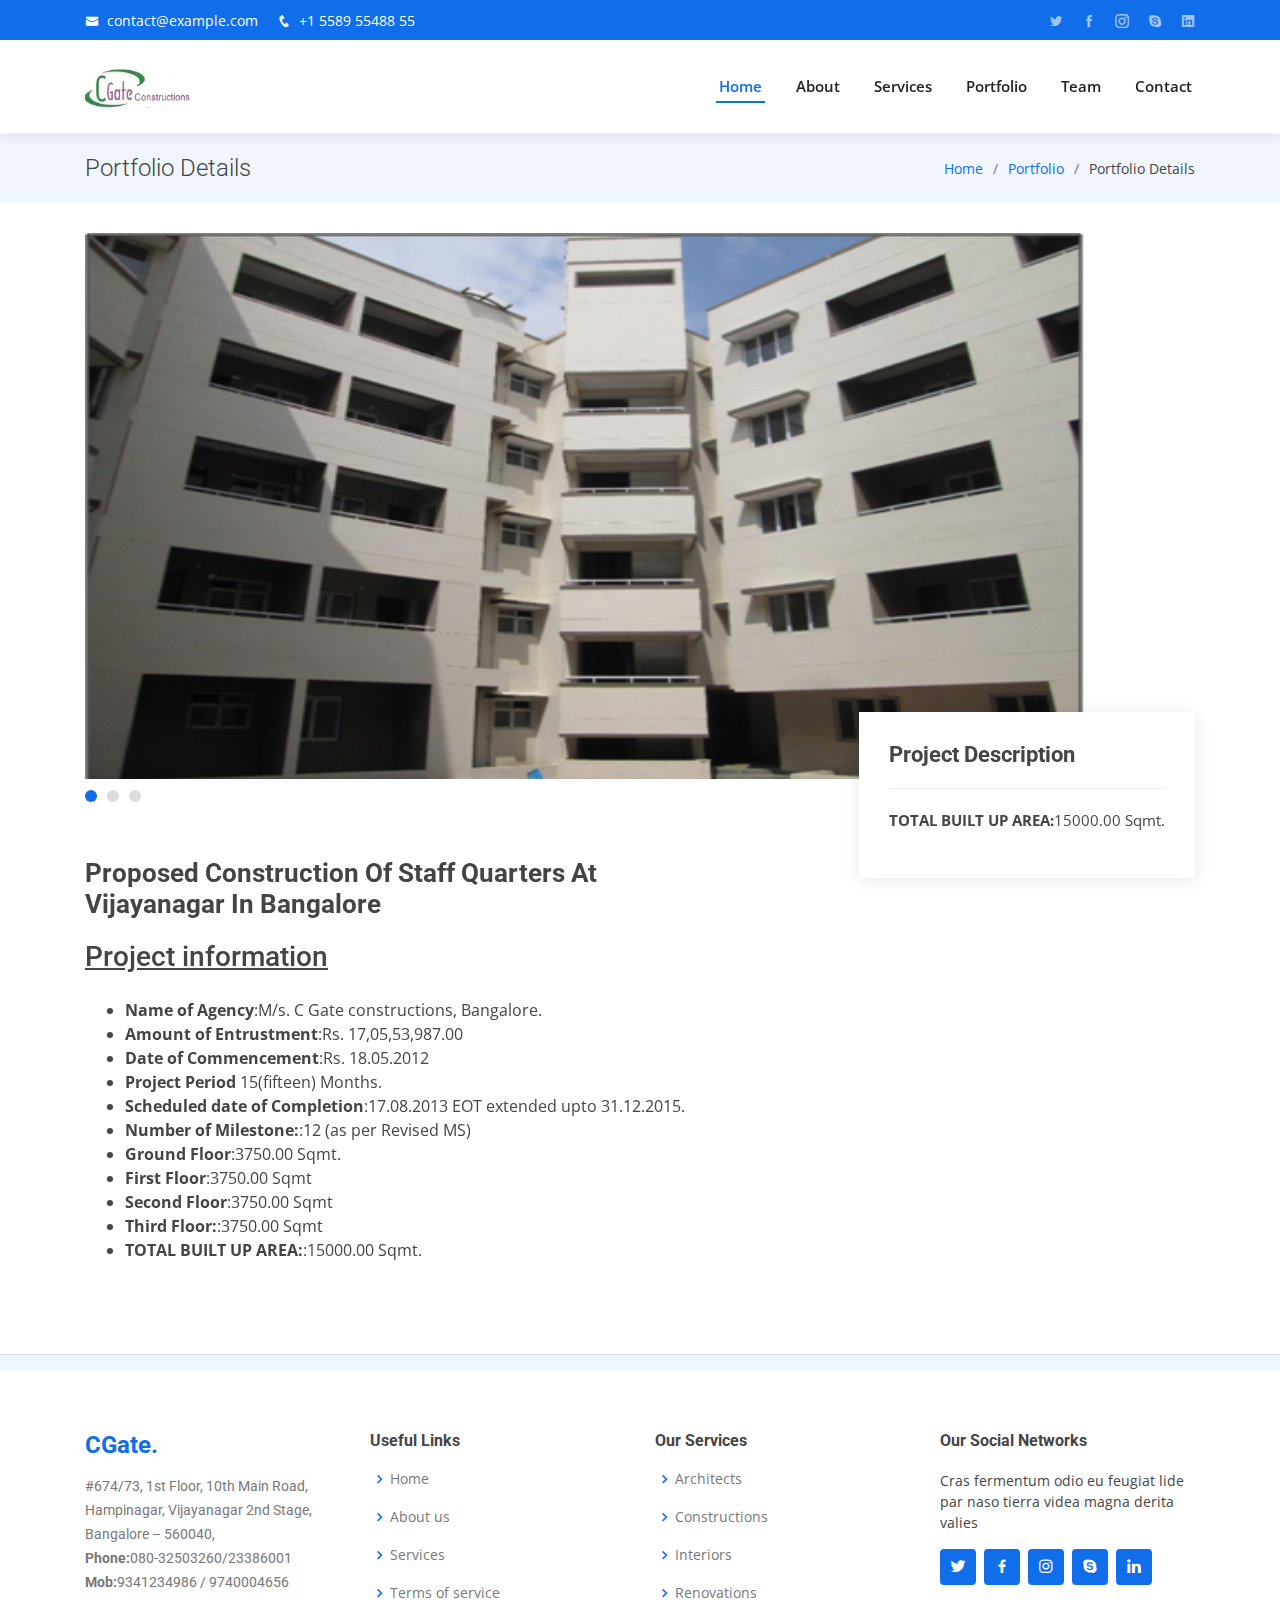
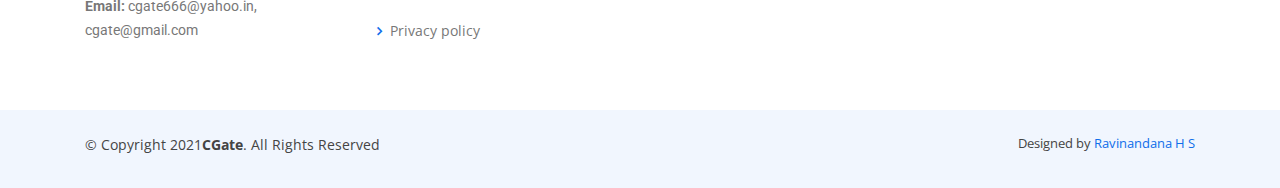
<file: portfolioc1.html>
<!DOCTYPE html>
<html lang="en">

<head>
    <meta charset="utf-8">
    <meta content="width=device-width, initial-scale=1.0" name="viewport">

    <title>On-going Projects</title>
    <meta content="" name="description">
    <meta content="" name="keywords">

    <!-- Favicons -->
    <link href="assets/img/cgate-img.png" rel="icon">
    <link href="assets/img/apple-touch-icon1.png" rel="apple-touch-icon">

    <!-- Google Fonts -->
    <link
        href="https://fonts.googleapis.com/css?family=Open+Sans:300,300i,400,400i,600,600i,700,700i|Roboto:300,300i,400,400i,500,500i,600,600i,700,700i|Poppins:300,300i,400,400i,500,500i,600,600i,700,700i"
        rel="stylesheet">

    <!-- Vendor CSS Files -->
    <link href="assets/vendor/bootstrap/css/bootstrap.min.css" rel="stylesheet">
    <link href="assets/vendor/icofont/icofont.min.css" rel="stylesheet">
    <link href="assets/vendor/boxicons/css/boxicons.min.css" rel="stylesheet">
    <link href="assets/vendor/owl.carousel/assets/owl.carousel.min.css" rel="stylesheet">
    <link href="assets/vendor/venobox/venobox.css" rel="stylesheet">
    <link href="assets/vendor/aos/aos.css" rel="stylesheet">

    <!-- Template Main CSS File -->
    <link href="assets/css/style.css" rel="stylesheet">

</head>

<body>

    <!-- ======= Top Bar ======= -->
    <div id="topbar" class="d-none d-lg-flex align-items-center fixed-top">
        <div class="container d-flex">
            <div class="contact-info mr-auto">
                <i class="icofont-envelope"></i> <a href="mailto:contact@example.com">contact@example.com</a>
                <i class="icofont-phone"></i> +1 5589 55488 55
            </div>
            <div class="social-links">
                <a href="#" class="twitter"><i class="icofont-twitter"></i></a>
                <a href="#" class="facebook"><i class="icofont-facebook"></i></a>
                <a href="#" class="instagram"><i class="icofont-instagram"></i></a>
                <a href="#" class="skype"><i class="icofont-skype"></i></a>
                <a href="#" class="linkedin"><i class="icofont-linkedin"></i></i></a>
            </div>
        </div>
    </div>

    <!-- ======= Header ======= -->
    <header id="header" class="fixed-top">
        <div class="container d-flex align-items-center">

            <h1 class="logo mr-auto"><a href="index.html"><img src="./assets/img/cgate-img.png" alt=""></a></h1>
            <!-- Uncomment below if you prefer to use an image logo -->
            <!-- <a href="index.html" class="logo mr-auto"><img src="assets/img/logo.png" alt=""></a>-->

            <nav class="nav-menu d-none d-lg-block">
                <ul>
                    <li class="active"><a href="index.html">Home</a></li>
                    <li><a href="#about">About</a></li>
                    <li><a href="#services">Services</a></li>
                    <li><a href="#portfolio">Portfolio</a></li>
                    <li><a href="#team">Team</a></li>
                   
                    <li><a href="#contact">Contact</a></li>

                </ul>
            </nav><!-- .nav-menu -->

        </div>
    </header><!-- End Header -->

    <main id="main" data-aos="fade-up">

        <!-- ======= Breadcrumbs Section ======= -->
        <section class="breadcrumbs">
            <div class="container">

                <div class="d-flex justify-content-between align-items-center">
                    <h2>Portfolio Details</h2>
                    <ol>
                        <li><a href="index.html">Home</a></li>
                        <li><a href="">Portfolio</a></li>
                        <li>Portfolio Details</li>
                    </ol>
                </div>

            </div>
        </section><!-- Breadcrumbs Section -->
       

        <!-- ======= Portfolio Details Section ======= -->
        <section class="portfolio-details">
            <div class="container">

                <div class="portfolio-details-container">

                    <div class="owl-carousel portfolio-details-carousel">
                        <img src="assets/img/portfolio/c3.png" style="width:1000px;height: 550px;" class="img-fluid"
                            alt="">
                        <img src="assets/img/portfolio/c4.png" style="width: 1000px;height: 550px;" class="img-fluid"
                            alt="">
                        <img src="assets/img/portfolio/c5.png" style="width: 1000px;height: 550px" class="img-fluid"
                            alt="">
                    </div>
                    <div class="portfolio-info">
                        <h3>Project Description</h3>
                        <ul>
                            <!-- <li><strong>Date of Commencement:</strong>:Rs. 18.05.2012</li> -->
                            <!-- <li><strong>TOTAL BUILT UP AREA:</strong>: <a href="#">15000.00 Sqmt.</a></li> -->
                            <!-- <li><strong>Name of Agency</strong>:M/s. C Gate constructions, Bangalore.</li>
                            <li><strong>Amount of Entrustment:</strong>:Rs. 17,05,53,987.00</li>
                            <li><strong>Date of Commencement:</strong>:Rs. 18.05.2012</li>
                            <li><strong>Project Period </strong>:15(fifteen) Months.</li>
                            <li><strong>Scheduled date of Completion</strong>:17.08.2013 EOT extended upto 31.12.2015.
                            </li>
                            <li><strong>Number of Milestone:</strong>:12 (as per Revised MS)</li>
                            <li><strong>Ground Floor:</strong>: <a href="#">3750.00 Sqmt.</a></li>
                            <li><strong>Ground Floor:</strong>: <a href="#">3750.00 Sqmt.</a></li> -->

                            <!-- <li><strong>Ground Floor:</strong>: <a href="#">3750.00 Sqmt.</a></li> -->


                            <li><strong>TOTAL BUILT UP AREA:</strong>15000.00 Sqmt.</li>


                        </ul>
                    </div>
                   

                </div>

                <div class="portfolio-description">
                    <h2>Proposed Construction Of Staff Quarters At Vijayanagar In Bangalore</h2>
                    <u><h3>Project information</h3></u>
                   <pre></pre>
                <ul>
                    <li><strong>Name of Agency</strong>:M/s. C Gate constructions, Bangalore.</li>
                    <li><strong>Amount of Entrustment</strong>:Rs. 17,05,53,987.00</li>
                    <li><strong>Date of Commencement</strong>:Rs. 18.05.2012</li>
                    <li><strong>Project Period </strong>15(fifteen) Months.</li>
                    <li><strong>Scheduled date of Completion</strong>:17.08.2013 EOT extended upto 31.12.2015.
                    </li>
                    <li><strong>Number of Milestone:</strong>:12 (as per Revised MS)</li>
                    <li><strong>Ground Floor</strong>:3750.00 Sqmt.</li>
                    <li><strong>First Floor</strong>:3750.00 Sqmt</li>
                    <li><strong>Second Floor</strong>:3750.00 Sqmt</li>
                    <li><strong>Third Floor:</strong>:3750.00 Sqmt</li>
                   
    
    
                    <li><strong>TOTAL BUILT UP AREA:</strong>:15000.00 Sqmt.</li>
    
    
                </ul>
                </div>
            </div>
        </section><!-- End Portfolio Details Section -->
       <!-- <div class="container">
           <div class="row">
            <div class="portfolio-info">
                <h3>Project information</h3>
                <ul>
                    <li><strong>Name of Agency</strong>:M/s. C Gate constructions, Bangalore.</li>
                    <li><strong>Amount of Entrustment:</strong>:Rs. 17,05,53,987.00</li>
                    <li><strong>Date of Commencement:</strong>:Rs. 18.05.2012</li>
                    <li><strong>Project Period </strong>:15(fifteen) Months.</li>
                    <li><strong>Scheduled date of Completion</strong>:17.08.2013 EOT extended upto 31.12.2015.
                    </li>
                    <li><strong>Number of Milestone:</strong>:12 (as per Revised MS)</li>
                    <li><strong>Ground Floor:</strong>: <a href="#">3750.00 Sqmt.</a></li>
                    <li><strong>Ground Floor:</strong>: <a href="#">3750.00 Sqmt.</a></li>
    
                    <li><strong>Ground Floor:</strong>: <a href="#">3750.00 Sqmt.</a></li>
    
    
                    <li><strong>TOTAL BUILT UP AREA:</strong>: <a href="#">15000.00 Sqmt.</a></li>
    
    
                </ul>
            </div>
           </div>
       </div> -->
       
    </main><!-- End #main -->

    <!-- ======= Footer ======= -->
    <footer id="footer">
        <hr>
        <!-- <div class="footer-newsletter">
            <div class="container">
                <div class="row justify-content-center">
                    <div class="col-lg-6">
                        <h4>Join Our Newsletter</h4>
                        <p>Tamen quem nulla quae legam multos aute sint culpa legam noster magna</p>
                        <form action="" method="post">
                            <input type="email" name="email"><input type="submit" value="Subscribe">
                        </form>
                    </div>
                </div>
            </div>
        </div> -->

        <div class="footer-top">
            <div class="container">
                <div class="row">

                    <div class="col-lg-3 col-md-6 footer-contact">
                        <a href="./index.html"><h3>CGate<span>.</span></h3></a>
                        <p>
                            #674/73, 1st Floor, 10th Main Road, Hampinagar, Vijayanagar 2nd Stage, Bangalore – 560040,

                            <br>
                           
                            <strong>Phone:</strong>080-32503260/23386001<br>
                            <strong>Mob:</strong>9341234986 / 9740004656<br>
                            <strong>Email:</strong> cgate666@yahoo.in, cgate@gmail.com<br>
                        </p>
                    </div>

                    <div class="col-lg-3 col-md-6 footer-links">
                        <h4>Useful Links</h4>
                        <ul>
                            <li><i class="bx bx-chevron-right"></i> <a href="#">Home</a></li>
                            <li><i class="bx bx-chevron-right"></i> <a href="#">About us</a></li>
                            <li><i class="bx bx-chevron-right"></i> <a href="#">Services</a></li>
                            <li><i class="bx bx-chevron-right"></i> <a href="#">Terms of service</a></li>
                            <li><i class="bx bx-chevron-right"></i> <a href="#">Privacy policy</a></li>
                        </ul>
                    </div>

                    <div class="col-lg-3 col-md-6 footer-links">
                        <h4>Our Services</h4>
                        <ul>
                            <li><i class="bx bx-chevron-right"></i> <a href="#">
                                Architects</a></li>
                            <li><i class="bx bx-chevron-right"></i> <a href="#">Constructions</a></li>
                            <li><i class="bx bx-chevron-right"></i> <a href="#">Interiors</a></li>
                            <li><i class="bx bx-chevron-right"></i> <a href="#">
                                Renovations</a></li>
                            
                        </ul>
                    </div>

                    <div class="col-lg-3 col-md-6 footer-links">
                        <h4>Our Social Networks</h4>
                        <p>Cras fermentum odio eu feugiat lide par naso tierra videa magna derita valies</p>
                        <div class="social-links mt-3">
                            <a href="#" class="twitter"><i class="bx bxl-twitter"></i></a>
                            <a href="#" class="facebook"><i class="bx bxl-facebook"></i></a>
                            <a href="#" class="instagram"><i class="bx bxl-instagram"></i></a>
                            <a href="#" class="google-plus"><i class="bx bxl-skype"></i></a>
                            <a href="#" class="linkedin"><i class="bx bxl-linkedin"></i></a>
                        </div>
                    </div>

                </div>
            </div>
        </div>

        <div class="container py-4">
            <div class="copyright">
                &copy; Copyright 2021<strong><span>CGate</span></strong>. All Rights Reserved
            </div>
            <div class="credits">
               
                Designed by <a href="./">Ravinandana H S</a>
            </div>
        </div>
    </footer><!-- End Footer -->

    <div id="preloader"></div>
    <a href="#" class="back-to-top"><i class="icofont-simple-up"></i></a>

    <!-- Vendor JS Files -->
    <script src="assets/vendor/jquery/jquery.min.js"></script>
    <script src="assets/vendor/bootstrap/js/bootstrap.bundle.min.js"></script>
    <script src="assets/vendor/jquery.easing/jquery.easing.min.js"></script>
    <script src="assets/vendor/php-email-form/validate.js"></script>
    <script src="assets/vendor/waypoints/jquery.waypoints.min.js"></script>
    <script src="assets/vendor/counterup/counterup.min.js"></script>
    <script src="assets/vendor/owl.carousel/owl.carousel.min.js"></script>
    <script src="assets/vendor/isotope-layout/isotope.pkgd.min.js"></script>
    <script src="assets/vendor/venobox/venobox.min.js"></script>
    <script src="assets/vendor/aos/aos.js"></script>

    <!-- Template Main JS File -->
    <script src="assets/js/main.js"></script>

</body>

</html>
</file>
<file: assets/vendor/venobox/venobox.css>
/* ------ venobox.css --------*/
.vbox-overlay *, .vbox-overlay *:before, .vbox-overlay *:after{
    -webkit-backface-visibility: hidden;
    -webkit-box-sizing:border-box;
    -moz-box-sizing:border-box;
    box-sizing:border-box;
}
.vbox-overlay * { 
    -webkit-backface-visibility: visible;
    backface-visibility: visible;
}
.vbox-overlay{
    display: -webkit-flex;
    display: flex;
    -webkit-flex-direction: column;
    flex-direction: column;
    -webkit-justify-content: center;
    justify-content: center;
    -webkit-align-items: center;
    align-items: center;
    position: fixed;
    left: 0;
    top: 0;
    bottom: 0;
    right: 0;
    z-index: 999999;
}

/* ----- navigation ----- */
.vbox-title{
    width: 100%;
    height: 40px;
    float: left;
    text-align: center;
    line-height: 28px;
    font-size: 12px;
    padding: 6px 50px;
    overflow: hidden;
    position: fixed;
    display: none;
    left: 0;
    z-index: 89;
}
.vbox-close{
    cursor: pointer;
    position: fixed;
    top: -1px;
    right: 0;
    width: 50px;
    height: 40px;
    padding: 6px;
    display: block;
    background-position:10px center;
    overflow: hidden;
    font-size: 24px;
    line-height: 1;
    text-align: center;
    z-index: 99;
}
.vbox-left{
    cursor: pointer;
    position: fixed;
    left: 0;
    height: 40px;
    overflow: hidden;
    line-height: 28px;
    font-size: 12px;
    z-index: 99;
    display: flex;
    align-items:center;
}
.vbox-num{
    display: inline-block;
    margin: 6px 0 6px 15px;
}
/* ----- Social share ----- */
.vbox-share{
    line-height: 28px;
    font-size: 12px;
    overflow: hidden;
    position: fixed;
    left: 0;
    z-index: 98;
    display: flex;
    align-items:center;
    justify-content: center;
    width: 100%;
    text-align: center;
}
.vbox-share svg{
    max-height: 28px;
    width: 28px;
    z-index: 10;
    margin-left: 12px;
    margin-top: 6px;
    margin-bottom: 6px;
    vertical-align: middle;
}


/* ----- navigation ARROWS ----- */
.vbox-next, .vbox-prev{
    position: fixed;
    top: 50%;
    margin-top: -15px;
    overflow: hidden;
    cursor: pointer;
    display: block;
    width: 45px;
    height: 45px;
    z-index: 99;
}
.vbox-next span, .vbox-prev span{
    position: relative;
    width: 20px;
    height: 20px;
    border: 2px solid transparent;
    border-top-color: #B6B6B6;
    border-right-color: #B6B6B6;
    text-indent: -100px;
    position: absolute;
    top: 8px;
    display: block;
}
.vbox-prev{
    left: 15px;
}
.vbox-next{
    right: 15px;
}
.vbox-prev span{
    left: 10px;
    -ms-transform: rotate(-135deg);
    -webkit-transform: rotate(-135deg);
    transform: rotate(-135deg);
}
.vbox-next span{
    -ms-transform: rotate(45deg);
    -webkit-transform: rotate(45deg);
    transform: rotate(45deg);
    right: 10px;
}
/* ------- inline window ------ */
.vbox-inline{
    width: 420px;
    height: 315px;
    height: 70vh;
    padding: 10px;
    background: #fff;
    margin: 0 auto;
    overflow: auto;
    text-align: left;
}
/* ------- Video & iFrames window ------ */
.venoframe{
    max-width: 100%;
    width: 100%;
    border: none;
    width: 100%;
    height: 260px;
    height: 70vh;
}
.venoframe.vbvid{
    height: 260px;
}
@media (min-width: 768px) {
    .venoframe, .vbox-inline{
        width: 90%;
        height: 360px;
        height: 70vh;
    }
    .venoframe.vbvid{
        width: 640px;
        height: 360px;
    }
}
@media (min-width: 992px) {
    .venoframe, .vbox-inline{
        max-width: 1200px;
        width: 80%;
        height: 540px;
        height: 70vh;
    }
    .venoframe.vbvid{
        width: 960px;
        height: 540px;
    }
}
/* 
Please do NOT edit this part! 
or at least read this note: http://i.imgur.com/7C0ws9e.gif
*/
.vbox-open{
    overflow: hidden;
}
.vbox-container{
    position: absolute;
    left: 0;
    right: 0;
    top: 0;
    bottom: 0;
    overflow-x: hidden;
    overflow-y: scroll;
    overflow-scrolling: touch;
    -webkit-overflow-scrolling: touch;
    z-index: 20;
    max-height: 100%;

}

.vbox-content{
    text-align: center;
    float: left;
    width: 100%;
    position: relative;
    overflow: hidden;
    padding: 20px 4%;
}
.vbox-container img{
    max-width: 100%;
    height: auto;
}
.vbox-figlio{
    box-shadow: 0 0 12px rgba(0,0,0,0.19), 0 6px 6px rgba(0,0,0,0.23);
    max-width: 100%;
    text-align: initial;
}
img.vbox-figlio{
    -webkit-user-select: none;
-khtml-user-select: none;
-moz-user-select: none;
-o-user-select: none;
user-select: none;
}
.vbox-content.swipe-left{
    margin-left: -200px !important;
}
.vbox-content.swipe-right{
    margin-left: 200px !important;
}
.vbox-animated{
    webkit-transition: margin 300ms ease-out;
    transition: margin 300ms ease-out;
}

/* ---------- preloader ----------
 * SPINKIT 
 * http://tobiasahlin.com/spinkit/
-------------------------------- */
.sk-double-bounce,.sk-rotating-plane{width:40px;height:40px;margin:40px auto}.sk-rotating-plane{background-color:#333;-webkit-animation:sk-rotatePlane 1.2s infinite ease-in-out;animation:sk-rotatePlane 1.2s infinite ease-in-out}@-webkit-keyframes sk-rotatePlane{0%{-webkit-transform:perspective(120px) rotateX(0) rotateY(0);transform:perspective(120px) rotateX(0) rotateY(0)}50%{-webkit-transform:perspective(120px) rotateX(-180.1deg) rotateY(0);transform:perspective(120px) rotateX(-180.1deg) rotateY(0)}100%{-webkit-transform:perspective(120px) rotateX(-180deg) rotateY(-179.9deg);transform:perspective(120px) rotateX(-180deg) rotateY(-179.9deg)}}@keyframes sk-rotatePlane{0%{-webkit-transform:perspective(120px) rotateX(0) rotateY(0);transform:perspective(120px) rotateX(0) rotateY(0)}50%{-webkit-transform:perspective(120px) rotateX(-180.1deg) rotateY(0);transform:perspective(120px) rotateX(-180.1deg) rotateY(0)}100%{-webkit-transform:perspective(120px) rotateX(-180deg) rotateY(-179.9deg);transform:perspective(120px) rotateX(-180deg) rotateY(-179.9deg)}}.sk-double-bounce{position:relative}.sk-double-bounce .sk-child{width:100%;height:100%;border-radius:50%;background-color:#333;opacity:.6;position:absolute;top:0;left:0;-webkit-animation:sk-doubleBounce 2s infinite ease-in-out;animation:sk-doubleBounce 2s infinite ease-in-out}.sk-chasing-dots .sk-child,.sk-spinner-pulse,.sk-three-bounce .sk-child{background-color:#333;border-radius:100%}.sk-double-bounce .sk-double-bounce2{-webkit-animation-delay:-1s;animation-delay:-1s}@-webkit-keyframes sk-doubleBounce{0%,100%{-webkit-transform:scale(0);transform:scale(0)}50%{-webkit-transform:scale(1);transform:scale(1)}}@keyframes sk-doubleBounce{0%,100%{-webkit-transform:scale(0);transform:scale(0)}50%{-webkit-transform:scale(1);transform:scale(1)}}.sk-wave{margin:40px auto;width:50px;height:40px;text-align:center;font-size:10px}.sk-wave .sk-rect{background-color:#333;height:100%;width:6px;display:inline-block;-webkit-animation:sk-waveStretchDelay 1.2s infinite ease-in-out;animation:sk-waveStretchDelay 1.2s infinite ease-in-out}.sk-wave .sk-rect1{-webkit-animation-delay:-1.2s;animation-delay:-1.2s}.sk-wave .sk-rect2{-webkit-animation-delay:-1.1s;animation-delay:-1.1s}.sk-wave .sk-rect3{-webkit-animation-delay:-1s;animation-delay:-1s}.sk-wave .sk-rect4{-webkit-animation-delay:-.9s;animation-delay:-.9s}.sk-wave .sk-rect5{-webkit-animation-delay:-.8s;animation-delay:-.8s}@-webkit-keyframes sk-waveStretchDelay{0%,100%,40%{-webkit-transform:scaleY(.4);transform:scaleY(.4)}20%{-webkit-transform:scaleY(1);transform:scaleY(1)}}@keyframes sk-waveStretchDelay{0%,100%,40%{-webkit-transform:scaleY(.4);transform:scaleY(.4)}20%{-webkit-transform:scaleY(1);transform:scaleY(1)}}.sk-wandering-cubes{margin:40px auto;width:40px;height:40px;position:relative}.sk-wandering-cubes .sk-cube{background-color:#333;width:10px;height:10px;position:absolute;top:0;left:0;-webkit-animation:sk-wanderingCube 1.8s ease-in-out -1.8s infinite both;animation:sk-wanderingCube 1.8s ease-in-out -1.8s infinite both}.sk-chasing-dots,.sk-spinner-pulse{width:40px;height:40px;margin:40px auto}.sk-wandering-cubes .sk-cube2{-webkit-animation-delay:-.9s;animation-delay:-.9s}@-webkit-keyframes sk-wanderingCube{0%{-webkit-transform:rotate(0);transform:rotate(0)}25%{-webkit-transform:translateX(30px) rotate(-90deg) scale(.5);transform:translateX(30px) rotate(-90deg) scale(.5)}50%{-webkit-transform:translateX(30px) translateY(30px) rotate(-179deg);transform:translateX(30px) translateY(30px) rotate(-179deg)}50.1%{-webkit-transform:translateX(30px) translateY(30px) rotate(-180deg);transform:translateX(30px) translateY(30px) rotate(-180deg)}75%{-webkit-transform:translateX(0) translateY(30px) rotate(-270deg) scale(.5);transform:translateX(0) translateY(30px) rotate(-270deg) scale(.5)}100%{-webkit-transform:rotate(-360deg);transform:rotate(-360deg)}}@keyframes sk-wanderingCube{0%{-webkit-transform:rotate(0);transform:rotate(0)}25%{-webkit-transform:translateX(30px) rotate(-90deg) scale(.5);transform:translateX(30px) rotate(-90deg) scale(.5)}50%{-webkit-transform:translateX(30px) translateY(30px) rotate(-179deg);transform:translateX(30px) translateY(30px) rotate(-179deg)}50.1%{-webkit-transform:translateX(30px) translateY(30px) rotate(-180deg);transform:translateX(30px) translateY(30px) rotate(-180deg)}75%{-webkit-transform:translateX(0) translateY(30px) rotate(-270deg) scale(.5);transform:translateX(0) translateY(30px) rotate(-270deg) scale(.5)}100%{-webkit-transform:rotate(-360deg);transform:rotate(-360deg)}}.sk-spinner-pulse{-webkit-animation:sk-pulseScaleOut 1s infinite ease-in-out;animation:sk-pulseScaleOut 1s infinite ease-in-out}@-webkit-keyframes sk-pulseScaleOut{0%{-webkit-transform:scale(0);transform:scale(0)}100%{-webkit-transform:scale(1);transform:scale(1);opacity:0}}@keyframes sk-pulseScaleOut{0%{-webkit-transform:scale(0);transform:scale(0)}100%{-webkit-transform:scale(1);transform:scale(1);opacity:0}}.sk-chasing-dots{position:relative;text-align:center;-webkit-animation:sk-chasingDotsRotate 2s infinite linear;animation:sk-chasingDotsRotate 2s infinite linear}.sk-chasing-dots .sk-child{width:60%;height:60%;display:inline-block;position:absolute;top:0;-webkit-animation:sk-chasingDotsBounce 2s infinite ease-in-out;animation:sk-chasingDotsBounce 2s infinite ease-in-out}.sk-chasing-dots .sk-dot2{top:auto;bottom:0;-webkit-animation-delay:-1s;animation-delay:-1s}@-webkit-keyframes sk-chasingDotsRotate{100%{-webkit-transform:rotate(360deg);transform:rotate(360deg)}}@keyframes sk-chasingDotsRotate{100%{-webkit-transform:rotate(360deg);transform:rotate(360deg)}}@-webkit-keyframes sk-chasingDotsBounce{0%,100%{-webkit-transform:scale(0);transform:scale(0)}50%{-webkit-transform:scale(1);transform:scale(1)}}@keyframes sk-chasingDotsBounce{0%,100%{-webkit-transform:scale(0);transform:scale(0)}50%{-webkit-transform:scale(1);transform:scale(1)}}.sk-three-bounce{margin:40px auto;width:80px;text-align:center}.sk-three-bounce .sk-child{width:20px;height:20px;display:inline-block;-webkit-animation:sk-three-bounce 1.4s ease-in-out 0s infinite both;animation:sk-three-bounce 1.4s ease-in-out 0s infinite both}.sk-circle .sk-child:before,.sk-fading-circle .sk-circle:before{display:block;border-radius:100%;content:'';background-color:#333}.sk-three-bounce .sk-bounce1{-webkit-animation-delay:-.32s;animation-delay:-.32s}.sk-three-bounce .sk-bounce2{-webkit-animation-delay:-.16s;animation-delay:-.16s}@-webkit-keyframes sk-three-bounce{0%,100%,80%{-webkit-transform:scale(0);transform:scale(0)}40%{-webkit-transform:scale(1);transform:scale(1)}}@keyframes sk-three-bounce{0%,100%,80%{-webkit-transform:scale(0);transform:scale(0)}40%{-webkit-transform:scale(1);transform:scale(1)}}.sk-circle{margin:40px auto;width:40px;height:40px;position:relative}.sk-circle .sk-child{width:100%;height:100%;position:absolute;left:0;top:0}.sk-circle .sk-child:before{margin:0 auto;width:15%;height:15%;-webkit-animation:sk-circleBounceDelay 1.2s infinite ease-in-out both;animation:sk-circleBounceDelay 1.2s infinite ease-in-out both}.sk-circle .sk-circle2{-webkit-transform:rotate(30deg);-ms-transform:rotate(30deg);transform:rotate(30deg)}.sk-circle .sk-circle3{-webkit-transform:rotate(60deg);-ms-transform:rotate(60deg);transform:rotate(60deg)}.sk-circle .sk-circle4{-webkit-transform:rotate(90deg);-ms-transform:rotate(90deg);transform:rotate(90deg)}.sk-circle .sk-circle5{-webkit-transform:rotate(120deg);-ms-transform:rotate(120deg);transform:rotate(120deg)}.sk-circle .sk-circle6{-webkit-transform:rotate(150deg);-ms-transform:rotate(150deg);transform:rotate(150deg)}.sk-circle .sk-circle7{-webkit-transform:rotate(180deg);-ms-transform:rotate(180deg);transform:rotate(180deg)}.sk-circle .sk-circle8{-webkit-transform:rotate(210deg);-ms-transform:rotate(210deg);transform:rotate(210deg)}.sk-circle .sk-circle9{-webkit-transform:rotate(240deg);-ms-transform:rotate(240deg);transform:rotate(240deg)}.sk-circle .sk-circle10{-webkit-transform:rotate(270deg);-ms-transform:rotate(270deg);transform:rotate(270deg)}.sk-circle .sk-circle11{-webkit-transform:rotate(300deg);-ms-transform:rotate(300deg);transform:rotate(300deg)}.sk-circle .sk-circle12{-webkit-transform:rotate(330deg);-ms-transform:rotate(330deg);transform:rotate(330deg)}.sk-circle .sk-circle2:before{-webkit-animation-delay:-1.1s;animation-delay:-1.1s}.sk-circle .sk-circle3:before{-webkit-animation-delay:-1s;animation-delay:-1s}.sk-circle .sk-circle4:before{-webkit-animation-delay:-.9s;animation-delay:-.9s}.sk-circle .sk-circle5:before{-webkit-animation-delay:-.8s;animation-delay:-.8s}.sk-circle .sk-circle6:before{-webkit-animation-delay:-.7s;animation-delay:-.7s}.sk-circle .sk-circle7:before{-webkit-animation-delay:-.6s;animation-delay:-.6s}.sk-circle .sk-circle8:before{-webkit-animation-delay:-.5s;animation-delay:-.5s}.sk-circle .sk-circle9:before{-webkit-animation-delay:-.4s;animation-delay:-.4s}.sk-circle .sk-circle10:before{-webkit-animation-delay:-.3s;animation-delay:-.3s}.sk-circle .sk-circle11:before{-webkit-animation-delay:-.2s;animation-delay:-.2s}.sk-circle .sk-circle12:before{-webkit-animation-delay:-.1s;animation-delay:-.1s}@-webkit-keyframes sk-circleBounceDelay{0%,100%,80%{-webkit-transform:scale(0);transform:scale(0)}40%{-webkit-transform:scale(1);transform:scale(1)}}@keyframes sk-circleBounceDelay{0%,100%,80%{-webkit-transform:scale(0);transform:scale(0)}40%{-webkit-transform:scale(1);transform:scale(1)}}.sk-cube-grid{width:40px;height:40px;margin:40px auto}.sk-cube-grid .sk-cube{width:33.33%;height:33.33%;background-color:#333;float:left;-webkit-animation:sk-cubeGridScaleDelay 1.3s infinite ease-in-out;animation:sk-cubeGridScaleDelay 1.3s infinite ease-in-out}.sk-cube-grid .sk-cube1{-webkit-animation-delay:.2s;animation-delay:.2s}.sk-cube-grid .sk-cube2{-webkit-animation-delay:.3s;animation-delay:.3s}.sk-cube-grid .sk-cube3{-webkit-animation-delay:.4s;animation-delay:.4s}.sk-cube-grid .sk-cube4{-webkit-animation-delay:.1s;animation-delay:.1s}.sk-cube-grid .sk-cube5{-webkit-animation-delay:.2s;animation-delay:.2s}.sk-cube-grid .sk-cube6{-webkit-animation-delay:.3s;animation-delay:.3s}.sk-cube-grid .sk-cube7{-webkit-animation-delay:0ms;animation-delay:0ms}.sk-cube-grid .sk-cube8{-webkit-animation-delay:.1s;animation-delay:.1s}.sk-cube-grid .sk-cube9{-webkit-animation-delay:.2s;animation-delay:.2s}@-webkit-keyframes sk-cubeGridScaleDelay{0%,100%,70%{-webkit-transform:scale3D(1,1,1);transform:scale3D(1,1,1)}35%{-webkit-transform:scale3D(0,0,1);transform:scale3D(0,0,1)}}@keyframes sk-cubeGridScaleDelay{0%,100%,70%{-webkit-transform:scale3D(1,1,1);transform:scale3D(1,1,1)}35%{-webkit-transform:scale3D(0,0,1);transform:scale3D(0,0,1)}}.sk-fading-circle{margin:40px auto;width:40px;height:40px;position:relative}.sk-fading-circle .sk-circle{width:100%;height:100%;position:absolute;left:0;top:0}.sk-fading-circle .sk-circle:before{margin:0 auto;width:15%;height:15%;-webkit-animation:sk-circleFadeDelay 1.2s infinite ease-in-out both;animation:sk-circleFadeDelay 1.2s infinite ease-in-out both}.sk-fading-circle .sk-circle2{-webkit-transform:rotate(30deg);-ms-transform:rotate(30deg);transform:rotate(30deg)}.sk-fading-circle .sk-circle3{-webkit-transform:rotate(60deg);-ms-transform:rotate(60deg);transform:rotate(60deg)}.sk-fading-circle .sk-circle4{-webkit-transform:rotate(90deg);-ms-transform:rotate(90deg);transform:rotate(90deg)}.sk-fading-circle .sk-circle5{-webkit-transform:rotate(120deg);-ms-transform:rotate(120deg);transform:rotate(120deg)}.sk-fading-circle .sk-circle6{-webkit-transform:rotate(150deg);-ms-transform:rotate(150deg);transform:rotate(150deg)}.sk-fading-circle .sk-circle7{-webkit-transform:rotate(180deg);-ms-transform:rotate(180deg);transform:rotate(180deg)}.sk-fading-circle .sk-circle8{-webkit-transform:rotate(210deg);-ms-transform:rotate(210deg);transform:rotate(210deg)}.sk-fading-circle .sk-circle9{-webkit-transform:rotate(240deg);-ms-transform:rotate(240deg);transform:rotate(240deg)}.sk-fading-circle .sk-circle10{-webkit-transform:rotate(270deg);-ms-transform:rotate(270deg);transform:rotate(270deg)}.sk-fading-circle .sk-circle11{-webkit-transform:rotate(300deg);-ms-transform:rotate(300deg);transform:rotate(300deg)}.sk-fading-circle .sk-circle12{-webkit-transform:rotate(330deg);-ms-transform:rotate(330deg);transform:rotate(330deg)}.sk-fading-circle .sk-circle2:before{-webkit-animation-delay:-1.1s;animation-delay:-1.1s}.sk-fading-circle .sk-circle3:before{-webkit-animation-delay:-1s;animation-delay:-1s}.sk-fading-circle .sk-circle4:before{-webkit-animation-delay:-.9s;animation-delay:-.9s}.sk-fading-circle .sk-circle5:before{-webkit-animation-delay:-.8s;animation-delay:-.8s}.sk-fading-circle .sk-circle6:before{-webkit-animation-delay:-.7s;animation-delay:-.7s}.sk-fading-circle .sk-circle7:before{-webkit-animation-delay:-.6s;animation-delay:-.6s}.sk-fading-circle .sk-circle8:before{-webkit-animation-delay:-.5s;animation-delay:-.5s}.sk-fading-circle .sk-circle9:before{-webkit-animation-delay:-.4s;animation-delay:-.4s}.sk-fading-circle .sk-circle10:before{-webkit-animation-delay:-.3s;animation-delay:-.3s}.sk-fading-circle .sk-circle11:before{-webkit-animation-delay:-.2s;animation-delay:-.2s}.sk-fading-circle .sk-circle12:before{-webkit-animation-delay:-.1s;animation-delay:-.1s}@-webkit-keyframes sk-circleFadeDelay{0%,100%,39%{opacity:0}40%{opacity:1}}@keyframes sk-circleFadeDelay{0%,100%,39%{opacity:0}40%{opacity:1}}.sk-folding-cube{margin:40px auto;width:40px;height:40px;position:relative;-webkit-transform:rotateZ(45deg);transform:rotateZ(45deg)}.sk-folding-cube .sk-cube{float:left;width:50%;height:50%;position:relative;-webkit-transform:scale(1.1);-ms-transform:scale(1.1);transform:scale(1.1)}.sk-folding-cube .sk-cube:before{content:'';position:absolute;top:0;left:0;width:100%;height:100%;background-color:#333;-webkit-animation:sk-foldCubeAngle 2.4s infinite linear both;animation:sk-foldCubeAngle 2.4s infinite linear both;-webkit-transform-origin:100% 100%;-ms-transform-origin:100% 100%;transform-origin:100% 100%}.sk-folding-cube .sk-cube2{-webkit-transform:scale(1.1) rotateZ(90deg);transform:scale(1.1) rotateZ(90deg)}.sk-folding-cube .sk-cube3{-webkit-transform:scale(1.1) rotateZ(180deg);transform:scale(1.1) rotateZ(180deg)}.sk-folding-cube .sk-cube4{-webkit-transform:scale(1.1) rotateZ(270deg);transform:scale(1.1) rotateZ(270deg)}.sk-folding-cube .sk-cube2:before{-webkit-animation-delay:.3s;animation-delay:.3s}.sk-folding-cube .sk-cube3:before{-webkit-animation-delay:.6s;animation-delay:.6s}.sk-folding-cube .sk-cube4:before{-webkit-animation-delay:.9s;animation-delay:.9s}@-webkit-keyframes sk-foldCubeAngle{0%,10%{-webkit-transform:perspective(140px) rotateX(-180deg);transform:perspective(140px) rotateX(-180deg);opacity:0}25%,75%{-webkit-transform:perspective(140px) rotateX(0);transform:perspective(140px) rotateX(0);opacity:1}100%,90%{-webkit-transform:perspective(140px) rotateY(180deg);transform:perspective(140px) rotateY(180deg);opacity:0}}@keyframes sk-foldCubeAngle{0%,10%{-webkit-transform:perspective(140px) rotateX(-180deg);transform:perspective(140px) rotateX(-180deg);opacity:0}25%,75%{-webkit-transform:perspective(140px) rotateX(0);transform:perspective(140px) rotateX(0);opacity:1}100%,90%{-webkit-transform:perspective(140px) rotateY(180deg);transform:perspective(140px) rotateY(180deg);opacity:0}}
</file>
<file: assets/css/style.css>
.oops{
  font-size:200px;
}
  /* for desktop whats app icon */
  .whatsapp_float {
    position:fixed;
    width:60px;
    height:60px;
    bottom:80px;
    right:30px;
    background-color:#25d366;
    color:#FFF;
    border-radius:50px;
    text-align:center;
          font-size:30px;
    box-shadow: 2px 2px 3px #999;
          z-index:100;
  }
  
  .whatsapp-icon {
    margin-top:16px;
  }
  /* for mobile */
  @media screen and (max-width: 767px){
       .whatsapp-icon {
     margin-top:10px;
       }
      .whatsapp_float {
          width: 40px;
          height: 40px;
          bottom: 20px;
          right: 10px;
          font-size: 22px;
      }
  }



/* clogo */
.clogo{
  width: 155px;
  height: 70px;
}
.roof{
  text-align: center;
}
.line{
  border-bottom: 5px solid rgb(198, 107, 216);
  border-radius: 1px;
  width: 300px;

}
.about{
  text-align: justify;
}
.ul {
  list-style: none;
}

body {
  font-family: Verdana, sans-serif;
  margin: 0;
}

* {
  box-sizing: border-box;
}

.row > .column {
  padding: 0 8px;
}

.row:after {
  content: "";
  display: table;
  clear: both;
}

.column {
  float: left;
  width: 25%;
}

/* The Modal (background) */
.modal {
  display: none;
  position: fixed;
  z-index: 1;
  padding-top: 100px;
  left: 0;
  top: 0;
  width: 100%;
  height: 100%;
  overflow: auto;
  background-color: black;
}

/* Modal Content */
.modal-content {
  position: relative;
  background-color: #fefefe;
  margin: auto;
  padding: 0;
  width: 90%;
  max-width: 1200px;
}

/* The Close Button */
.close {
  color: white;
  position: absolute;
  top: 10px;
  right: 25px;
  font-size: 35px;
  font-weight: bold;
}

.close:hover,
.close:focus {
  color: #999;
  text-decoration: none;
  cursor: pointer;
}

.mySlides {
  display: none;
}

.cursor {
  cursor: pointer;
}

/* Next & previous buttons */
.prev,
.next {
  cursor: pointer;
  position: absolute;
  top: 50%;
  width: auto;
  padding: 16px;
  margin-top: -50px;
  color: white;
  font-weight: bold;
  font-size: 20px;
  transition: 0.6s ease;
  border-radius: 0 3px 3px 0;
  user-select: none;
  -webkit-user-select: none;
}

/* Position the "next button" to the right */
.next {
  right: 0;
  border-radius: 3px 0 0 3px;
}

/* On hover, add a black background color with a little bit see-through */
.prev:hover,
.next:hover {
  background-color: rgba(0, 0, 0, 0.8);
}

/* Number text (1/3 etc) */
.numbertext {
  color: #f2f2f2;
  font-size: 12px;
  padding: 8px 12px;
  position: absolute;
  top: 0;
}

img {
  margin-bottom: -4px;
}

.caption-container {
  text-align: center;
  background-color: black;
  padding: 2px 16px;
  color: white;
}

.demo {
  opacity: 0.6;
}

.active,
.demo:hover {
  opacity: 1;
}

img.hover-shadow {
  transition: 0.3s;
}

.hover-shadow:hover {
  box-shadow: 0 4px 8px 0 rgba(0, 0, 0, 0.2), 0 6px 20px 0 rgba(0, 0, 0, 0.19);
}


/*--------------------------------------------------------------
# General
--------------------------------------------------------------*/
body {
  font-family: "Open Sans", sans-serif;
  color: #444444;
}

a {
  color: #106eea;
}

a:hover {
  color: #3b8af2;
  text-decoration: none;
}

h1, h2, h3, h4, h5, h6 {
  font-family: "Roboto", sans-serif;
}

/*--------------------------------------------------------------
# Preloader
--------------------------------------------------------------*/
#preloader {
  position: fixed;
  top: 0;
  left: 0;
  right: 0;
  bottom: 0;
  z-index: 9999;
  overflow: hidden;
  background: #fff;
}

#preloader:before {
  content: "";
  position: fixed;
  top: calc(50% - 30px);
  left: calc(50% - 30px);
  border: 6px solid #106eea;
  border-top-color: #e2eefd;
  border-radius: 50%;
  width: 60px;
  height: 60px;
  -webkit-animation: animate-preloader 1s linear infinite;
  animation: animate-preloader 1s linear infinite;
}

@-webkit-keyframes animate-preloader {
  0% {
    transform: rotate(0deg);
  }
  100% {
    transform: rotate(360deg);
  }
}

@keyframes animate-preloader {
  0% {
    transform: rotate(0deg);
  }
  100% {
    transform: rotate(360deg);
  }
}

/*--------------------------------------------------------------
# Back to top button
--------------------------------------------------------------*/
.back-to-top {
  position: fixed;
  display: none;
  right: 15px;
  bottom: 15px;
  z-index: 99999;
}

.back-to-top i {
  display: flex;
  align-items: center;
  justify-content: center;
  font-size: 24px;
  width: 40px;
  height: 40px;
  border-radius: 4px;
  background: #106eea;
  color: #fff;
  transition: all 0.4s;
}

.back-to-top i:hover {
  background: #3284f1;
  color: #fff;
}

/*--------------------------------------------------------------
# Disable aos animation delay on mobile devices
--------------------------------------------------------------*/
@media screen and (max-width: 768px) {
  [data-aos-delay] {
    transition-delay: 0 !important;
  }
}

/*--------------------------------------------------------------
# Top Bar
--------------------------------------------------------------*/
#topbar {
  background: #106eea;
  height: 40px;
  font-size: 14px;
  transition: all 0.5s;
  color: #fff;
}

#topbar.topbar-scrolled {
  top: -40px;
}

#topbar .contact-info a {
  line-height: 1;
  color: #fff;
  transition: 0.3s;
}

#topbar .contact-info a:hover {
  text-decoration: underline;
}

#topbar .contact-info i {
  padding-right: 4px;
  margin-left: 15px;
}

#topbar .contact-info i:first-child {
  margin-left: 0;
}

#topbar .social-links a {
  color: rgba(255, 255, 255, 0.6);
  padding-left: 15px;
  display: inline-block;
  line-height: 1px;
  transition: 0.3s;
}

#topbar .social-links a:hover {
  color: #fff;
}

/*--------------------------------------------------------------
# Header
--------------------------------------------------------------*/
#header {
  background: #fff;
  transition: all 0.5s;
  z-index: 997;
  padding: 25px 0;
  top: 40px;
  box-shadow: 0px 2px 15px rgba(0, 0, 0, 0.1);
}

#header.header-scrolled {
  top: 0;
  padding: 15px;
}

#header .logo {
  font-size: 32px;
  margin: 0;
  padding: 0;
  line-height: 1;
  font-weight: 600;
  letter-spacing: 0.8px;
  font-family: "Poppins", sans-serif;
}

#header .logo a {
  color: #222222;
}

#header .logo a span {
  color: #106eea;
}

#header .logo img {
  max-height: 40px;
}

@media (max-width: 992px) {
  #header {
    padding: 15px;
    top: 0;
  }
  #header .logo {
    font-size: 28px;
  }
}

/*--------------------------------------------------------------
# Navigation Menu
--------------------------------------------------------------*/
/* Desktop Navigation */
.nav-menu ul {
  margin: 0;
  padding: 0;
  list-style: none;
}

.nav-menu > ul {
  display: flex;
}

.nav-menu > ul > li {
  position: relative;
  white-space: nowrap;
  padding: 10px 0 10px 28px;
}

.nav-menu a {
  display: block;
  position: relative;
  color: #222222;
  transition: 0.3s;
  font-size: 15px;
  font-weight: 600;
  padding: 0 3px;
  font-family: "Open Sans", sans-serif;
}

.nav-menu > ul > li > a:before {
  content: "";
  position: absolute;
  width: 100%;
  height: 2px;
  bottom: -5px;
  left: 0;
  background-color: #106eea;
  visibility: hidden;
  width: 0px;
  transition: all 0.3s ease-in-out 0s;
}

.nav-menu a:hover:before, .nav-menu li:hover > a:before, .nav-menu .active > a:before {
  visibility: visible;
  width: 100%;
}

.nav-menu a:hover, .nav-menu .active > a, .nav-menu li:hover > a {
  color: #106eea;
}

.nav-menu .drop-down ul {
  display: block;
  position: absolute;
  left: 26px;
  top: calc(100% + 30px);
  z-index: 99;
  opacity: 0;
  visibility: hidden;
  padding: 10px 0;
  background: #fff;
  box-shadow: 0px 0px 30px rgba(127, 137, 161, 0.25);
  transition: 0.3s;
}

.nav-menu .drop-down:hover > ul {
  opacity: 1;
  top: 100%;
  visibility: visible;
}

.nav-menu .drop-down li {
  min-width: 180px;
  position: relative;
}

.nav-menu .drop-down ul a {
  padding: 10px 20px;
  font-size: 14px;
  font-weight: 500;
  text-transform: none;
  color: #062b5b;
}

.nav-menu .drop-down ul a:hover, .nav-menu .drop-down ul .active > a, .nav-menu .drop-down ul li:hover > a {
  color: #106eea;
}

.nav-menu .drop-down > a:after {
  content: "\ea99";
  font-family: IcoFont;
  padding-left: 5px;
}

.nav-menu .drop-down .drop-down ul {
  top: 0;
  left: calc(100% - 30px);
}

.nav-menu .drop-down .drop-down:hover > ul {
  opacity: 1;
  top: 0;
  left: 100%;
}

.nav-menu .drop-down .drop-down > a {
  padding-right: 35px;
}

.nav-menu .drop-down .drop-down > a:after {
  content: "\eaa0";
  font-family: IcoFont;
  position: absolute;
  right: 15px;
}

@media (max-width: 1366px) {
  .nav-menu .drop-down .drop-down ul {
    left: -90%;
  }
  .nav-menu .drop-down .drop-down:hover > ul {
    left: -100%;
  }
  .nav-menu .drop-down .drop-down > a:after {
    content: "\ea9d";
  }
}

/* Mobile Navigation */
.mobile-nav-toggle {
  position: fixed;
  right: 15px;
  top: 15px;
  z-index: 9998;
  border: 0;
  background: none;
  font-size: 24px;
  transition: all 0.4s;
  outline: none !important;
  line-height: 1;
  cursor: pointer;
  text-align: right;
}

.mobile-nav-toggle i {
  color: #222222;
}

.mobile-nav {
  position: fixed;
  top: 55px;
  right: 15px;
  bottom: 15px;
  left: 15px;
  z-index: 9999;
  overflow-y: auto;
  background: #fff;
  transition: ease-in-out 0.2s;
  opacity: 0;
  visibility: hidden;
  border-radius: 10px;
  padding: 10px 0;
}

.mobile-nav * {
  margin: 0;
  padding: 0;
  list-style: none;
}

.mobile-nav a {
  display: block;
  position: relative;
  color: #222222;
  padding: 10px 20px;
  font-weight: 500;
  outline: none;
}

.mobile-nav a:hover, .mobile-nav .active > a, .mobile-nav li:hover > a {
  color: #106eea;
  text-decoration: none;
}

.mobile-nav .drop-down > a:after {
  content: "\ea99";
  font-family: IcoFont;
  padding-left: 10px;
  position: absolute;
  right: 15px;
}

.mobile-nav .active.drop-down > a:after {
  content: "\eaa1";
}

.mobile-nav .drop-down > a {
  padding-right: 35px;
}

.mobile-nav .drop-down ul {
  display: none;
  overflow: hidden;
}

.mobile-nav .drop-down li {
  padding-left: 20px;
}

.mobile-nav-overly {
  width: 100%;
  height: 100%;
  z-index: 9997;
  top: 0;
  left: 0;
  position: fixed;
  background: rgba(9, 9, 9, 0.6);
  overflow: hidden;
  display: none;
  transition: ease-in-out 0.2s;
}

.mobile-nav-active {
  overflow: hidden;
}

.mobile-nav-active .mobile-nav {
  opacity: 1;
  visibility: visible;
}

.mobile-nav-active .mobile-nav-toggle i {
  color: #fff;
}

/*--------------------------------------------------------------
# Hero Section
--------------------------------------------------------------*/
#hero {
  width: 100%;
  height: 95vh;
  background: url("../img/hero-bg.jpg") top left;
  background-size: cover;
  position: relative;
}

#hero:before {
  content: "";
  background: rgba(255, 255, 255, 0.6);
  position: absolute;
  bottom: 0;
  top: 0;
  left: 0;
  right: 0;
}

#hero .container {
  position: relative;
  padding-top: 132px;
}

@media (max-width: 992px) {
  #hero .container {
    padding-top: 58px;
  }
}

#hero h1 {
  margin: 0;
  font-size: 48px;
  font-weight: 700;
  line-height: 56px;
  color: #222222;
  font-family: "Poppins", sans-serif;
}

#hero h1 span {
  color: #106eea;
}

#hero h2 {
  color: #555555;
  margin: 5px 0 30px 0;
  font-size: 24px;
  font-weight: 400;
}

#hero .btn-get-started {
  font-family: "Roboto", sans-serif;
  text-transform: uppercase;
  font-weight: 500;
  font-size: 14px;
  letter-spacing: 1px;
  display: inline-block;
  padding: 10px 28px;
  border-radius: 4px;
  transition: 0.5s;
  color: #fff;
  background: #106eea;
}

#hero .btn-get-started:hover {
  background: #247cf0;
}

#hero .btn-watch-video {
  font-size: 16px;
  display: inline-block;
  padding: 10px 25px 8px 40px;
  transition: 0.5s;
  margin-left: 25px;
  color: #222222;
  position: relative;
  font-weight: 600;
}

#hero .btn-watch-video i {
  color: #106eea;
  font-size: 32px;
  position: absolute;
  left: 0;
  top: 7px;
  transition: 0.3s;
}

#hero .btn-watch-video:hover {
  color: #106eea;
}

#hero .btn-watch-video:hover i {
  color: #3b8af2;
}

@media (min-width: 1024px) {
  #hero {
    background-attachment: fixed;
  }
}

@media (max-width: 768px) {
  #hero {
    height: 100vh;
  }
  #hero h1 {
    font-size: 28px;
    line-height: 36px;
  }
  #hero h2 {
    font-size: 18px;
    line-height: 24px;
    margin-bottom: 30px;
  }
  #hero .btn-get-started, #hero .btn-watch-video {
    font-size: 13px;
  }
}

@media (max-height: 500px) {
  #hero {
    height: 120vh;
  }
}

/*--------------------------------------------------------------
# Sections General
--------------------------------------------------------------*/
section {
  padding: 60px 0;
  overflow: hidden;
}

.section-bg {
  background-color: #f6f9fe;
}

.section-title {
  text-align: center;
  padding-bottom: 30px;
}

.section-title h2 {
  font-size: 13px;
  letter-spacing: 1px;
  font-weight: 700;
  padding: 8px 20px;
  margin: 0;
  background: #e7f1fd;
  color: #106eea;
  display: inline-block;
  text-transform: uppercase;
  border-radius: 50px;
}

.section-title h3 {
  margin: 15px 0 0 0;
  font-size: 32px;
  font-weight: 700;
}

.section-title h3 span {
  color: #106eea;
}

.section-title p {
  margin: 15px auto 0 auto;
  font-weight: 600;
}

@media (min-width: 1024px) {
  .section-title p {
    width: 50%;
  }
}

/*--------------------------------------------------------------
# Breadcrumbs
--------------------------------------------------------------*/
.breadcrumbs {
  padding: 20px 0;
  background-color: #f1f6fe;
  min-height: 40px;
  margin-top: 134px;
}

@media (max-width: 992px) {
  .breadcrumbs {
    margin-top: 58px;
  }
}

.breadcrumbs h2 {
  font-size: 24px;
  font-weight: 300;
  margin: 0;
}

@media (max-width: 992px) {
  .breadcrumbs h2 {
    margin: 0 0 10px 0;
  }
}

.breadcrumbs ol {
  display: flex;
  flex-wrap: wrap;
  list-style: none;
  padding: 0;
  margin: 0;
  font-size: 14px;
}

.breadcrumbs ol li + li {
  padding-left: 10px;
}

.breadcrumbs ol li + li::before {
  display: inline-block;
  padding-right: 10px;
  color: #6c757d;
  content: "/";
}

@media (max-width: 768px) {
  .breadcrumbs .d-flex {
    display: block !important;
  }
  .breadcrumbs ol {
    display: block;
  }
  .breadcrumbs ol li {
    display: inline-block;
  }
}

/*--------------------------------------------------------------
# Featured Services
--------------------------------------------------------------*/
.featured-services .icon-box {
  padding: 30px;
  position: relative;
  overflow: hidden;
  background: #fff;
  box-shadow: 0 0 29px 0 rgba(68, 88, 144, 0.12);
  transition: all 0.3s ease-in-out;
  border-radius: 8px;
  z-index: 1;
}

.featured-services .icon-box::before {
  content: '';
  position: absolute;
  background: #cbe0fb;
  right: 0;
  left: 0;
  bottom: 0;
  top: 100%;
  transition: all 0.3s;
  z-index: -1;
}

.featured-services .icon-box:hover::before {
  background: #106eea;
  top: 0;
  border-radius: 0px;
}

.featured-services .icon {
  margin-bottom: 15px;
}

.featured-services .icon i {
  font-size: 48px;
  line-height: 1;
  color: #106eea;
  transition: all 0.3s ease-in-out;
}

.featured-services .title {
  font-weight: 700;
  margin-bottom: 15px;
  font-size: 18px;
}

.featured-services .title a {
  color: #111;
}

.featured-services .description {
  font-size: 15px;
  line-height: 28px;
  margin-bottom: 0;
}

.featured-services .icon-box:hover .title a, .featured-services .icon-box:hover .description {
  color: #fff;
}

.featured-services .icon-box:hover .icon i {
  color: #fff;
}

/*--------------------------------------------------------------
# About
--------------------------------------------------------------*/
.about .content h3 {
  font-weight: 600;
  font-size: 26px;
}

.about .content ul {
  list-style: none;
  padding: 0;
}

.about .content ul li {
  display: flex;
  align-items: flex-start;
  margin-bottom: 35px;
}

.about .content ul li:first-child {
  margin-top: 35px;
}

.about .content ul i {
  background: #fff;
  box-shadow: 0px 6px 15px rgba(16, 110, 234, 0.12);
  font-size: 24px;
  padding: 20px;
  margin-right: 15px;
  color: #106eea;
  border-radius: 50px;
}

.about .content ul h5 {
  font-size: 18px;
  color: #555555;
}

.about .content ul p {
  font-size: 15px;
}

.about .content p:last-child {
  margin-bottom: 0;
}

/*--------------------------------------------------------------
# Skills
--------------------------------------------------------------*/
.skills .progress {
  height: 50px;
  display: block;
  background: none;
}

.skills .progress .skill {
  padding: 10px 0;
  margin: 0 0 6px 0;
  text-transform: uppercase;
  display: block;
  font-weight: 600;
  font-family: "Poppins", sans-serif;
  color: #222222;
}

.skills .progress .skill .val {
  float: right;
  font-style: normal;
}

.skills .progress-bar-wrap {
  background: #e2eefd;
}

.skills .progress-bar {
  width: 1px;
  height: 10px;
  transition: .9s;
  background-color: #106eea;
}

/*--------------------------------------------------------------
# Counts
--------------------------------------------------------------*/
.counts {
  padding: 70px 0 60px;
}

.counts .count-box {
  padding: 30px 30px 25px 30px;
  width: 100%;
  position: relative;
  text-align: center;
  background: #f1f6fe;
}

.counts .count-box i {
  position: absolute;
  top: -28px;
  left: 50%;
  transform: translateX(-50%);
  font-size: 24px;
  background: #106eea;
  padding: 12px;
  color: #fff;
  border-radius: 50px;
  border: 5px solid #fff;
}

.counts .count-box span {
  font-size: 36px;
  display: block;
  font-weight: 600;
  color: #062b5b;
}

.counts .count-box p {
  padding: 0;
  margin: 0;
  font-family: "Roboto", sans-serif;
  font-size: 14px;
}

/*--------------------------------------------------------------
# Clients
--------------------------------------------------------------*/
.clients {
  padding: 15px 0;
  text-align: center;
}

.clients img {
  max-width: 45%;
  transition: all 0.4s ease-in-out;
  display: inline-block;
  padding: 15px 0;
}

.clients img:hover {
  transform: scale(1.15);
}

@media (max-width: 768px) {
  .clients img {
    max-width: 40%;
  }
}

/*--------------------------------------------------------------
# Services
--------------------------------------------------------------*/
.services .icon-box {
  text-align: center;
  border: 1px solid #e2eefd;
  padding: 80px 20px;
  transition: all ease-in-out 0.3s;
  background: #fff;
}

.services .icon-box .icon {
  margin: 0 auto;
  width: 64px;
  height: 64px;
  background: #f1f6fe;
  border-radius: 4px;
  border: 1px solid #deebfd;
  display: flex;
  align-items: center;
  justify-content: center;
  margin-bottom: 20px;
  transition: ease-in-out 0.3s;
}

.services .icon-box .icon i {
  color: #3b8af2;
  font-size: 28px;
  transition: ease-in-out 0.3s;
}

.services .icon-box h4 {
  font-weight: 700;
  margin-bottom: 15px;
  font-size: 24px;
}

.services .icon-box h4 a {
  color: #222222;
  transition: ease-in-out 0.3s;
}

.services .icon-box p {
  line-height: 24px;
  font-size: 14px;
  margin-bottom: 0;
}

.services .icon-box:hover {
  border-color: #fff;
  box-shadow: 0px 0 25px 0 rgba(16, 110, 234, 0.1);
}

.services .icon-box:hover h4 a, .services .icon-box:hover .icon i {
  color: #106eea;
}

.services .icon-box:hover .icon {
  border-color: #106eea;
}

/*--------------------------------------------------------------
# Testimonials
--------------------------------------------------------------*/
.testimonials {
  padding: 80px 0;
  background: url("../img/testimonials-bg.jpg") no-repeat;
  background-position: center center;
  background-size: cover;
  position: relative;
}

.testimonials::before {
  content: "";
  position: absolute;
  left: 0;
  right: 0;
  top: 0;
  bottom: 0;
  background: rgba(0, 0, 0, 0.7);
}

.testimonials .section-header {
  margin-bottom: 40px;
}

.testimonials .testimonial-item {
  text-align: center;
  color: #fff;
}

.testimonials .testimonial-item .testimonial-img {
  width: 100px;
  border-radius: 50%;
  border: 6px solid rgba(255, 255, 255, 0.15);
  margin: 0 auto;
}

.testimonials .testimonial-item h3 {
  font-size: 20px;
  font-weight: bold;
  margin: 10px 0 5px 0;
  color: #fff;
}

.testimonials .testimonial-item h4 {
  font-size: 14px;
  color: #ddd;
  margin: 0 0 15px 0;
}

.testimonials .testimonial-item .quote-icon-left, .testimonials .testimonial-item .quote-icon-right {
  color: rgba(255, 255, 255, 0.4);
  font-size: 26px;
}

.testimonials .testimonial-item .quote-icon-left {
  display: inline-block;
  left: -5px;
  position: relative;
}

.testimonials .testimonial-item .quote-icon-right {
  display: inline-block;
  right: -5px;
  position: relative;
  top: 10px;
}

.testimonials .testimonial-item p {
  font-style: italic;
  margin: 0 auto 15px auto;
  color: #eee;
}

.testimonials .owl-nav, .testimonials .owl-dots {
  margin-top: 5px;
  text-align: center;
}

.testimonials .owl-dot {
  display: inline-block;
  margin: 0 5px;
  width: 12px;
  height: 12px;
  border-radius: 50%;
  background-color: rgba(255, 255, 255, 0.4) !important;
}

.testimonials .owl-dot.active {
  background-color: #106eea !important;
}

@media (min-width: 1024px) {
  .testimonials {
    background-attachment: fixed;
  }
}

@media (min-width: 992px) {
  .testimonials .testimonial-item p {
    width: 80%;
  }
}

/*--------------------------------------------------------------
# Portfolio
--------------------------------------------------------------*/
.portfolio #portfolio-flters {
  padding: 0;
  margin: 0 auto 15px auto;
  list-style: none;
  text-align: center;
  border-radius: 50px;
  padding: 2px 15px;
}

.portfolio #portfolio-flters li {
  cursor: pointer;
  display: inline-block;
  padding: 10px 15px 8px 15px;
  font-size: 16px;
  font-weight: 600;
  line-height: 1;
  text-transform: uppercase;
  color: #444444;
  margin-bottom: 5px;
  transition: all 0.3s ease-in-out;
}

.portfolio #portfolio-flters li:hover, .portfolio #portfolio-flters li.filter-active {
  color: #106eea;
}

.portfolio #portfolio-flters li:last-child {
  margin-right: 0;
}

.portfolio .portfolio-item {
  margin-bottom: 30px;
}

.portfolio .portfolio-item .portfolio-info {
  opacity: 0;
  position: absolute;
  left: 30px;
  right: 30px;
  bottom: 0;
  z-index: 3;
  transition: all ease-in-out 0.3s;
  background: rgba(255, 255, 255, 0.9);
  padding: 15px;
}

.portfolio .portfolio-item .portfolio-info h4 {
  font-size: 18px;
  color: #fff;
  font-weight: 600;
  color: #222222;
}

.portfolio .portfolio-item .portfolio-info p {
  color: #555555;
  font-size: 14px;
  margin-bottom: 0;
}

.portfolio .portfolio-item .portfolio-info .preview-link, .portfolio .portfolio-item .portfolio-info .details-link {
  position: absolute;
  right: 40px;
  font-size: 24px;
  top: calc(50% - 18px);
  color: #3c3c3c;
}

.portfolio .portfolio-item .portfolio-info .preview-link:hover, .portfolio .portfolio-item .portfolio-info .details-link:hover {
  color: #106eea;
}

.portfolio .portfolio-item .portfolio-info .details-link {
  right: 10px;
}

.portfolio .portfolio-item .portfolio-links {
  opacity: 0;
  left: 0;
  right: 0;
  text-align: center;
  z-index: 3;
  position: absolute;
  transition: all ease-in-out 0.3s;
}

.portfolio .portfolio-item .portfolio-links a {
  color: #fff;
  margin: 0 2px;
  font-size: 28px;
  display: inline-block;
  transition: 0.3s;
}

.portfolio .portfolio-item .portfolio-links a:hover {
  color: #6ba7f5;
}

.portfolio .portfolio-item:hover .portfolio-info {
  opacity: 2;
  bottom: 20px;
}

/*--------------------------------------------------------------
# Portfolio Details
--------------------------------------------------------------*/
.portfolio-details {
  padding-top: 30px;
}

.portfolio-details .portfolio-details-container {
  position: relative;
}

.portfolio-details .portfolio-details-carousel {
  position: relative;
  z-index: 1;
}

.portfolio-details .portfolio-details-carousel .owl-nav, .portfolio-details .portfolio-details-carousel .owl-dots {
  margin-top: 5px;
  text-align: left;
}

.portfolio-details .portfolio-details-carousel .owl-dot {
  display: inline-block;
  margin: 0 10px 0 0;
  width: 12px;
  height: 12px;
  border-radius: 50%;
  background-color: #ddd !important;
}

.portfolio-details .portfolio-details-carousel .owl-dot.active {
  background-color: #106eea !important;
}

.portfolio-details .portfolio-info {
  padding: 30px;
  position: absolute;
  right: 0;
  bottom: -70px;
  background: #fff;
  box-shadow: 0px 2px 15px rgba(0, 0, 0, 0.1);
  z-index: 2;
}

.portfolio-details .portfolio-info h3 {
  font-size: 22px;
  font-weight: 700;
  margin-bottom: 20px;
  padding-bottom: 20px;
  border-bottom: 1px solid #eee;
}

.portfolio-details .portfolio-info ul {
  list-style: none;
  padding: 0;
  font-size: 15px;
}

.portfolio-details .portfolio-info ul li + li {
  margin-top: 10px;
}

.portfolio-details .portfolio-description {
  padding-top: 50px;
}

.portfolio-details .portfolio-description h2 {
  width: 50%;
  font-size: 26px;
  font-weight: 700;
  margin-bottom: 20px;
}

.portfolio-details .portfolio-description p {
  padding: 0 0 0 0;
}

@media (max-width: 768px) {
  .portfolio-details .portfolio-description h2 {
    width: 100%;
  }
  .portfolio-details .portfolio-info {
    position: static;
    margin-top: 30px;
  }
}

/*--------------------------------------------------------------
# Team
--------------------------------------------------------------*/
.team {
  padding: 60px 0;
}

.team .member {
  margin-bottom: 20px;
  overflow: hidden;
  border-radius: 4px;
  background: #fff;
  box-shadow: 0px 2px 15px rgba(16, 110, 234, 0.15);
}

.team .member .member-img {
  position: relative;
  overflow: hidden;
}

.team .member .social {
  position: absolute;
  left: 0;
  bottom: 30px;
  right: 0;
  opacity: 0;
  transition: ease-in-out 0.3s;
  text-align: center;
}

.team .member .social a {
  transition: color 0.3s;
  color: #222222;
  margin: 0 3px;
  padding-top: 7px;
  border-radius: 4px;
  width: 36px;
  height: 36px;
  background: rgba(16, 110, 234, 0.8);
  display: inline-block;
  transition: ease-in-out 0.3s;
  color: #fff;
}

.team .member .social a:hover {
  background: #3b8af2;
}

.team .member .social i {
  font-size: 18px;
}

.team .member .member-info {
  padding: 25px 15px;
}

.team .member .member-info h4 {
  font-weight: 700;
  margin-bottom: 5px;
  font-size: 18px;
  color: #222222;
}

.team .member .member-info span {
  display: block;
  font-size: 13px;
  font-weight: 400;
  color: #aaaaaa;
}

.team .member .member-info p {
  font-style: italic;
  font-size: 14px;
  line-height: 26px;
  color: #777777;
}

.team .member:hover .social {
  opacity: 1;
  bottom: 15px;
}

/*--------------------------------------------------------------
# Pricing
--------------------------------------------------------------*/
.pricing .box {
  padding: 20px;
  background: #fff;
  text-align: center;
  box-shadow: 0px 0px 4px rgba(0, 0, 0, 0.12);
  border-radius: 5px;
  position: relative;
  overflow: hidden;
}

.pricing .box h3 {
  font-weight: 400;
  margin: -20px -20px 20px -20px;
  padding: 20px 15px;
  font-size: 16px;
  font-weight: 600;
  color: #777777;
  background: #f8f8f8;
}

.pricing .box h4 {
  font-size: 36px;
  color: #106eea;
  font-weight: 600;
  font-family: "Poppins", sans-serif;
  margin-bottom: 20px;
}

.pricing .box h4 sup {
  font-size: 20px;
  top: -15px;
  left: -3px;
}

.pricing .box h4 span {
  color: #bababa;
  font-size: 16px;
  font-weight: 300;
}

.pricing .box ul {
  padding: 0;
  list-style: none;
  color: #444444;
  text-align: center;
  line-height: 20px;
  font-size: 14px;
}

.pricing .box ul li {
  padding-bottom: 16px;
}

.pricing .box ul i {
  color: #106eea;
  font-size: 18px;
  padding-right: 4px;
}

.pricing .box ul .na {
  color: #ccc;
  text-decoration: line-through;
}

.pricing .btn-wrap {
  margin: 20px -20px -20px -20px;
  padding: 20px 15px;
  background: #f8f8f8;
  text-align: center;
}

.pricing .btn-buy {
  background: #106eea;
  display: inline-block;
  padding: 8px 35px 10px 35px;
  border-radius: 4px;
  color: #fff;
  transition: none;
  font-size: 14px;
  font-weight: 400;
  font-family: "Roboto", sans-serif;
  font-weight: 600;
  transition: 0.3s;
}

.pricing .btn-buy:hover {
  background: #3b8af2;
}

.pricing .featured h3 {
  color: #fff;
  background: #106eea;
}

.pricing .advanced {
  width: 200px;
  position: absolute;
  top: 18px;
  right: -68px;
  transform: rotate(45deg);
  z-index: 1;
  font-size: 14px;
  padding: 1px 0 3px 0;
  background: #106eea;
  color: #fff;
}

/*--------------------------------------------------------------
# Frequently Asked Questions
--------------------------------------------------------------*/
.faq {
  padding: 60px 0;
}

.faq .faq-list {
  padding: 0;
  list-style: none;
}

.faq .faq-list li {
  padding: 0 0 20px 25px;
}

.faq .faq-list a {
  display: block;
  position: relative;
  font-family: #106eea;
  font-size: 18px;
  font-weight: 500;
}

.faq .faq-list i {
  font-size: 18px;
  position: absolute;
  left: -25px;
  top: 6px;
}

.faq .faq-list p {
  margin-bottom: 20px;
  font-size: 15px;
}

.faq .faq-list a.collapse {
  color: #106eea;
}

.faq .faq-list a.collapsed {
  color: #343a40;
}

.faq .faq-list a.collapsed:hover {
  color: #106eea;
}

.faq .faq-list a.collapsed i::before {
  content: "\eab2" !important;
}

/*--------------------------------------------------------------
# Contact
--------------------------------------------------------------*/
.contact .info-box {
  color: #444444;
  text-align: center;
  box-shadow: 0 0 30px rgba(214, 215, 216, 0.3);
  padding: 20px 0 30px 0;
}

.contact .info-box i {
  font-size: 32px;
  color: #106eea;
  border-radius: 50%;
  padding: 8px;
  border: 2px dotted #b3d1fa;
}

.contact .info-box h3 {
  font-size: 20px;
  color: #777777;
  font-weight: 700;
  margin: 10px 0;
}

.contact .info-box p {
  padding: 0;
  line-height: 24px;
  font-size: 14px;
  margin-bottom: 0;
}

.contact .php-email-form {
  box-shadow: 0 0 30px rgba(214, 215, 216, 0.4);
  padding: 30px;
}

.contact .php-email-form .validate {
  display: none;
  color: red;
  margin: 0 0 15px 0;
  font-weight: 400;
  font-size: 13px;
}

.contact .php-email-form .error-message {
  display: none;
  color: #fff;
  background: #ed3c0d;
  text-align: left;
  padding: 15px;
  font-weight: 600;
}

.contact .php-email-form .error-message br + br {
  margin-top: 25px;
}

.contact .php-email-form .sent-message {
  display: none;
  color: #fff;
  background: #18d26e;
  text-align: center;
  padding: 15px;
  font-weight: 600;
}

.contact .php-email-form .loading {
  display: none;
  background: #fff;
  text-align: center;
  padding: 15px;
}

.contact .php-email-form .loading:before {
  content: "";
  display: inline-block;
  border-radius: 50%;
  width: 24px;
  height: 24px;
  margin: 0 10px -6px 0;
  border: 3px solid #18d26e;
  border-top-color: #eee;
  -webkit-animation: animate-loading 1s linear infinite;
  animation: animate-loading 1s linear infinite;
}

.contact .php-email-form input, .contact .php-email-form textarea {
  border-radius: 0;
  box-shadow: none;
  font-size: 14px;
}

.contact .php-email-form input:focus, .contact .php-email-form textarea:focus {
  border-color: #106eea;
}

.contact .php-email-form input {
  padding: 20px 15px;
}

.contact .php-email-form textarea {
  padding: 12px 15px;
}

.contact .php-email-form button[type="submit"] {
  background: #106eea;
  border: 0;
  padding: 10px 30px;
  color: #fff;
  transition: 0.4s;
  border-radius: 4px;
}

.contact .php-email-form button[type="submit"]:hover {
  background: #3b8af2;
}

@-webkit-keyframes animate-loading {
  0% {
    transform: rotate(0deg);
  }
  100% {
    transform: rotate(360deg);
  }
}

@keyframes animate-loading {
  0% {
    transform: rotate(0deg);
  }
  100% {
    transform: rotate(360deg);
  }
}

/*--------------------------------------------------------------
# Footer
--------------------------------------------------------------*/
#footer {
  background: #fff;
  padding: 0 0 30px 0;
  color: #444444;
  font-size: 14px;
  background: #f1f6fe;
}

#footer .footer-newsletter {
  padding: 50px 0;
  background: #f1f6fe;
  text-align: center;
  font-size: 15px;
}

#footer .footer-newsletter h4 {
  font-size: 24px;
  margin: 0 0 20px 0;
  padding: 0;
  line-height: 1;
  font-weight: 600;
}

#footer .footer-newsletter form {
  margin-top: 30px;
  background: #fff;
  padding: 6px 10px;
  position: relative;
  border-radius: 4px;
  box-shadow: 0px 2px 15px rgba(0, 0, 0, 0.06);
  text-align: left;
}

#footer .footer-newsletter form input[type="email"] {
  border: 0;
  padding: 4px 8px;
  width: calc(100% - 100px);
}

#footer .footer-newsletter form input[type="submit"] {
  position: absolute;
  top: 0;
  right: 0;
  bottom: 0;
  border: 0;
  background: none;
  font-size: 16px;
  padding: 0 20px;
  background: #106eea;
  color: #fff;
  transition: 0.3s;
  border-radius: 0 4px 4px 0;
  box-shadow: 0px 2px 15px rgba(0, 0, 0, 0.1);
}

#footer .footer-newsletter form input[type="submit"]:hover {
  background: #0d58ba;
}

#footer .footer-top {
  padding: 60px 0 30px 0;
  background: #fff;
}

#footer .footer-top .footer-contact {
  margin-bottom: 30px;
}

#footer .footer-top .footer-contact h3 {
  font-size: 24px;
  margin: 0 0 15px 0;
  padding: 2px 0 2px 0;
  line-height: 1;
  font-weight: 700;
}

#footer .footer-top .footer-contact h3 span {
  color: #106eea;
}

#footer .footer-top .footer-contact p {
  font-size: 14px;
  line-height: 24px;
  margin-bottom: 0;
  font-family: "Roboto", sans-serif;
  color: #777777;
}

#footer .footer-top h4 {
  font-size: 16px;
  font-weight: bold;
  color: #444444;
  position: relative;
  padding-bottom: 12px;
}

#footer .footer-top .footer-links {
  margin-bottom: 30px;
}

#footer .footer-top .footer-links ul {
  list-style: none;
  padding: 0;
  margin: 0;
}

#footer .footer-top .footer-links ul i {
  padding-right: 2px;
  color: #106eea;
  font-size: 18px;
  line-height: 1;
}

#footer .footer-top .footer-links ul li {
  padding: 10px 0;
  display: flex;
  align-items: center;
}

#footer .footer-top .footer-links ul li:first-child {
  padding-top: 0;
}

#footer .footer-top .footer-links ul a {
  color: #777777;
  transition: 0.3s;
  display: inline-block;
  line-height: 1;
}

#footer .footer-top .footer-links ul a:hover {
  text-decoration: none;
  color: #106eea;
}

#footer .footer-top .social-links a {
  font-size: 18px;
  display: inline-block;
  background: #106eea;
  color: #fff;
  line-height: 1;
  padding: 8px 0;
  margin-right: 4px;
  border-radius: 4px;
  text-align: center;
  width: 36px;
  height: 36px;
  transition: 0.3s;
}

#footer .footer-top .social-links a:hover {
  background: #3b8af2;
  color: #fff;
  text-decoration: none;
}

#footer .copyright {
  text-align: center;
  float: left;
}

#footer .credits {
  float: right;
  text-align: center;
  font-size: 13px;
  color: #444444;
}

@media (max-width: 768px) {
  #footer .copyright, #footer .credits {
    float: none;
    text-align: center;
    padding: 2px 0;
  }
}
</file>
